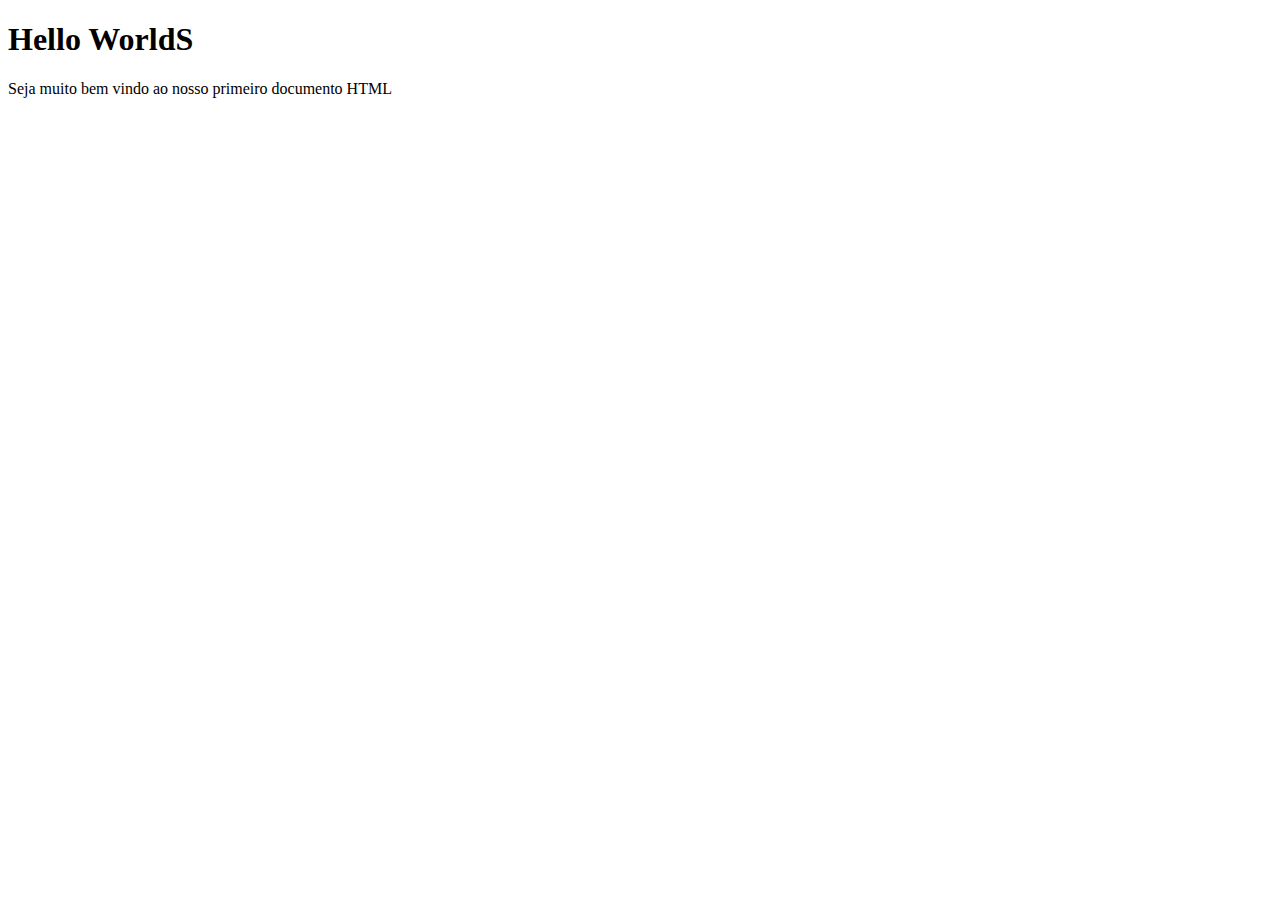
<file: HTML_CSS3/01 - HTML5&CSS3/index.html>
<!DOCTYPE html>
<html>

<head>
  <title>Titulo do meu site</title>
  <meta charset="UTF8">
</head>

<body>
  <h1>Hello WorldS</h1>
  <p>Seja muito bem vindo ao nosso primeiro documento HTML</p>
</body>

</html>
</file>
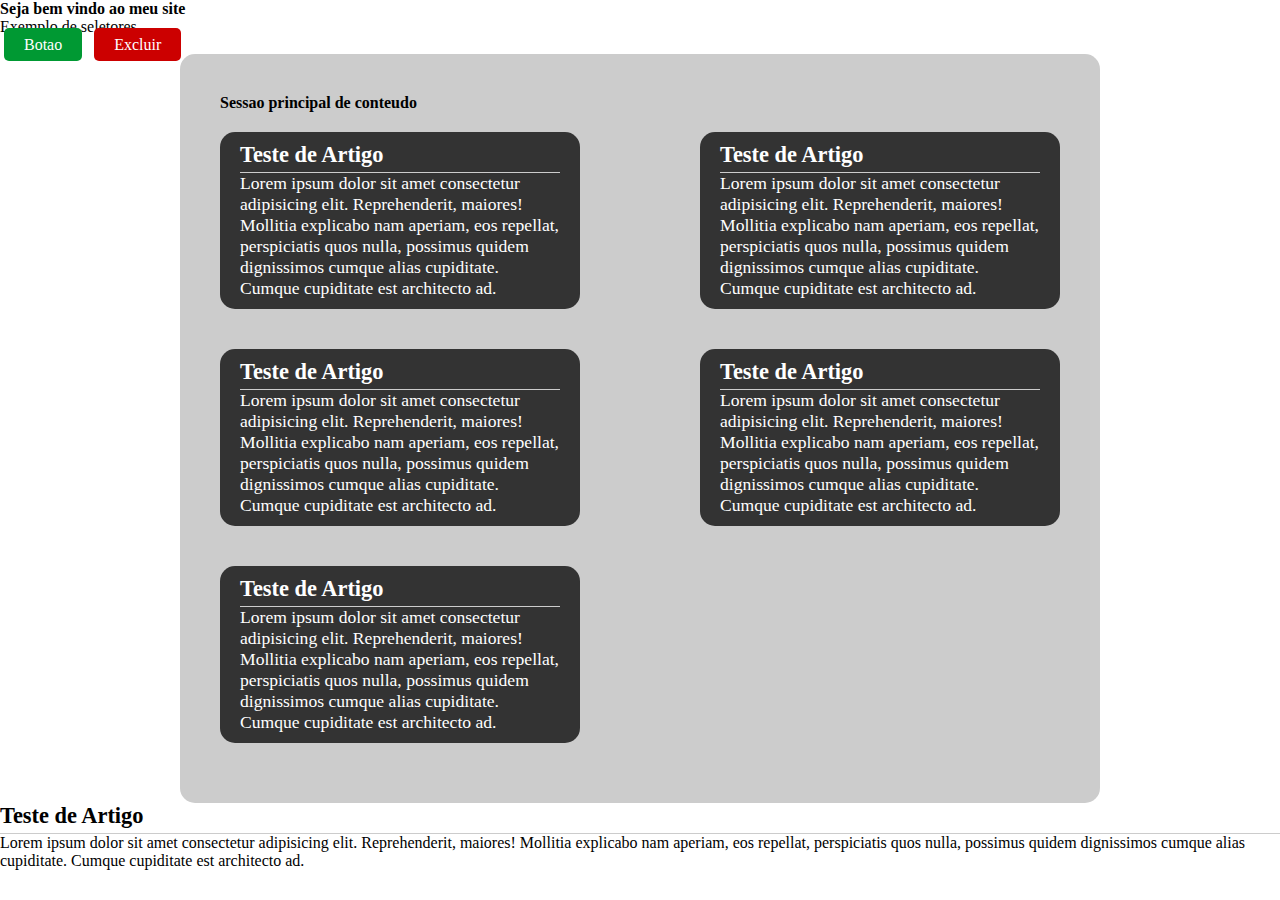
<file: HTML_CSS3/04 - iniciando com CSS3/index.html>
<!DOCTYPE html>
<html lang="en">

<head>
  <meta charset="UTF-8">
  <meta http-equiv="X-UA-Compatible" content="IE=edge">
  <meta name="viewport" content="width=device-width, initial-scale=1.0">
  <title>Document</title>
  <link rel="stylesheet" href="boot.css">
  <link rel="stylesheet" href="estilo.css">
</head>

<body>
  <header>
    <h1>Seja bem vindo ao meu site</h1>
    <p>Exemplo de seletores</p>
  </header>
  <main>

    <a href="#" class="btn btn_green">Botao</a>
    <a href="#" class="btn btn_red">Excluir</a>

    <section class="main_blog radius">
      <header>
        <h2>Sessao principal de conteudo</h2>
      </header>
      <article class="radius">
        <header>
          <h3 class="title_medium_red">Teste de Artigo</h3>
        </header>

        <p>Lorem ipsum dolor sit amet consectetur adipisicing elit. Reprehenderit, maiores! Mollitia explicabo nam
          aperiam, eos repellat, perspiciatis quos nulla, possimus quidem dignissimos cumque alias cupiditate. Cumque
          cupiditate est architecto ad.</p>
      </article>
      <article class="radius">
        <header>
          <h3 class="title_medium_red">Teste de Artigo</h3>
        </header>

        <p>Lorem ipsum dolor sit amet consectetur adipisicing elit. Reprehenderit, maiores! Mollitia explicabo nam
          aperiam, eos repellat, perspiciatis quos nulla, possimus quidem dignissimos cumque alias cupiditate. Cumque
          cupiditate est architecto ad.</p>
      </article>
      <article class="radius">
        <header>
          <h3 class="title_medium_red">Teste de Artigo</h3>
        </header>

        <p>Lorem ipsum dolor sit amet consectetur adipisicing elit. Reprehenderit, maiores! Mollitia explicabo nam
          aperiam, eos repellat, perspiciatis quos nulla, possimus quidem dignissimos cumque alias cupiditate. Cumque
          cupiditate est architecto ad.</p>
      </article>
      <article class="radius">
        <header>
          <h3 class="title_medium_red">Teste de Artigo</h3>
        </header>

        <p>Lorem ipsum dolor sit amet consectetur adipisicing elit. Reprehenderit, maiores! Mollitia explicabo nam
          aperiam, eos repellat, perspiciatis quos nulla, possimus quidem dignissimos cumque alias cupiditate. Cumque
          cupiditate est architecto ad.</p>
      </article>

      <article class="radius">
        <header>
          <h3 class="title_medium_red">Teste de Artigo</h3>
        </header>

        <p>Lorem ipsum dolor sit amet consectetur adipisicing elit. Reprehenderit, maiores! Mollitia explicabo nam
          aperiam, eos repellat, perspiciatis quos nulla, possimus quidem dignissimos cumque alias cupiditate. Cumque
          cupiditate est architecto ad.</p>
      </article>
    </section>

    <article>
      <header>
        <h3 class="title_medium_red">Teste de Artigo</h3>
      </header>

      <p>Lorem ipsum dolor sit amet consectetur adipisicing elit. Reprehenderit, maiores! Mollitia explicabo nam
        aperiam, eos repellat, perspiciatis quos nulla, possimus quidem dignissimos cumque alias cupiditate. Cumque
        cupiditate est architecto ad.</p>
    </article>
  </main>

</body>

</html>
</file>
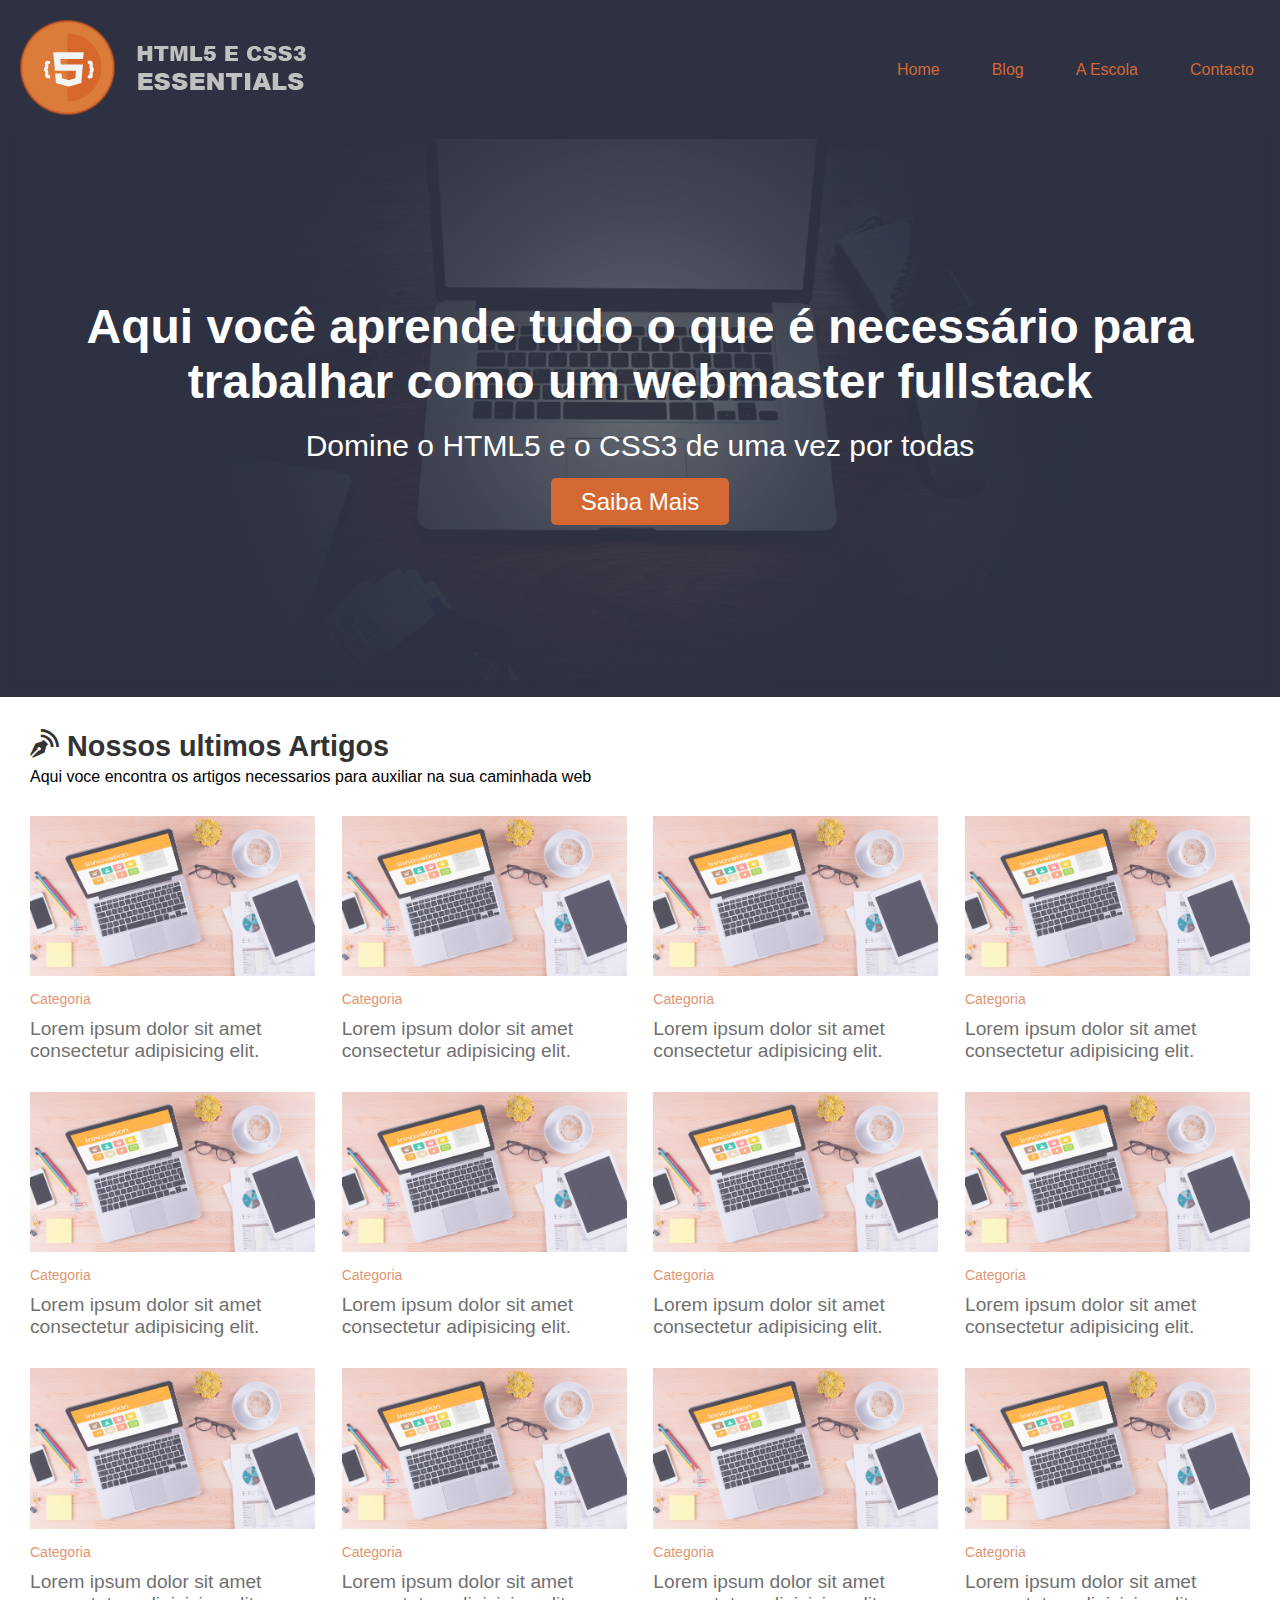
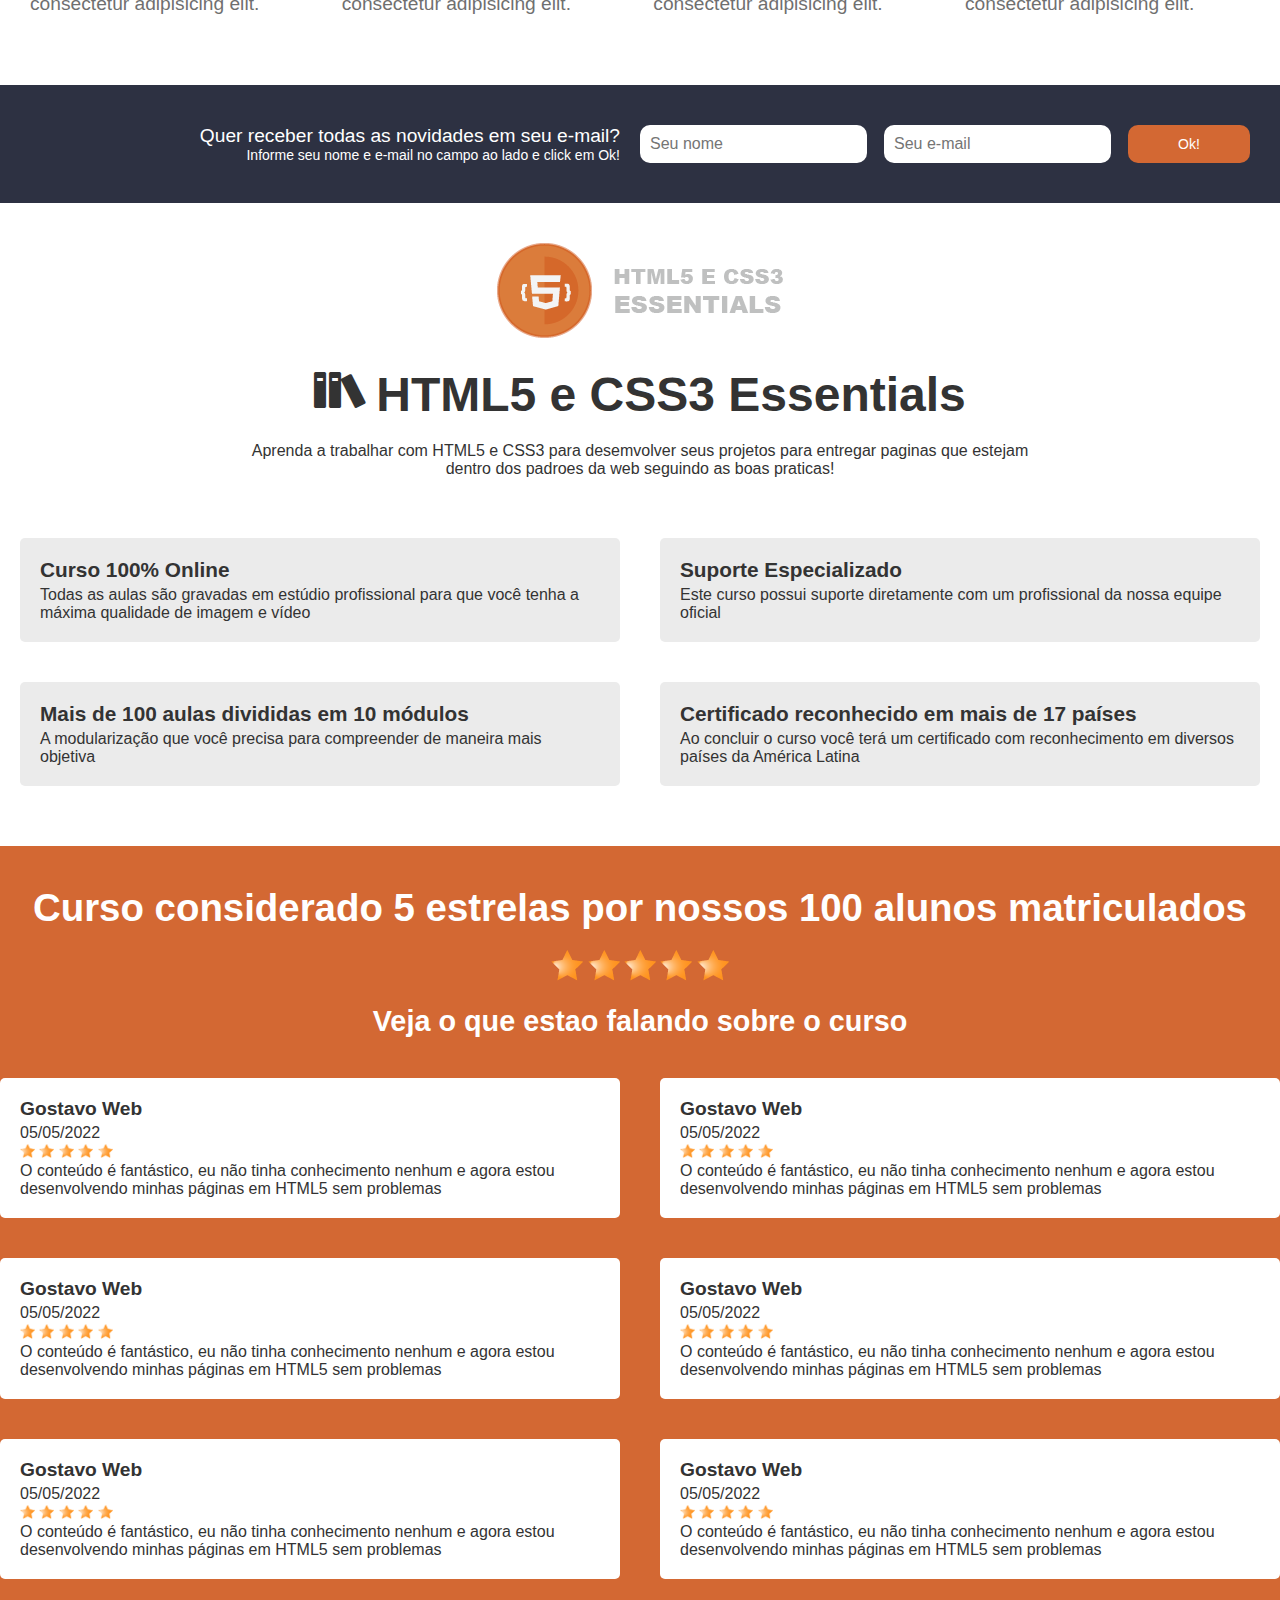
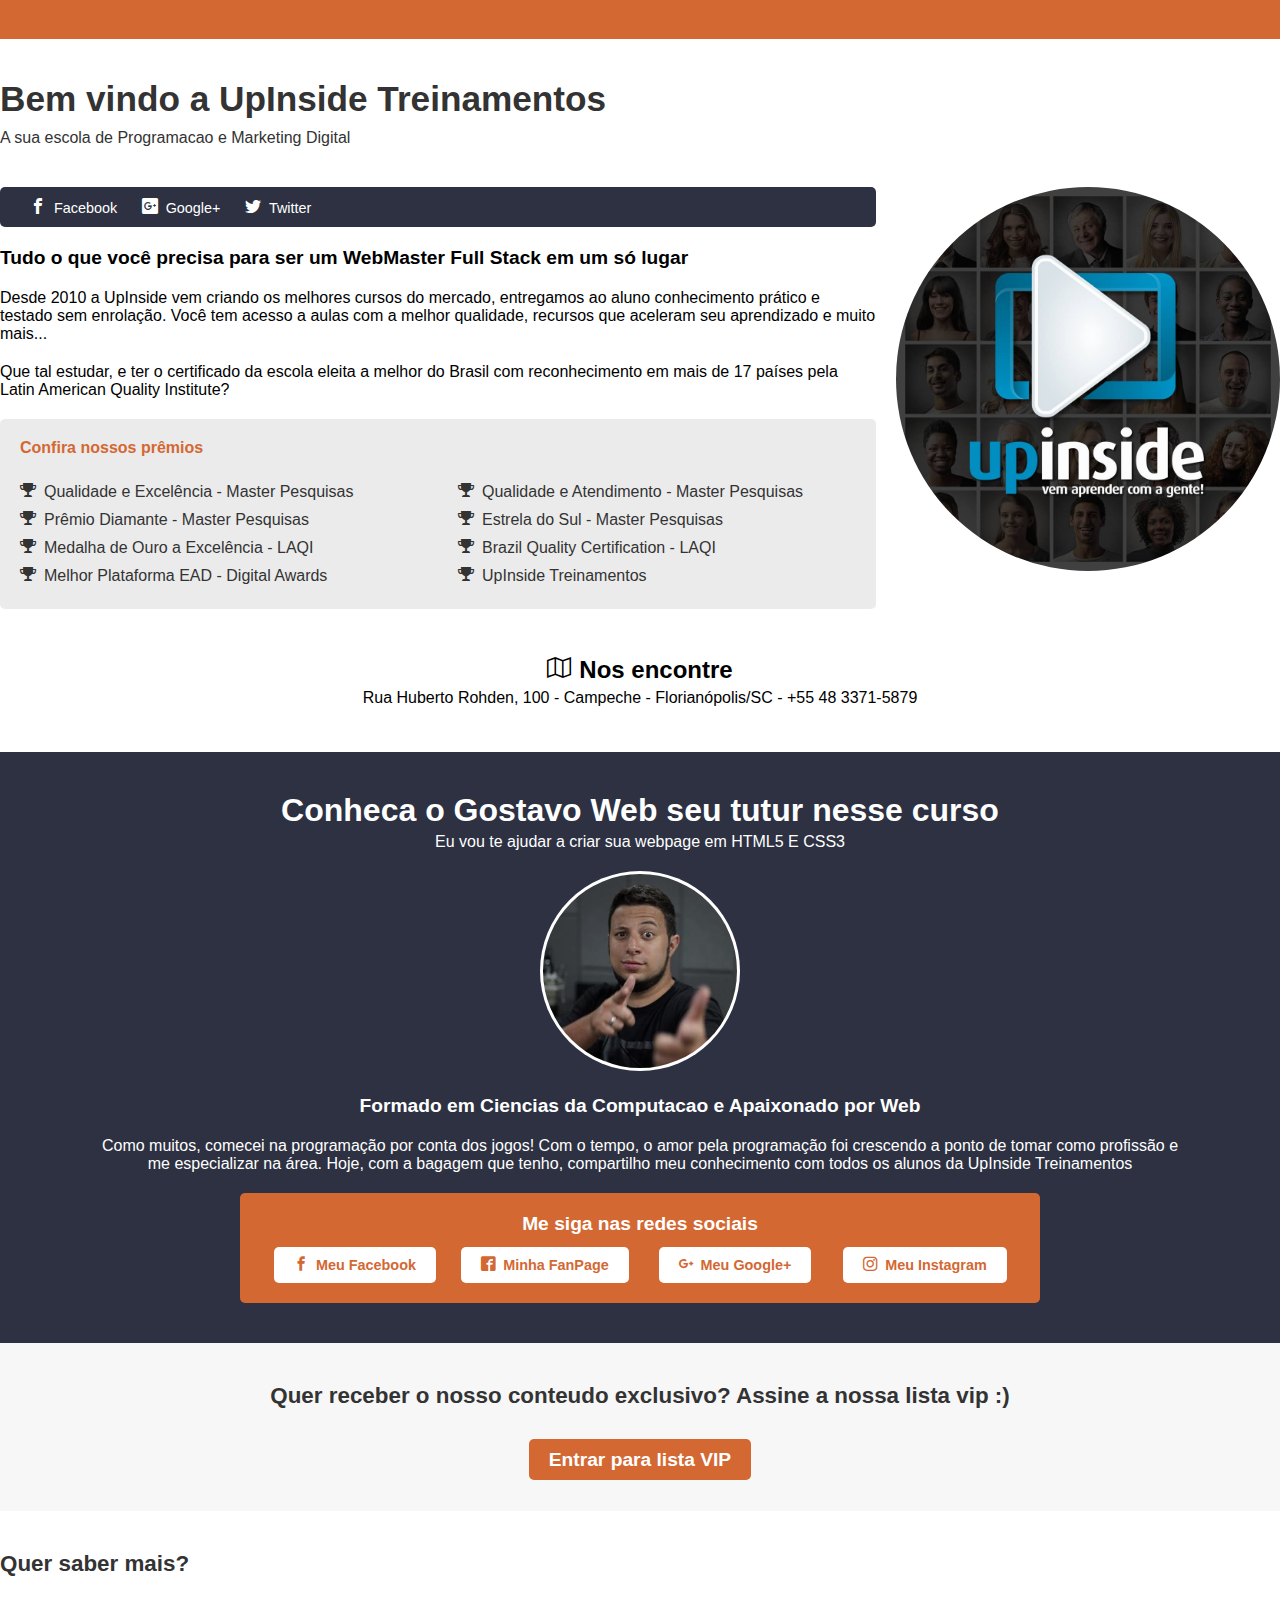
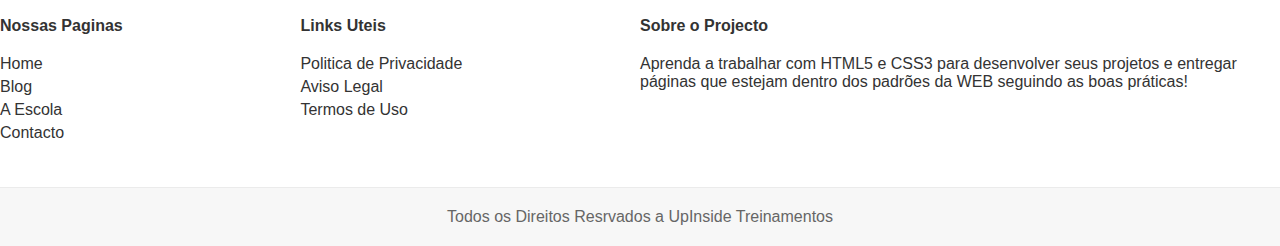
<file: HTML_CSS3/05 - Estilizando Projeto Prático/index.html>
<!DOCTYPE html>
<html lang="pt">

<head>
  <meta charset="UTF-8">
  <meta http-equiv="X-UA-Compatible" content="IE=edge">
  <meta name="viewport" content="width=device-width, initial-scale=1.0">
  <title>Document</title>
  <link rel="stylesheet" href="_cdn/fonticon.css">
  <link rel="stylesheet" href="_cdn/boot.css">
  <link rel="stylesheet" href="_cdn/style.css">
</head>

<body>

  <header class="main_header">
    <div class="main_header_content">
      <a href="#" class="logo">
        <img src="_img/logo.png" alt="Bem vindo ao projeto pratico HTML5 e CSS3 Essentials"
          title="Bem vindo ao projeto pratico HTML5 e CSS3 Essentials">
      </a>

      <nav class="main_header_content_menu">
        <ul>
          <li><a href="#">Home</a></li>
          <li><a href="#">Blog</a></li>
          <li><a href="#">A Escola</a></li>
          <li><a href="#">Contacto</a></li>
        </ul>
      </nav>
    </div>
  </header>

  <main>

    <div class="main_cta">
      <article class="main_cta_content">
        <div class="main_cta_content_spacer">
          <header>
            <h1>Aqui você aprende tudo o que é necessário para trabalhar como um webmaster fullstack</h1>
          </header>
          <p>Domine o HTML5 e o CSS3 de uma vez por todas</p>
          <p><a href="#" class="btn">Saiba Mais</a></p>
        </div>
      </article>
    </div>

    <section class="main_blog">
      <header class="main_blog_header">
        <h1 class="icon-blog">Nossos ultimos Artigos</h1>
        <p>Aqui voce encontra os artigos necessarios para auxiliar na sua caminhada web</p>
      </header>

      <article>
        <a href="#">
          <img src="_img/post.jpg" alt="Lorem ipsum" title="Lorem ipsum">
        </a>
        <p><a href="#" class="category">Categoria</a></p>
        <h2><a href="#" class="title">Lorem ipsum dolor sit amet consectetur adipisicing elit.</a></h2>
      </article>
      <article>
        <a href="#">
          <img src="_img/post.jpg" alt="Lorem ipsum" title="Lorem ipsum">
        </a>
        <p><a href="#" class="category">Categoria</a></p>
        <h2><a href="#" class="title">Lorem ipsum dolor sit amet consectetur adipisicing elit.</a></h2>
      </article>
      <article>
        <a href="#">
          <img src="_img/post.jpg" alt="Lorem ipsum" title="Lorem ipsum">
        </a>
        <p><a href="#" class="category">Categoria</a></p>
        <h2><a href="#" class="title">Lorem ipsum dolor sit amet consectetur adipisicing elit.</a></h2>
      </article>
      <article>
        <a href="#">
          <img src="_img/post.jpg" alt="Lorem ipsum" title="Lorem ipsum">
        </a>
        <p><a href="#" class="category">Categoria</a></p>
        <h2><a href="#" class="title">Lorem ipsum dolor sit amet consectetur adipisicing elit.</a></h2>
      </article>
      <article>
        <a href="#">
          <img src="_img/post.jpg" alt="Lorem ipsum" title="Lorem ipsum">
        </a>
        <p><a href="#" class="category">Categoria</a></p>
        <h2><a href="#" class="title">Lorem ipsum dolor sit amet consectetur adipisicing elit.</a></h2>
      </article>
      <article>
        <a href="#">
          <img src="_img/post.jpg" alt="Lorem ipsum" title="Lorem ipsum">
        </a>
        <p><a href="#" class="category">Categoria</a></p>
        <h2><a href="#" class="title">Lorem ipsum dolor sit amet consectetur adipisicing elit.</a></h2>
      </article>
      <article>
        <a href="#">
          <img src="_img/post.jpg" alt="Lorem ipsum" title="Lorem ipsum">
        </a>
        <p><a href="#" class="category">Categoria</a></p>
        <h2><a href="#" class="title">Lorem ipsum dolor sit amet consectetur adipisicing elit.</a></h2>
      </article>
      <article>
        <a href="#">
          <img src="_img/post.jpg" alt="Lorem ipsum" title="Lorem ipsum">
        </a>
        <p><a href="#" class="category">Categoria</a></p>
        <h2><a href="#" class="title">Lorem ipsum dolor sit amet consectetur adipisicing elit.</a></h2>
      </article>
      <article>
        <a href="#">
          <img src="_img/post.jpg" alt="Lorem ipsum" title="Lorem ipsum">
        </a>
        <p><a href="#" class="category">Categoria</a></p>
        <h2><a href="#" class="title">Lorem ipsum dolor sit amet consectetur adipisicing elit.</a></h2>
      </article>
      <article>
        <a href="#">
          <img src="_img/post.jpg" alt="Lorem ipsum" title="Lorem ipsum">
        </a>
        <p><a href="#" class="category">Categoria</a></p>
        <h2><a href="#" class="title">Lorem ipsum dolor sit amet consectetur adipisicing elit.</a></h2>
      </article>
      <article>
        <a href="#">
          <img src="_img/post.jpg" alt="Lorem ipsum" title="Lorem ipsum">
        </a>
        <p><a href="#" class="category">Categoria</a></p>
        <h2><a href="#" class="title">Lorem ipsum dolor sit amet consectetur adipisicing elit.</a></h2>
      </article>
      <article>
        <a href="#">
          <img src="_img/post.jpg" alt="Lorem ipsum" title="Lorem ipsum">
        </a>
        <p><a href="#" class="category">Categoria</a></p>
        <h2><a href="#" class="title">Lorem ipsum dolor sit amet consectetur adipisicing elit.</a></h2>
      </article>
    </section>
    <article class="main_optin">
      <div class="main_optin_content">
        <header>
          <h1>Quer receber todas as novidades em seu e-mail?</h1>
          <p>Informe seu nome e e-mail no campo ao lado e click em Ok!</p>
        </header>

        <form action="">
          <input type="text" placeholder="Seu nome">
          <input type="email" placeholder="Seu e-mail">
          <button type="submit">Ok!</button>
        </form>
      </div>
    </article>

    <section class="main_curse">
      <header class="main_curse_header">
        <img src="_img/logo.png" alt="curso" title="curso">
        <h1 class="icon-books">HTML5 e CSS3 Essentials</h1>
        <p>Aprenda a trabalhar com HTML5 e CSS3 para desemvolver seus projetos para entregar paginas que estejam dentro
          dos padroes da web seguindo as boas praticas!</p>
      </header>
      <div class="main_curse_content">
        <article>
          <header>
            <h2>Curso 100% Online</h2>
            <p>Todas as aulas são gravadas em estúdio profissional para que você tenha a máxima qualidade de imagem e
              vídeo</p>
          </header>
        </article>

        <article>
          <header>
            <h2>Suporte Especializado</h2>
            <p>Este curso possui suporte diretamente com um profissional da nossa equipe oficial</p>
          </header>
        </article>

        <article>
          <header>
            <h2>Mais de 100 aulas divididas em 10 módulos</h2>
            <p>A modularização que você precisa para compreender de maneira mais objetiva</p>
          </header>
        </article>

        <article>
          <header>
            <h2>Certificado reconhecido em mais de 17 países</h2>
            <p>Ao concluir o curso você terá um certificado com reconhecimento em diversos países da América Latina</p>
          </header>
        </article>
      </div>

      <div class="main_curse_fullwidth">
        <div class="main_curse_rating_content">
          <article class="main_curse_rating_title">
            <header>
              <h2>Curso considerado 5 estrelas por nossos 100 alunos matriculados</h2>
            </header>

            <img src="_img/star.png" alt="Review do curso HTML5 e CSS3 Essentials"
              title="Review do curso HTML5 e CSS3 Essentials">
            <img src="_img/star.png" alt="Review do curso HTML5 e CSS3 Essentials"
              title="Review do curso HTML5 e CSS3 Essentials">
            <img src="_img/star.png" alt="Review do curso HTML5 e CSS3 Essentials"
              title="Review do curso HTML5 e CSS3 Essentials">
            <img src="_img/star.png" alt="Review do curso HTML5 e CSS3 Essentials"
              title="Review do curso HTML5 e CSS3 Essentials">
            <img src="_img/star.png" alt="Review do curso HTML5 e CSS3 Essentials"
              title="Review do curso HTML5 e CSS3 Essentials">
          </article>

          <section class="main_curse_rating_content_comment">
            <header>
              <h2>Veja o que estao falando sobre o curso</h2>
            </header>

            <article>
              <header>
                <h3>Gostavo Web</h3>
                <p>05/05/2022</p>
                <img src="_img/star.png" alt="Review do curso HTML5 e CSS3 Essentials"
                  title="Review do curso HTML5 e CSS3 Essentials">
                <img src="_img/star.png" alt="Review do curso HTML5 e CSS3 Essentials"
                  title="Review do curso HTML5 e CSS3 Essentials">
                <img src="_img/star.png" alt="Review do curso HTML5 e CSS3 Essentials"
                  title="Review do curso HTML5 e CSS3 Essentials">
                <img src="_img/star.png" alt="Review do curso HTML5 e CSS3 Essentials"
                  title="Review do curso HTML5 e CSS3 Essentials">
                <img src="_img/star.png" alt="Review do curso HTML5 e CSS3 Essentials"
                  title="Review do curso HTML5 e CSS3 Essentials">
              </header>
              <p>
                O conteúdo é fantástico, eu não tinha conhecimento nenhum e agora estou desenvolvendo minhas páginas em
                HTML5 sem problemas
              </p>
            </article>
            <article>
              <header>
                <h3>Gostavo Web</h3>
                <p>05/05/2022</p>
                <img src="_img/star.png" alt="Review do curso HTML5 e CSS3 Essentials"
                  title="Review do curso HTML5 e CSS3 Essentials">
                <img src="_img/star.png" alt="Review do curso HTML5 e CSS3 Essentials"
                  title="Review do curso HTML5 e CSS3 Essentials">
                <img src="_img/star.png" alt="Review do curso HTML5 e CSS3 Essentials"
                  title="Review do curso HTML5 e CSS3 Essentials">
                <img src="_img/star.png" alt="Review do curso HTML5 e CSS3 Essentials"
                  title="Review do curso HTML5 e CSS3 Essentials">
                <img src="_img/star.png" alt="Review do curso HTML5 e CSS3 Essentials"
                  title="Review do curso HTML5 e CSS3 Essentials">
              </header>
              <p>
                O conteúdo é fantástico, eu não tinha conhecimento nenhum e agora estou desenvolvendo minhas páginas em
                HTML5 sem problemas
              </p>
            </article>
            <article>
              <header>
                <h3>Gostavo Web</h3>
                <p>05/05/2022</p>
                <img src="_img/star.png" alt="Review do curso HTML5 e CSS3 Essentials"
                  title="Review do curso HTML5 e CSS3 Essentials">
                <img src="_img/star.png" alt="Review do curso HTML5 e CSS3 Essentials"
                  title="Review do curso HTML5 e CSS3 Essentials">
                <img src="_img/star.png" alt="Review do curso HTML5 e CSS3 Essentials"
                  title="Review do curso HTML5 e CSS3 Essentials">
                <img src="_img/star.png" alt="Review do curso HTML5 e CSS3 Essentials"
                  title="Review do curso HTML5 e CSS3 Essentials">
                <img src="_img/star.png" alt="Review do curso HTML5 e CSS3 Essentials"
                  title="Review do curso HTML5 e CSS3 Essentials">
              </header>
              <p>
                O conteúdo é fantástico, eu não tinha conhecimento nenhum e agora estou desenvolvendo minhas páginas em
                HTML5 sem problemas
              </p>
            </article>
            <article>
              <header>
                <h3>Gostavo Web</h3>
                <p>05/05/2022</p>
                <img src="_img/star.png" alt="Review do curso HTML5 e CSS3 Essentials"
                  title="Review do curso HTML5 e CSS3 Essentials">
                <img src="_img/star.png" alt="Review do curso HTML5 e CSS3 Essentials"
                  title="Review do curso HTML5 e CSS3 Essentials">
                <img src="_img/star.png" alt="Review do curso HTML5 e CSS3 Essentials"
                  title="Review do curso HTML5 e CSS3 Essentials">
                <img src="_img/star.png" alt="Review do curso HTML5 e CSS3 Essentials"
                  title="Review do curso HTML5 e CSS3 Essentials">
                <img src="_img/star.png" alt="Review do curso HTML5 e CSS3 Essentials"
                  title="Review do curso HTML5 e CSS3 Essentials">
              </header>
              <p>
                O conteúdo é fantástico, eu não tinha conhecimento nenhum e agora estou desenvolvendo minhas páginas em
                HTML5 sem problemas
              </p>
            </article>
            <article>
              <header>
                <h3>Gostavo Web</h3>
                <p>05/05/2022</p>
                <img src="_img/star.png" alt="Review do curso HTML5 e CSS3 Essentials"
                  title="Review do curso HTML5 e CSS3 Essentials">
                <img src="_img/star.png" alt="Review do curso HTML5 e CSS3 Essentials"
                  title="Review do curso HTML5 e CSS3 Essentials">
                <img src="_img/star.png" alt="Review do curso HTML5 e CSS3 Essentials"
                  title="Review do curso HTML5 e CSS3 Essentials">
                <img src="_img/star.png" alt="Review do curso HTML5 e CSS3 Essentials"
                  title="Review do curso HTML5 e CSS3 Essentials">
                <img src="_img/star.png" alt="Review do curso HTML5 e CSS3 Essentials"
                  title="Review do curso HTML5 e CSS3 Essentials">
              </header>
              <p>
                O conteúdo é fantástico, eu não tinha conhecimento nenhum e agora estou desenvolvendo minhas páginas em
                HTML5 sem problemas
              </p>
            </article>
            <article>
              <header>
                <h3>Gostavo Web</h3>
                <p>05/05/2022</p>
                <img src="_img/star.png" alt="Review do curso HTML5 e CSS3 Essentials"
                  title="Review do curso HTML5 e CSS3 Essentials">
                <img src="_img/star.png" alt="Review do curso HTML5 e CSS3 Essentials"
                  title="Review do curso HTML5 e CSS3 Essentials">
                <img src="_img/star.png" alt="Review do curso HTML5 e CSS3 Essentials"
                  title="Review do curso HTML5 e CSS3 Essentials">
                <img src="_img/star.png" alt="Review do curso HTML5 e CSS3 Essentials"
                  title="Review do curso HTML5 e CSS3 Essentials">
                <img src="_img/star.png" alt="Review do curso HTML5 e CSS3 Essentials"
                  title="Review do curso HTML5 e CSS3 Essentials">
              </header>
              <p>
                O conteúdo é fantástico, eu não tinha conhecimento nenhum e agora estou desenvolvendo minhas páginas em
                HTML5 sem problemas
              </p>
            </article>
          </section>
        </div>
      </div>
    </section>

    <div class="main_school">
      <section class="main_school_content">
        <header class="main_school_header">
          <h1>Bem vindo a UpInside Treinamentos</h1>
          <p>A sua escola de Programacao e Marketing Digital</p>
        </header>

        <div class="main_school_content_left">
          <article class="main_school_content_left_content">

            <header>
              <p>
                <span class="icon-facebook"><a href="#">Facebook</a></span>
                <span class="icon-google-plus2"><a href="#">Google+</a></span>
                <span class="icon-twitter"><a href="#">Twitter</a></span>
              </p>
              <h2>Tudo o que você precisa para ser um WebMaster Full Stack em um
                só lugar</h2>
            </header>

            <p>Desde 2010 a UpInside vem criando os melhores cursos do mercado, entregamos ao aluno conhecimento
              prático
              e
              testado sem enrolação. Você tem acesso a aulas com a melhor qualidade, recursos que aceleram seu
              aprendizado
              e muito mais...</p>
            <p>Que tal estudar, e ter o certificado da escola eleita a melhor do Brasil com reconhecimento em mais de
              17
              países pela Latin American Quality Institute?</p>

          </article>

          <section class="main_school_list">
            <header>
              <h2>Confira nossos prêmios</h2>
            </header>

            <article>
              <header>
                <h3 class="icon-trophy">Qualidade e Excelência - Master Pesquisas</h3>
              </header>
            </article>

            <article>
              <header>
                <h3 class="icon-trophy">Qualidade e Atendimento - Master Pesquisas</h3>
              </header>
            </article>

            <article>
              <header>
                <h3 class="icon-trophy">Prêmio Diamante - Master Pesquisas</h3>
              </header>
            </article>

            <article>
              <header>
                <h3 class="icon-trophy">Estrela do Sul - Master Pesquisas</h3>
              </header>
            </article>

            <article>
              <header>
                <h3 class="icon-trophy">Medalha de Ouro a Excelência - LAQI</h3>
              </header>
            </article>

            <article>
              <header>
                <h3 class="icon-trophy">Brazil Quality Certification - LAQI</h3>
              </header>
            </article>

            <article>
              <header>
                <h3 class="icon-trophy">Melhor Plataforma EAD - Digital Awards</h3>
              </header>
            </article>

            <article>
              <header>
                <h3 class="icon-trophy">UpInside Treinamentos</h3>
              </header>
            </article>
          </section>
        </div>

        <div class="main_school_content_right">
          <img src="_img/upinside.jpg" alt="UpInside Treinamentos" title="UpInside Treinamentos">
        </div>

        <article class="main_school_address">
          <header>
            <h2 class="icon-map2">Nos encontre</h2>
          </header>

          <p>Rua Huberto Rohden, 100 - Campeche - Florianópolis/SC - +55 48 3371-5879</p>
        </article>
      </section>
    </div>

    <section class="main_tutor">
      <div class="main_tutor_content">
        <header>
          <h1>Conheca o Gostavo Web seu tutur nesse curso</h1>
          <p>Eu vou te ajudar a criar sua webpage em HTML5 E CSS3</p>
        </header>

        <div class="main_tutor_content_img">
          <img src="_img/gustavoweb.jpg" alt="Imagem do Gustavo Web" title="Imagem do Gustavo Web">
        </div>

        <article class="main_tutor_content_history">
          <header>
            <h2>Formado em Ciencias da Computacao e Apaixonado por Web</h2>
          </header>

          <p>Como muitos, comecei na programação por conta dos jogos! Com o tempo, o amor pela programação foi crescendo
            a
            ponto de tomar como profissão e me especializar na área. Hoje, com a bagagem que tenho, compartilho meu
            conhecimento com todos os alunos da UpInside Treinamentos</p>
        </article>

        <section class="main_tutor_social_network">
          <header>
            <h2>Me siga nas redes sociais</h2>
          </header>

          <article>
            <header>
              <h3><a href="#" class="icon-facebook">Meu Facebook</a></h3>
            </header>
          </article>
          <article>
            <header>
              <h3><a href="#" class="icon-facebook2">Minha FanPage</a></h3>
            </header>
          </article>
          <article>
            <header>
              <h3><a href="#" class="icon-google-plus">Meu Google+</a></h3>
            </header>
          </article>
          <article>
            <header>
              <h3><a href="#" class="icon-instagram">Meu Instagram</a></h3>
            </header>
          </article>
        </section>
      </div>
    </section>
  </main>

  <section class="main_optin_footer">
    <div class="main_optin_footer_content">
      <header>
        <h1>Quer receber o nosso conteudo exclusivo? Assine a nossa lista vip :)</h1>
      </header>

      <article>
        <header>
          <h2><a href="#" class="btn">Entrar para lista VIP</a></h2>
        </header>
      </article>
    </div>
  </section>

  <section class="main_footer">
    <header>
      <h1>Quer saber mais?</h1>
    </header>

    <article class="main_footer_our_pages">
      <header>
        <h2>Nossas Paginas</h2>
      </header>
      <ul>
        <li><a href="#">Home</a></li>
        <li><a href="#">Blog</a></li>
        <li><a href="#">A Escola</a></li>
        <li><a href="#">Contacto</a></li>
      </ul>
    </article>

    <article class="main_footer_links">
      <header>
        <h2>Links Uteis</h2>
      </header>
      <ul>
        <li><a href="#">Politica de Privacidade</a></li>
        <li><a href="#">Aviso Legal</a></li>
        <li><a href="#">Termos de Uso</a></li>
      </ul>
    </article>

    <article class="main_footer_about">
      <header>
        <h2>Sobre o Projecto</h2>
      </header>

      <p>Aprenda a trabalhar com HTML5 e CSS3 para desenvolver seus projetos e entregar páginas que estejam dentro dos
        padrões da WEB seguindo as boas práticas!</p>
    </article>
  </section>

  <footer class="main_footer_rights">
    <p>Todos os Direitos Resrvados a UpInside Treinamentos</p>
  </footer>
</body>

</html>
</file>
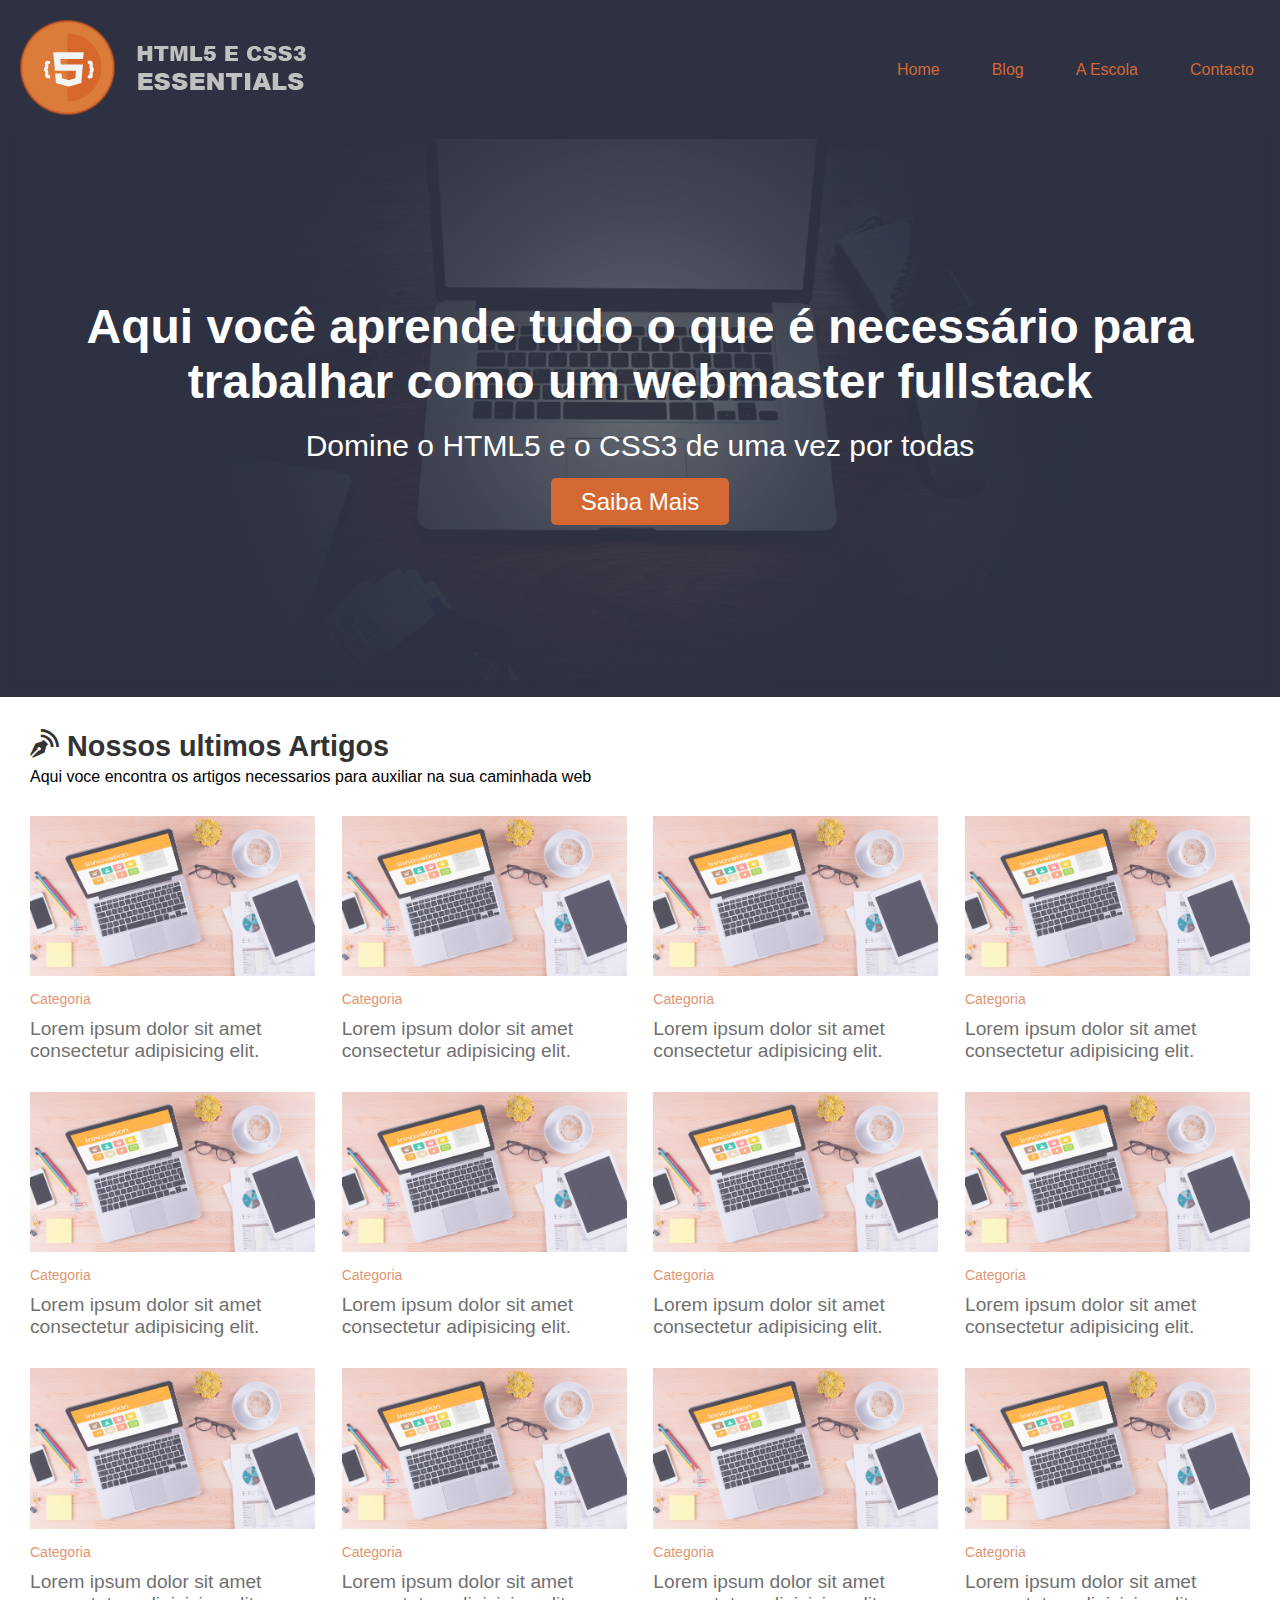
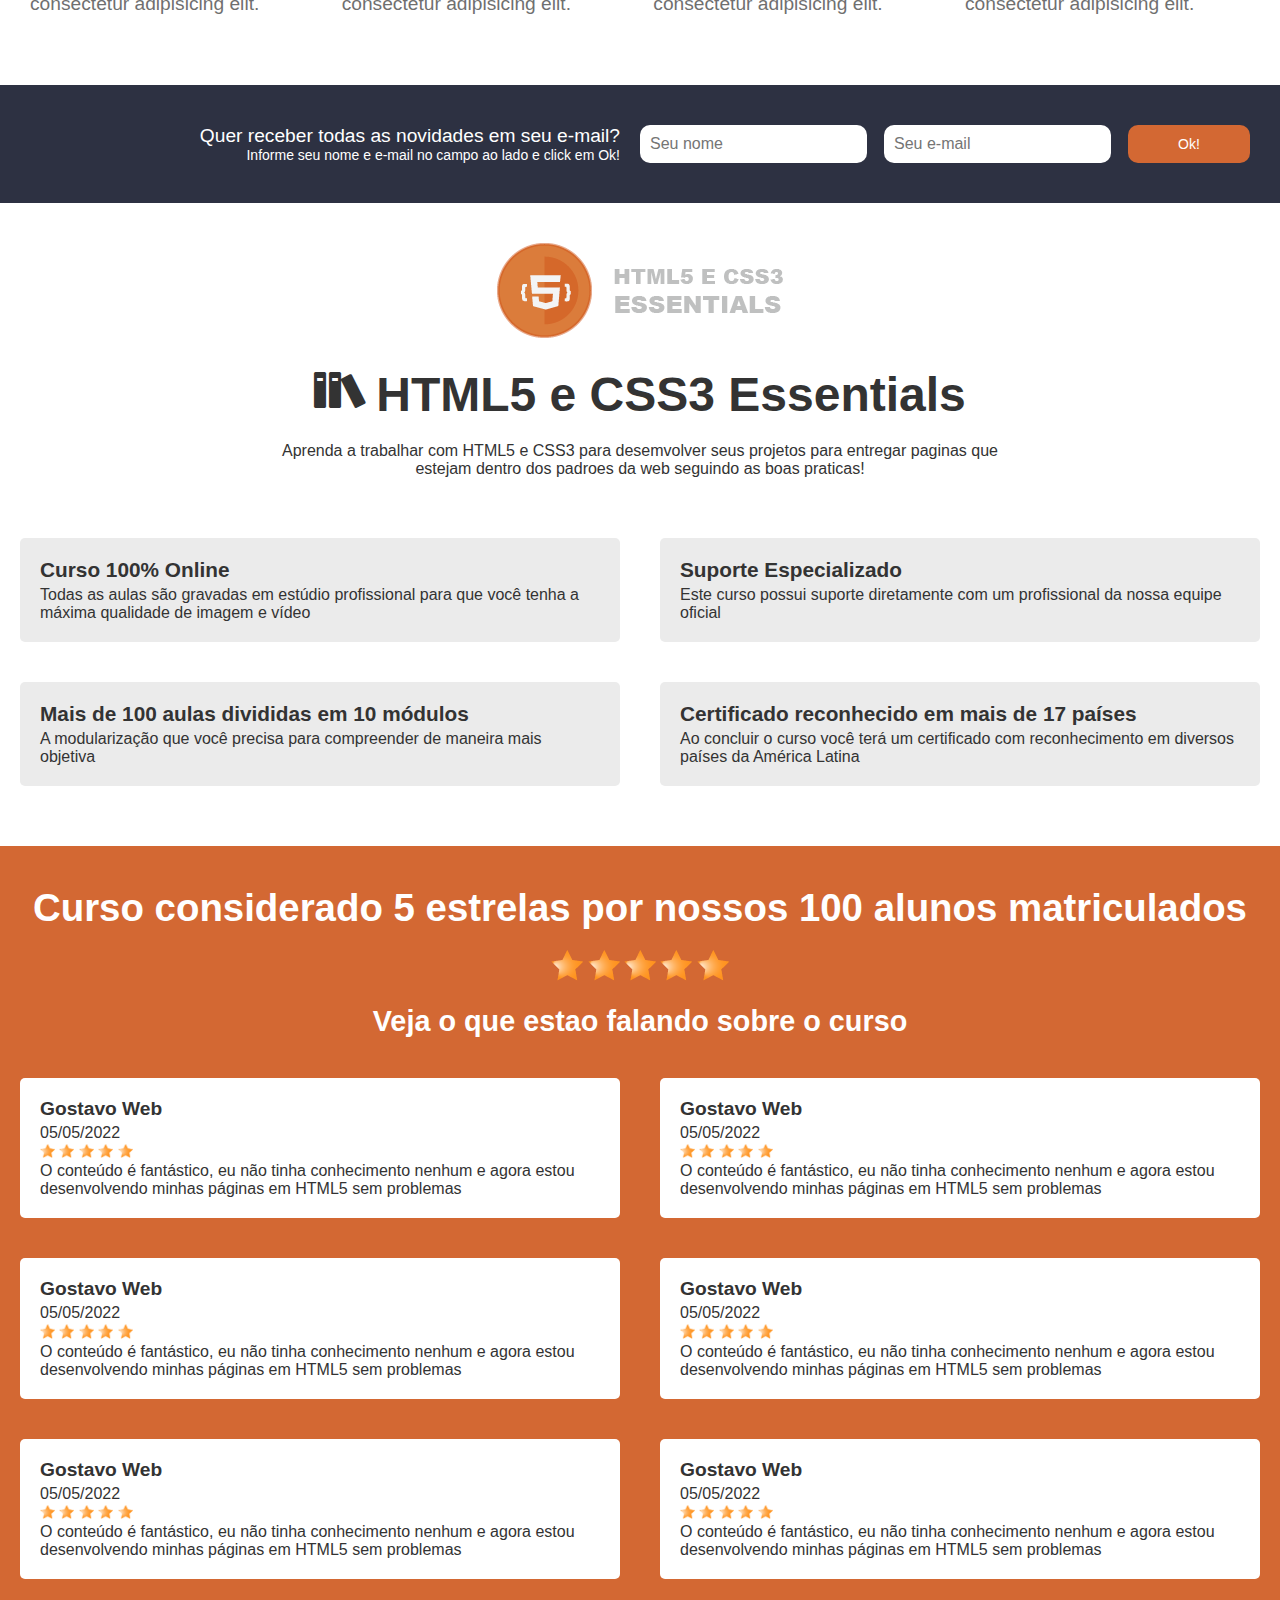
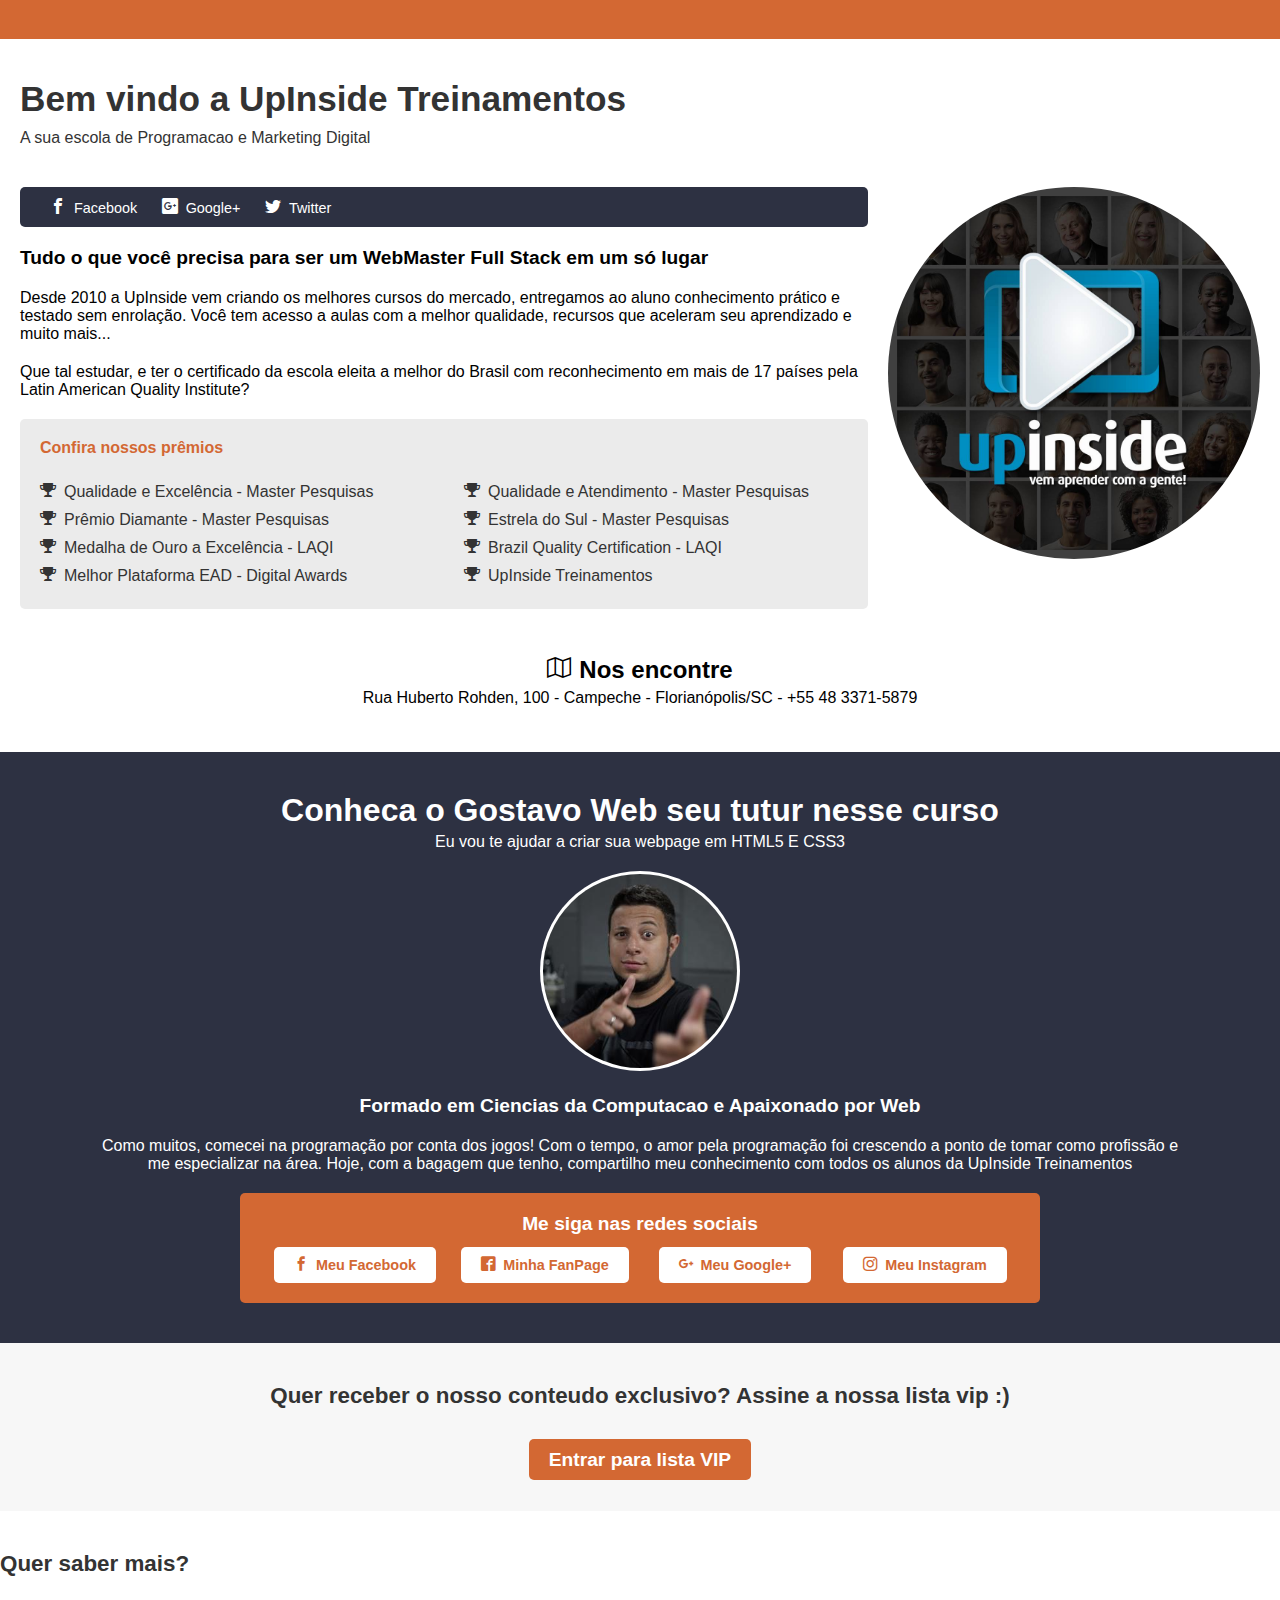
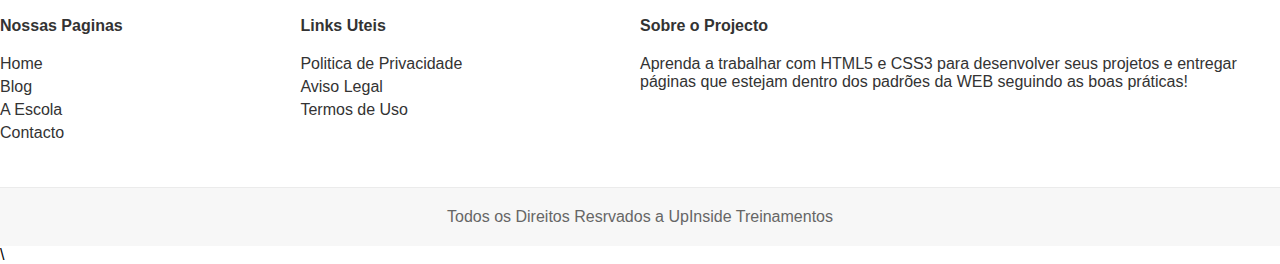
<file: HTML_CSS3/07-responsivando-layout/index.html>
<!DOCTYPE html>
<html lang="pt">

<head>
  <meta charset="UTF-8">
  <meta http-equiv="X-UA-Compatible" content="IE=edge">
  <meta name="viewport" content="width=device-width, initial-scale=1.0">
  <title>Document</title>
  <link rel="stylesheet" href="_cdn/fonticon.css">
  <link rel="stylesheet" href="_cdn/boot.css">
  <link rel="stylesheet" href="_cdn/style.css">
</head>

<body>

  <header class="main_header">
    <div class="main_header_content">
      <a href="#" class="logo">
        <img src="_img/logo.png" alt="Bem vindo ao projeto pratico HTML5 e CSS3 Essentials"
          title="Bem vindo ao projeto pratico HTML5 e CSS3 Essentials">
      </a>

      <nav class="main_header_content_menu">
        <ul>
          <li><a href="#">Home</a></li>
          <li><a href="#">Blog</a></li>
          <li><a href="#">A Escola</a></li>
          <li><a href="#">Contacto</a></li>
        </ul>
      </nav>

      <nav class="main_header_content_menu_mobile">
        <ul>
          <li><span class="main_header_content_menu_mobile_obj icon-menu icon-notext"></span>
            <ul class="main_header_content_menu_mobile_sub ds_none">
              <li><a href="#">Home</a></li>
              <li><a href="#">Blog</a></li>
              <li><a href="#">A Escola</a></li>
              <li><a href="#">Contacto</a></li>
            </ul>
          </li>
        </ul>
      </nav>
    </div>
  </header>

  <main>

    <div class="main_cta">
      <article class="main_cta_content">
        <div class="main_cta_content_spacer">
          <header>
            <h1>Aqui você aprende tudo o que é necessário para trabalhar como um webmaster fullstack</h1>
          </header>
          <p>Domine o HTML5 e o CSS3 de uma vez por todas</p>
          <p><a href="#" class="btn">Saiba Mais</a></p>
        </div>
      </article>
    </div>

    <section class="main_blog">
      <header class="main_blog_header">
        <h1 class="icon-blog">Nossos ultimos Artigos</h1>
        <p>Aqui voce encontra os artigos necessarios para auxiliar na sua caminhada web</p>
      </header>

      <article>
        <a href="#">
          <img src="_img/post.jpg" alt="Lorem ipsum" title="Lorem ipsum">
        </a>
        <p><a href="#" class="category">Categoria</a></p>
        <h2><a href="#" class="title">Lorem ipsum dolor sit amet consectetur adipisicing elit.</a></h2>
      </article>
      <article>
        <a href="#">
          <img src="_img/post.jpg" alt="Lorem ipsum" title="Lorem ipsum">
        </a>
        <p><a href="#" class="category">Categoria</a></p>
        <h2><a href="#" class="title">Lorem ipsum dolor sit amet consectetur adipisicing elit.</a></h2>
      </article>
      <article>
        <a href="#">
          <img src="_img/post.jpg" alt="Lorem ipsum" title="Lorem ipsum">
        </a>
        <p><a href="#" class="category">Categoria</a></p>
        <h2><a href="#" class="title">Lorem ipsum dolor sit amet consectetur adipisicing elit.</a></h2>
      </article>
      <article>
        <a href="#">
          <img src="_img/post.jpg" alt="Lorem ipsum" title="Lorem ipsum">
        </a>
        <p><a href="#" class="category">Categoria</a></p>
        <h2><a href="#" class="title">Lorem ipsum dolor sit amet consectetur adipisicing elit.</a></h2>
      </article>
      <article>
        <a href="#">
          <img src="_img/post.jpg" alt="Lorem ipsum" title="Lorem ipsum">
        </a>
        <p><a href="#" class="category">Categoria</a></p>
        <h2><a href="#" class="title">Lorem ipsum dolor sit amet consectetur adipisicing elit.</a></h2>
      </article>
      <article>
        <a href="#">
          <img src="_img/post.jpg" alt="Lorem ipsum" title="Lorem ipsum">
        </a>
        <p><a href="#" class="category">Categoria</a></p>
        <h2><a href="#" class="title">Lorem ipsum dolor sit amet consectetur adipisicing elit.</a></h2>
      </article>
      <article>
        <a href="#">
          <img src="_img/post.jpg" alt="Lorem ipsum" title="Lorem ipsum">
        </a>
        <p><a href="#" class="category">Categoria</a></p>
        <h2><a href="#" class="title">Lorem ipsum dolor sit amet consectetur adipisicing elit.</a></h2>
      </article>
      <article>
        <a href="#">
          <img src="_img/post.jpg" alt="Lorem ipsum" title="Lorem ipsum">
        </a>
        <p><a href="#" class="category">Categoria</a></p>
        <h2><a href="#" class="title">Lorem ipsum dolor sit amet consectetur adipisicing elit.</a></h2>
      </article>
      <article>
        <a href="#">
          <img src="_img/post.jpg" alt="Lorem ipsum" title="Lorem ipsum">
        </a>
        <p><a href="#" class="category">Categoria</a></p>
        <h2><a href="#" class="title">Lorem ipsum dolor sit amet consectetur adipisicing elit.</a></h2>
      </article>
      <article>
        <a href="#">
          <img src="_img/post.jpg" alt="Lorem ipsum" title="Lorem ipsum">
        </a>
        <p><a href="#" class="category">Categoria</a></p>
        <h2><a href="#" class="title">Lorem ipsum dolor sit amet consectetur adipisicing elit.</a></h2>
      </article>
      <article>
        <a href="#">
          <img src="_img/post.jpg" alt="Lorem ipsum" title="Lorem ipsum">
        </a>
        <p><a href="#" class="category">Categoria</a></p>
        <h2><a href="#" class="title">Lorem ipsum dolor sit amet consectetur adipisicing elit.</a></h2>
      </article>
      <article>
        <a href="#">
          <img src="_img/post.jpg" alt="Lorem ipsum" title="Lorem ipsum">
        </a>
        <p><a href="#" class="category">Categoria</a></p>
        <h2><a href="#" class="title">Lorem ipsum dolor sit amet consectetur adipisicing elit.</a></h2>
      </article>
    </section>
    <article class="main_optin">
      <div class="main_optin_content">
        <header>
          <h1>Quer receber todas as novidades em seu e-mail?</h1>
          <p>Informe seu nome e e-mail no campo ao lado e click em Ok!</p>
        </header>

        <form action="">
          <input type="text" placeholder="Seu nome">
          <input type="email" placeholder="Seu e-mail">
          <button type="submit">Ok!</button>
        </form>
      </div>
    </article>

    <section class="main_curse">
      <header class="main_curse_header">
        <img src="_img/logo.png" alt="curso" title="curso">
        <h1 class="icon-books">HTML5 e CSS3 Essentials</h1>
        <p>Aprenda a trabalhar com HTML5 e CSS3 para desemvolver seus projetos para entregar paginas que estejam dentro
          dos padroes da web seguindo as boas praticas!</p>
      </header>
      <div class="main_curse_content">
        <article>
          <header>
            <h2>Curso 100% Online</h2>
            <p>Todas as aulas são gravadas em estúdio profissional para que você tenha a máxima qualidade de imagem e
              vídeo</p>
          </header>
        </article>

        <article>
          <header>
            <h2>Suporte Especializado</h2>
            <p>Este curso possui suporte diretamente com um profissional da nossa equipe oficial</p>
          </header>
        </article>

        <article>
          <header>
            <h2>Mais de 100 aulas divididas em 10 módulos</h2>
            <p>A modularização que você precisa para compreender de maneira mais objetiva</p>
          </header>
        </article>

        <article>
          <header>
            <h2>Certificado reconhecido em mais de 17 países</h2>
            <p>Ao concluir o curso você terá um certificado com reconhecimento em diversos países da América Latina</p>
          </header>
        </article>
      </div>

      <div class="main_curse_fullwidth">
        <div class="main_curse_rating_content">
          <article class="main_curse_rating_title">
            <header>
              <h2>Curso considerado 5 estrelas por nossos 100 alunos matriculados</h2>
            </header>

            <img src="_img/star.png" alt="Review do curso HTML5 e CSS3 Essentials"
              title="Review do curso HTML5 e CSS3 Essentials">
            <img src="_img/star.png" alt="Review do curso HTML5 e CSS3 Essentials"
              title="Review do curso HTML5 e CSS3 Essentials">
            <img src="_img/star.png" alt="Review do curso HTML5 e CSS3 Essentials"
              title="Review do curso HTML5 e CSS3 Essentials">
            <img src="_img/star.png" alt="Review do curso HTML5 e CSS3 Essentials"
              title="Review do curso HTML5 e CSS3 Essentials">
            <img src="_img/star.png" alt="Review do curso HTML5 e CSS3 Essentials"
              title="Review do curso HTML5 e CSS3 Essentials">
          </article>

          <section class="main_curse_rating_content_comment">
            <header>
              <h2>Veja o que estao falando sobre o curso</h2>
            </header>

            <article>
              <header>
                <h3>Gostavo Web</h3>
                <p>05/05/2022</p>
                <img src="_img/star.png" alt="Review do curso HTML5 e CSS3 Essentials"
                  title="Review do curso HTML5 e CSS3 Essentials">
                <img src="_img/star.png" alt="Review do curso HTML5 e CSS3 Essentials"
                  title="Review do curso HTML5 e CSS3 Essentials">
                <img src="_img/star.png" alt="Review do curso HTML5 e CSS3 Essentials"
                  title="Review do curso HTML5 e CSS3 Essentials">
                <img src="_img/star.png" alt="Review do curso HTML5 e CSS3 Essentials"
                  title="Review do curso HTML5 e CSS3 Essentials">
                <img src="_img/star.png" alt="Review do curso HTML5 e CSS3 Essentials"
                  title="Review do curso HTML5 e CSS3 Essentials">
              </header>
              <p>
                O conteúdo é fantástico, eu não tinha conhecimento nenhum e agora estou desenvolvendo minhas páginas em
                HTML5 sem problemas
              </p>
            </article>
            <article>
              <header>
                <h3>Gostavo Web</h3>
                <p>05/05/2022</p>
                <img src="_img/star.png" alt="Review do curso HTML5 e CSS3 Essentials"
                  title="Review do curso HTML5 e CSS3 Essentials">
                <img src="_img/star.png" alt="Review do curso HTML5 e CSS3 Essentials"
                  title="Review do curso HTML5 e CSS3 Essentials">
                <img src="_img/star.png" alt="Review do curso HTML5 e CSS3 Essentials"
                  title="Review do curso HTML5 e CSS3 Essentials">
                <img src="_img/star.png" alt="Review do curso HTML5 e CSS3 Essentials"
                  title="Review do curso HTML5 e CSS3 Essentials">
                <img src="_img/star.png" alt="Review do curso HTML5 e CSS3 Essentials"
                  title="Review do curso HTML5 e CSS3 Essentials">
              </header>
              <p>
                O conteúdo é fantástico, eu não tinha conhecimento nenhum e agora estou desenvolvendo minhas páginas em
                HTML5 sem problemas
              </p>
            </article>
            <article>
              <header>
                <h3>Gostavo Web</h3>
                <p>05/05/2022</p>
                <img src="_img/star.png" alt="Review do curso HTML5 e CSS3 Essentials"
                  title="Review do curso HTML5 e CSS3 Essentials">
                <img src="_img/star.png" alt="Review do curso HTML5 e CSS3 Essentials"
                  title="Review do curso HTML5 e CSS3 Essentials">
                <img src="_img/star.png" alt="Review do curso HTML5 e CSS3 Essentials"
                  title="Review do curso HTML5 e CSS3 Essentials">
                <img src="_img/star.png" alt="Review do curso HTML5 e CSS3 Essentials"
                  title="Review do curso HTML5 e CSS3 Essentials">
                <img src="_img/star.png" alt="Review do curso HTML5 e CSS3 Essentials"
                  title="Review do curso HTML5 e CSS3 Essentials">
              </header>
              <p>
                O conteúdo é fantástico, eu não tinha conhecimento nenhum e agora estou desenvolvendo minhas páginas em
                HTML5 sem problemas
              </p>
            </article>
            <article>
              <header>
                <h3>Gostavo Web</h3>
                <p>05/05/2022</p>
                <img src="_img/star.png" alt="Review do curso HTML5 e CSS3 Essentials"
                  title="Review do curso HTML5 e CSS3 Essentials">
                <img src="_img/star.png" alt="Review do curso HTML5 e CSS3 Essentials"
                  title="Review do curso HTML5 e CSS3 Essentials">
                <img src="_img/star.png" alt="Review do curso HTML5 e CSS3 Essentials"
                  title="Review do curso HTML5 e CSS3 Essentials">
                <img src="_img/star.png" alt="Review do curso HTML5 e CSS3 Essentials"
                  title="Review do curso HTML5 e CSS3 Essentials">
                <img src="_img/star.png" alt="Review do curso HTML5 e CSS3 Essentials"
                  title="Review do curso HTML5 e CSS3 Essentials">
              </header>
              <p>
                O conteúdo é fantástico, eu não tinha conhecimento nenhum e agora estou desenvolvendo minhas páginas em
                HTML5 sem problemas
              </p>
            </article>
            <article>
              <header>
                <h3>Gostavo Web</h3>
                <p>05/05/2022</p>
                <img src="_img/star.png" alt="Review do curso HTML5 e CSS3 Essentials"
                  title="Review do curso HTML5 e CSS3 Essentials">
                <img src="_img/star.png" alt="Review do curso HTML5 e CSS3 Essentials"
                  title="Review do curso HTML5 e CSS3 Essentials">
                <img src="_img/star.png" alt="Review do curso HTML5 e CSS3 Essentials"
                  title="Review do curso HTML5 e CSS3 Essentials">
                <img src="_img/star.png" alt="Review do curso HTML5 e CSS3 Essentials"
                  title="Review do curso HTML5 e CSS3 Essentials">
                <img src="_img/star.png" alt="Review do curso HTML5 e CSS3 Essentials"
                  title="Review do curso HTML5 e CSS3 Essentials">
              </header>
              <p>
                O conteúdo é fantástico, eu não tinha conhecimento nenhum e agora estou desenvolvendo minhas páginas em
                HTML5 sem problemas
              </p>
            </article>
            <article>
              <header>
                <h3>Gostavo Web</h3>
                <p>05/05/2022</p>
                <img src="_img/star.png" alt="Review do curso HTML5 e CSS3 Essentials"
                  title="Review do curso HTML5 e CSS3 Essentials">
                <img src="_img/star.png" alt="Review do curso HTML5 e CSS3 Essentials"
                  title="Review do curso HTML5 e CSS3 Essentials">
                <img src="_img/star.png" alt="Review do curso HTML5 e CSS3 Essentials"
                  title="Review do curso HTML5 e CSS3 Essentials">
                <img src="_img/star.png" alt="Review do curso HTML5 e CSS3 Essentials"
                  title="Review do curso HTML5 e CSS3 Essentials">
                <img src="_img/star.png" alt="Review do curso HTML5 e CSS3 Essentials"
                  title="Review do curso HTML5 e CSS3 Essentials">
              </header>
              <p>
                O conteúdo é fantástico, eu não tinha conhecimento nenhum e agora estou desenvolvendo minhas páginas em
                HTML5 sem problemas
              </p>
            </article>
          </section>
        </div>
      </div>
    </section>

    <div class="main_school">
      <section class="main_school_content">
        <header class="main_school_header">
          <h1>Bem vindo a UpInside Treinamentos</h1>
          <p>A sua escola de Programacao e Marketing Digital</p>
        </header>

        <div class="main_school_content_left">
          <article class="main_school_content_left_content">

            <header>
              <p>
                <span class="icon-facebook"><a href="#">Facebook</a></span>
                <span class="icon-google-plus2"><a href="#">Google+</a></span>
                <span class="icon-twitter"><a href="#">Twitter</a></span>
              </p>
              <h2>Tudo o que você precisa para ser um WebMaster Full Stack em um
                só lugar</h2>
            </header>

            <p>Desde 2010 a UpInside vem criando os melhores cursos do mercado, entregamos ao aluno conhecimento
              prático
              e
              testado sem enrolação. Você tem acesso a aulas com a melhor qualidade, recursos que aceleram seu
              aprendizado
              e muito mais...</p>
            <p>Que tal estudar, e ter o certificado da escola eleita a melhor do Brasil com reconhecimento em mais de
              17
              países pela Latin American Quality Institute?</p>

          </article>

          <section class="main_school_list">
            <header>
              <h2>Confira nossos prêmios</h2>
            </header>

            <article>
              <header>
                <h3 class="icon-trophy">Qualidade e Excelência - Master Pesquisas</h3>
              </header>
            </article>

            <article>
              <header>
                <h3 class="icon-trophy">Qualidade e Atendimento - Master Pesquisas</h3>
              </header>
            </article>

            <article>
              <header>
                <h3 class="icon-trophy">Prêmio Diamante - Master Pesquisas</h3>
              </header>
            </article>

            <article>
              <header>
                <h3 class="icon-trophy">Estrela do Sul - Master Pesquisas</h3>
              </header>
            </article>

            <article>
              <header>
                <h3 class="icon-trophy">Medalha de Ouro a Excelência - LAQI</h3>
              </header>
            </article>

            <article>
              <header>
                <h3 class="icon-trophy">Brazil Quality Certification - LAQI</h3>
              </header>
            </article>

            <article>
              <header>
                <h3 class="icon-trophy">Melhor Plataforma EAD - Digital Awards</h3>
              </header>
            </article>

            <article>
              <header>
                <h3 class="icon-trophy">UpInside Treinamentos</h3>
              </header>
            </article>
          </section>
        </div>

        <div class="main_school_content_right">
          <img src="_img/upinside.jpg" alt="UpInside Treinamentos" title="UpInside Treinamentos">
        </div>

        <article class="main_school_address">
          <header>
            <h2 class="icon-map2">Nos encontre</h2>
          </header>

          <p>Rua Huberto Rohden, 100 - Campeche - Florianópolis/SC - +55 48 3371-5879</p>
        </article>
      </section>
    </div>

    <section class="main_tutor">
      <div class="main_tutor_content">
        <header>
          <h1>Conheca o Gostavo Web seu tutur nesse curso</h1>
          <p>Eu vou te ajudar a criar sua webpage em HTML5 E CSS3</p>
        </header>

        <div class="main_tutor_content_img">
          <img src="_img/gustavoweb.jpg" alt="Imagem do Gustavo Web" title="Imagem do Gustavo Web">
        </div>

        <article class="main_tutor_content_history">
          <header>
            <h2>Formado em Ciencias da Computacao e Apaixonado por Web</h2>
          </header>

          <p>Como muitos, comecei na programação por conta dos jogos! Com o tempo, o amor pela programação foi crescendo
            a
            ponto de tomar como profissão e me especializar na área. Hoje, com a bagagem que tenho, compartilho meu
            conhecimento com todos os alunos da UpInside Treinamentos</p>
        </article>

        <section class="main_tutor_social_network">
          <header>
            <h2>Me siga nas redes sociais</h2>
          </header>

          <article>
            <header>
              <h3><a href="#" class="icon-facebook">Meu Facebook</a></h3>
            </header>
          </article>
          <article>
            <header>
              <h3><a href="#" class="icon-facebook2">Minha FanPage</a></h3>
            </header>
          </article>
          <article>
            <header>
              <h3><a href="#" class="icon-google-plus">Meu Google+</a></h3>
            </header>
          </article>
          <article>
            <header>
              <h3><a href="#" class="icon-instagram">Meu Instagram</a></h3>
            </header>
          </article>
        </section>
      </div>
    </section>
  </main>

  <section class="main_optin_footer">
    <div class="main_optin_footer_content">
      <header>
        <h1>Quer receber o nosso conteudo exclusivo? Assine a nossa lista vip :)</h1>
      </header>

      <article>
        <header>
          <h2><a href="#" class="btn">Entrar para lista VIP</a></h2>
        </header>
      </article>
    </div>
  </section>

  <section class="main_footer">
    <header>
      <h1>Quer saber mais?</h1>
    </header>

    <article class="main_footer_our_pages">
      <header>
        <h2>Nossas Paginas</h2>
      </header>
      <ul>
        <li><a href="#">Home</a></li>
        <li><a href="#">Blog</a></li>
        <li><a href="#">A Escola</a></li>
        <li><a href="#">Contacto</a></li>
      </ul>
    </article>

    <article class="main_footer_links">
      <header>
        <h2>Links Uteis</h2>
      </header>
      <ul>
        <li><a href="#">Politica de Privacidade</a></li>
        <li><a href="#">Aviso Legal</a></li>
        <li><a href="#">Termos de Uso</a></li>
      </ul>
    </article>

    <article class="main_footer_about">
      <header>
        <h2>Sobre o Projecto</h2>
      </header>

      <p>Aprenda a trabalhar com HTML5 e CSS3 para desenvolver seus projetos e entregar páginas que estejam dentro dos
        padrões da WEB seguindo as boas práticas!</p>
    </article>
  </section>

  <footer class="main_footer_rights">
    <p>Todos os Direitos Resrvados a UpInside Treinamentos</p>
  </footer>

  <script src="_cdn/jquery-3.6.0.min.js" type="text/javaScript"></script>\
  <script src="_cdn/main.js" type="text/javaScript"></script>

</body>

</html>
</file>
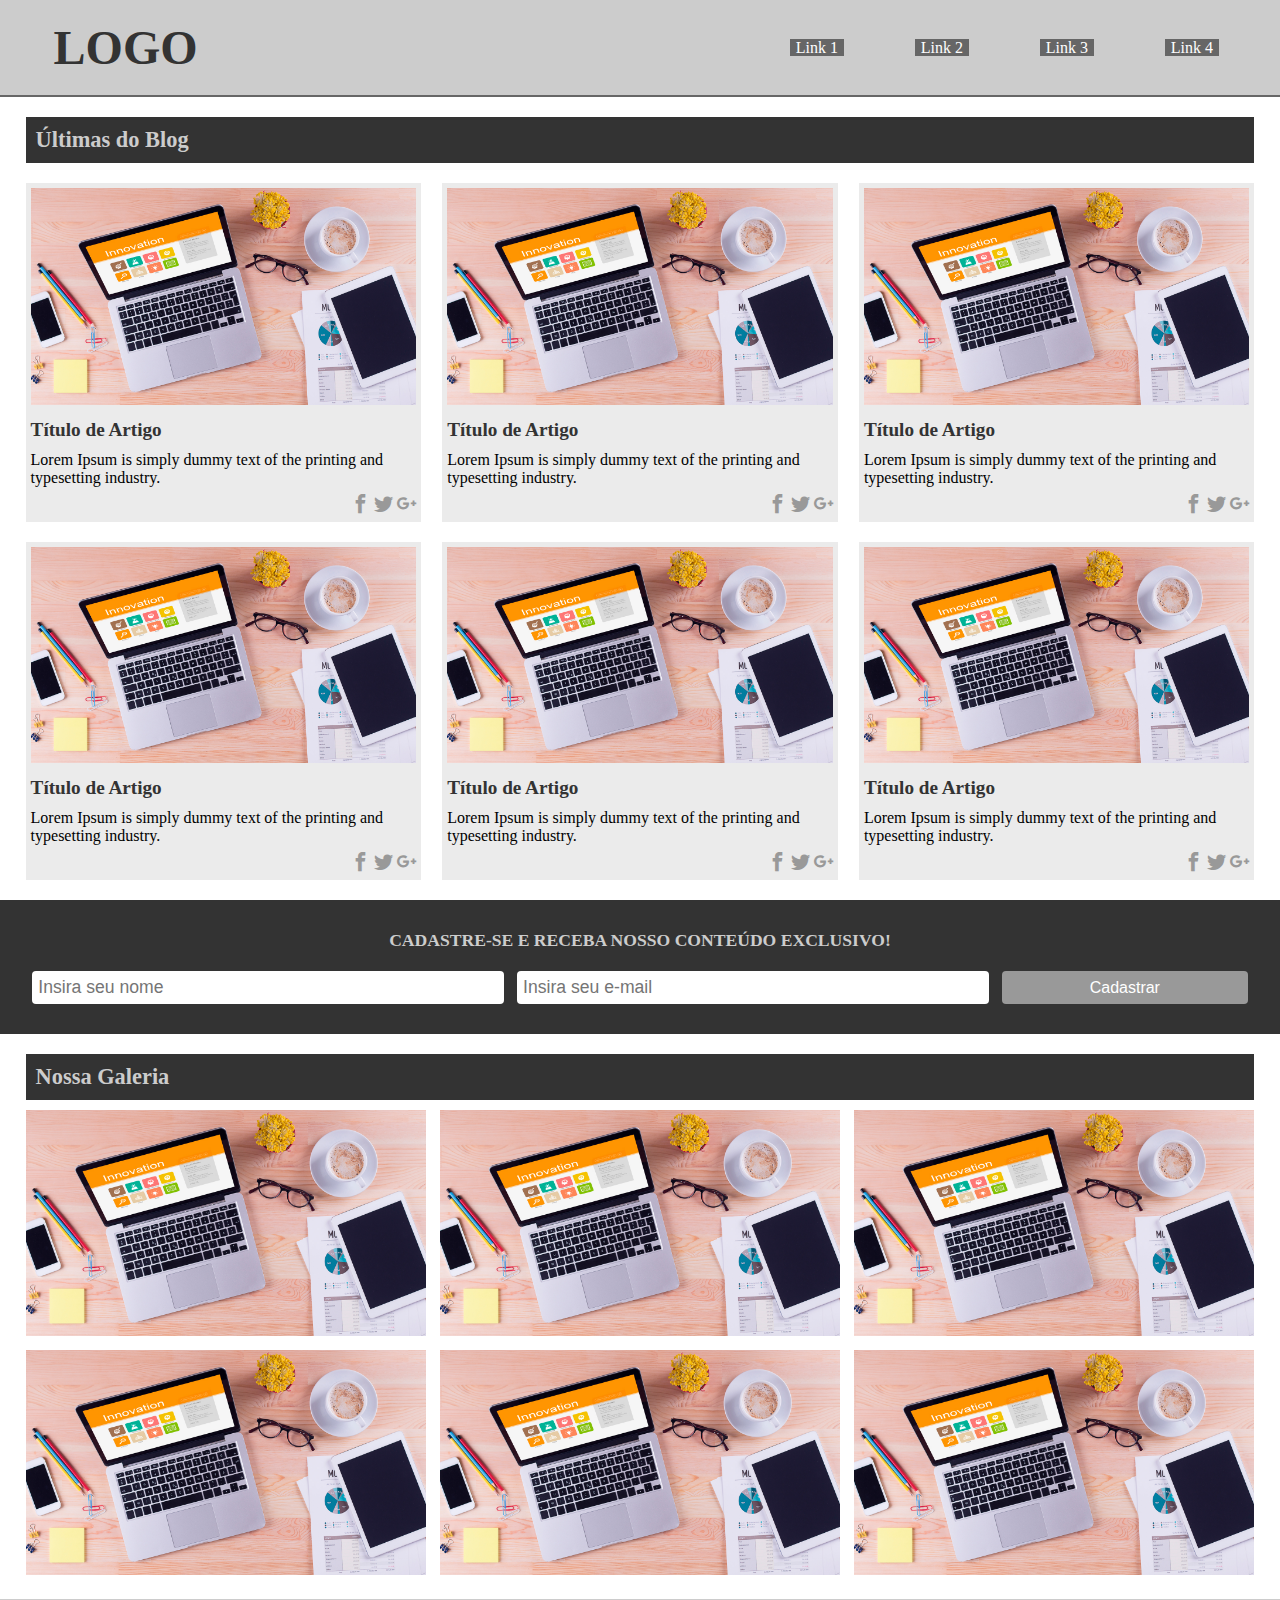
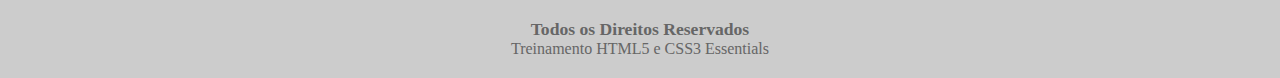
<file: HTML_CSS3/06-iniciando-design-responsivo/mobile_first/index.html>
<!DOCTYPE html>
<html lang="pt-br">

<head>
    <title>TODO supply a title</title>
    <meta charset="UTF-8">
    <meta name="viewport" content="width=device-width, initial-scale=1.0">

    <link href="_cdn/fonticon.css" rel="stylesheet" type="text/css" />
    <link href="_cdn/reset.css" rel="stylesheet" type="text/css" />
    <link href="style.css" rel="stylesheet" type="text/css" />
</head>

<body>

    <header class="main_header">
        <div class="main_header_content">
            <h1 class="main_header_content_logo">Logo</h1>

            <nav class="main_header_content_menu">
                <ul>
                    <li><a href="">Link 1</a></li>
                    <li><a href="">Link 2</a></li>
                    <li><a href="">Link 3</a></li>
                    <li><a href="">Link 4</a></li>
                </ul>
            </nav>
        </div>
    </header>

    <main>

        <section class="main_blog">
            <div class="main_blog_content">
                <header class="main_blog_content_header">
                    <h1>Últimas do Blog</h1>
                </header>

                <article class="main_blog_content_article">
                    <img src="post.jpg">
                    <h2>Título de Artigo</h2>
                    <p>Lorem Ipsum is simply dummy text of the printing and typesetting industry.</p>

                    <div class="main_blog_content_article_actions">
                        <a href="#" class="icon-facebook icon-notext"></a> <a href="#"
                            class="icon-twitter icon-notext"></a> <a href="#" class="icon-google-plus icon-notext"></a>
                    </div>
                </article>

                <article class="main_blog_content_article">
                    <img src="post.jpg">
                    <h2>Título de Artigo</h2>
                    <p>Lorem Ipsum is simply dummy text of the printing and typesetting industry.</p>

                    <div class="main_blog_content_article_actions">
                        <a href="#" class="icon-facebook icon-notext"></a> <a href="#"
                            class="icon-twitter icon-notext"></a> <a href="#" class="icon-google-plus icon-notext"></a>
                    </div>
                </article>

                <article class="main_blog_content_article">
                    <img src="post.jpg">
                    <h2>Título de Artigo</h2>
                    <p>Lorem Ipsum is simply dummy text of the printing and typesetting industry.</p>

                    <div class="main_blog_content_article_actions">
                        <a href="#" class="icon-facebook icon-notext"></a> <a href="#"
                            class="icon-twitter icon-notext"></a> <a href="#" class="icon-google-plus icon-notext"></a>
                    </div>
                </article>

                <article class="main_blog_content_article">
                    <img src="post.jpg">
                    <h2>Título de Artigo</h2>
                    <p>Lorem Ipsum is simply dummy text of the printing and typesetting industry.</p>

                    <div class="main_blog_content_article_actions">
                        <a href="#" class="icon-facebook icon-notext"></a> <a href="#"
                            class="icon-twitter icon-notext"></a> <a href="#" class="icon-google-plus icon-notext"></a>
                    </div>
                </article>

                <article class="main_blog_content_article">
                    <img src="post.jpg">
                    <h2>Título de Artigo</h2>
                    <p>Lorem Ipsum is simply dummy text of the printing and typesetting industry.</p>

                    <div class="main_blog_content_article_actions">
                        <a href="#" class="icon-facebook icon-notext"></a> <a href="#"
                            class="icon-twitter icon-notext"></a> <a href="#" class="icon-google-plus icon-notext"></a>
                    </div>
                </article>

                <article class="main_blog_content_article">
                    <img src="post.jpg">
                    <h2>Título de Artigo</h2>
                    <p>Lorem Ipsum is simply dummy text of the printing and typesetting industry.</p>

                    <div class="main_blog_content_article_actions">
                        <a href="#" class="icon-facebook icon-notext"></a> <a href="#"
                            class="icon-twitter icon-notext"></a> <a href="#" class="icon-google-plus icon-notext"></a>
                    </div>
                </article>
            </div>
        </section>

        <article class="main_optin">
            <div class="main_optin_content">
                <header>
                    <h1>Cadastre-se e receba nosso conteúdo exclusivo!</h1>
                </header>

                <form>
                    <input type="text" placeholder="Insira seu nome">
                    <input type="email" placeholder="Insira seu e-mail">
                    <button>Cadastrar</button>
                </form>
            </div>
        </article>

        <section class="main_gallery">
            <div class="main_gallery_content">
                <header>
                    <h1>Nossa Galeria</h1>
                </header>

                <article>
                    <img src="post.jpg">
                </article>

                <article>
                    <img src="post.jpg">
                </article>

                <article>
                    <img src="post.jpg">
                </article>

                <article>
                    <img src="post.jpg">
                </article>

                <article>
                    <img src="post.jpg">
                </article>

                <article>
                    <img src="post.jpg">
                </article>
            </div>
        </section>
    </main>

    <article class="main_footer">
        <div class="main_footer_content">
            <header>
                <h1>Todos os Direitos Reservados</h1>
            </header>
            <p>Treinamento HTML5 e CSS3 Essentials</p>
        </div>
    </article>
</body>

</html>
</file>
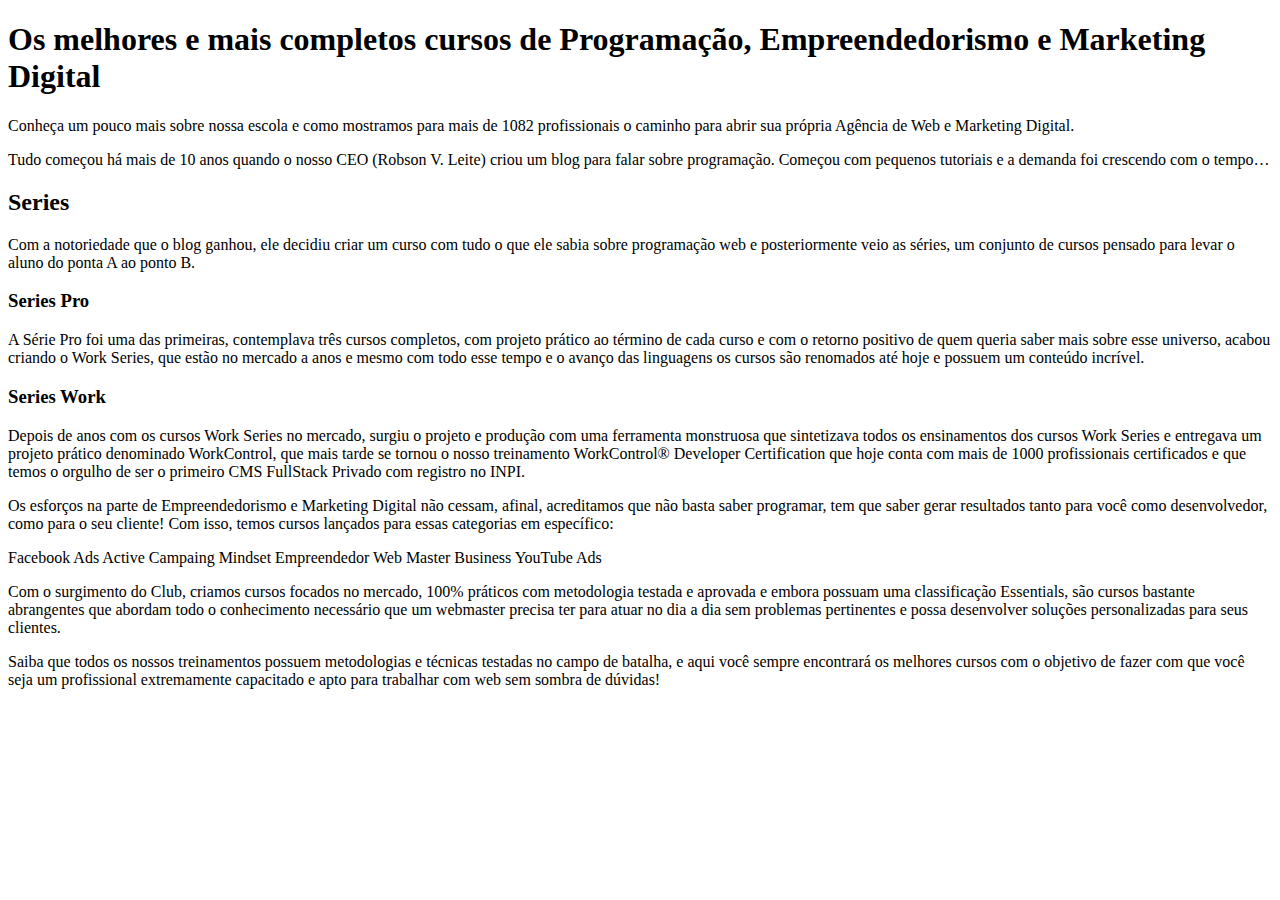
<file: HTML_CSS3/02 - iniciando com html/02-servindo-tags-para-conteudo.html>
<!DOCTYPE html>
<html lang="pt">

<head>
  <meta charset="UTF-8">
  <meta http-equiv="X-UA-Compatible" content="IE=edge">
  <meta name="viewport" content="width=device-width, initial-scale=1.0">
  <title>02.02-Servindo-tags-para-conteudo</title>
</head>

<body>
  <h1>Os melhores e mais completos cursos de Programação, Empreendedorismo e Marketing Digital</h1>
  <p>
    Conheça um pouco mais sobre nossa escola e como mostramos para mais de 1082 profissionais o caminho para abrir sua
    própria Agência de Web e Marketing Digital.
  </p>
  <p>
    Tudo começou há mais de 10 anos quando o nosso CEO (Robson V. Leite) criou um blog para falar sobre programação.
    Começou com pequenos tutoriais e a demanda foi crescendo com o tempo…
  </p>
  <h2>Series</h2>
  <p>Com a notoriedade que o blog ganhou, ele decidiu criar um curso com tudo o que ele sabia sobre programação web e
    posteriormente veio as séries, um conjunto de cursos pensado para levar o aluno
    do ponta A ao ponto B.
  </p>
  <h3>Series Pro</h3>
  <p>
    A Série Pro foi uma das primeiras, contemplava três cursos completos, com projeto prático ao
    término de cada curso e com o retorno positivo de quem queria saber mais
    sobre esse universo, acabou criando o Work Series, que estão no mercado a anos e mesmo com todo esse tempo e o
    avanço das linguagens os cursos são renomados até hoje e possuem um conteúdo incrível.
  </p>
  <h3>Series Work</h3>
  <p> Depois de anos com os cursos Work Series no mercado, surgiu o projeto e produção com uma ferramenta monstruosa que
    sintetizava todos os ensinamentos dos cursos Work Series e entregava um projeto prático denominado WorkControl, que
    mais tarde se tornou o nosso treinamento WorkControl® Developer Certification que hoje conta com mais de 1000
    profissionais certificados e que temos o orgulho de ser o primeiro CMS FullStack Privado com registro no INPI.
  </p>
  <p> Os esforços na parte de Empreendedorismo e Marketing Digital não cessam, afinal, acreditamos que não basta saber
    programar, tem que saber gerar resultados tanto para você como desenvolvedor, como para o seu cliente! Com isso,
    temos
    cursos lançados para essas categorias em específico:
  </p>
  Facebook Ads
  Active Campaing
  Mindset Empreendedor
  Web Master Business
  YouTube Ads
  <p> Com o surgimento do Club, criamos cursos focados no mercado, 100% práticos com metodologia testada e aprovada e
    embora
    possuam uma classificação Essentials, são cursos bastante abrangentes que abordam todo o conhecimento necessário que
    um webmaster precisa ter para atuar no dia a dia sem problemas pertinentes e possa desenvolver soluções
    personalizadas
    para seus clientes.
  </p>
  <p> Saiba que todos os nossos treinamentos possuem metodologias e técnicas testadas no campo de batalha, e aqui você
    sempre encontrará os melhores cursos com o objetivo de fazer com que você seja um profissional extremamente
    capacitado
    e apto para trabalhar com web sem sombra de dúvidas!
  </p>

</body>

</html>
</file>
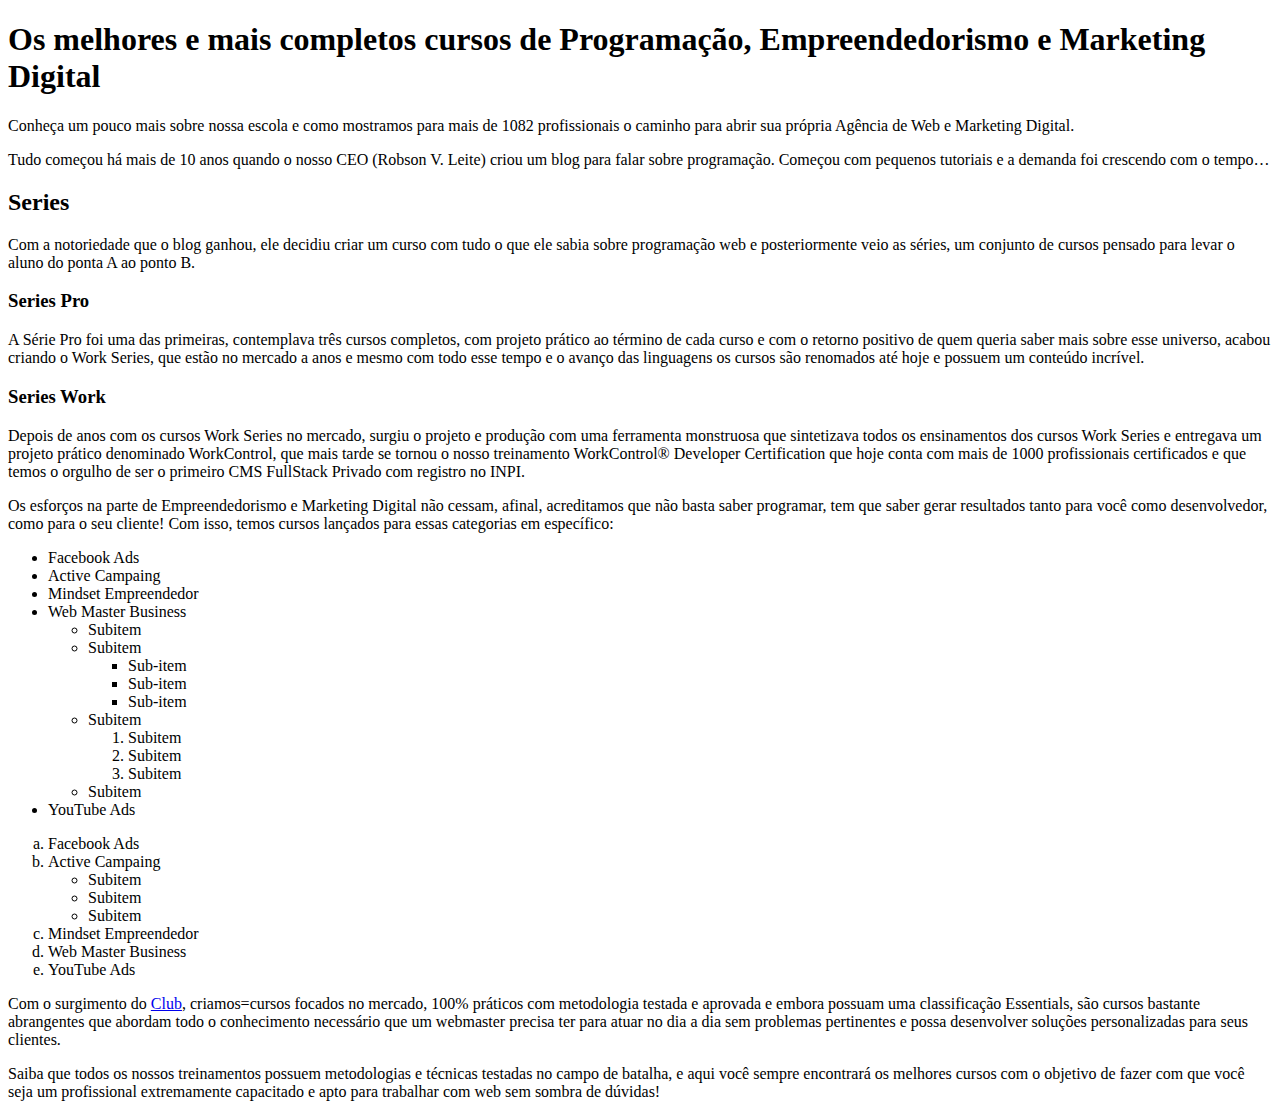
<file: HTML_CSS3/02 - iniciando com html/03-servindo-tags-para-conteudo pt2.html>
<!DOCTYPE html>
<html lang="pt">

<head>
  <meta charset="UTF-8">
  <meta http-equiv="X-UA-Compatible" content="IE=edge">
  <meta name="viewport" content="width=device-width, initial-scale=1.0">
  <title>02.03-Servindo-tags-para-conteudo-pt2</title>
</head>

<body>
  <h1>Os melhores e mais completos cursos de Programação, Empreendedorismo e Marketing Digital</h1>
  <p>
    Conheça um pouco mais sobre nossa escola e como mostramos para mais de 1082 profissionais o caminho para abrir sua
    própria Agência de Web e Marketing Digital.
  </p>
  <p>
    Tudo começou há mais de 10 anos quando o nosso CEO (Robson V. Leite) criou um blog para falar sobre programação.
    Começou com pequenos tutoriais e a demanda foi crescendo com o tempo…
  </p>
  <h2>Series</h2>
  <p>Com a notoriedade que o blog ganhou, ele decidiu criar um curso com tudo o que ele sabia sobre programação web e
    posteriormente veio as séries, um conjunto de cursos pensado para levar o aluno
    do ponta A ao ponto B.
  </p>
  <h3>Series Pro</h3>
  <p>
    A Série Pro foi uma das primeiras, contemplava três cursos completos, com projeto prático ao
    término de cada curso e com o retorno positivo de quem queria saber mais
    sobre esse universo, acabou criando o Work Series, que estão no mercado a anos e mesmo com todo esse tempo e o
    avanço das linguagens os cursos são renomados até hoje e possuem um conteúdo incrível.
  </p>
  <h3>Series Work</h3>
  <p> Depois de anos com os cursos Work Series no mercado, surgiu o projeto e produção com uma ferramenta monstruosa que
    sintetizava todos os ensinamentos dos cursos Work Series e entregava um projeto prático denominado WorkControl, que
    mais tarde se tornou o nosso treinamento WorkControl® Developer Certification que hoje conta com mais de 1000
    profissionais certificados e que temos o orgulho de ser o primeiro CMS FullStack Privado com registro no INPI.
  </p>
  <p> Os esforços na parte de Empreendedorismo e Marketing Digital não cessam, afinal, acreditamos que não basta saber
    programar, tem que saber gerar resultados tanto para você como desenvolvedor, como para o seu cliente! Com isso,
    temos
    cursos lançados para essas categorias em específico:
  </p>

  <ul>
    <li>Facebook Ads</li>
    <li>Active Campaing</li>
    <li>Mindset Empreendedor</li>
    <li>Web Master Business
      <ul>
        <li>Subitem</li>
        <li>Subitem
          <ul>
            <li>Sub-item</li>
            <li>Sub-item</li>
            <li>Sub-item</li>
          </ul>
        </li>
        <li>Subitem
          <ol>
            <li>Subitem</li>
            <li>Subitem</li>
            <li>Subitem</li>
          </ol>
        </li>
        <li>Subitem</li>
      </ul>
    </li>
    <li>YouTube Ads</li>
  </ul>

  <!--  Start = "", reverse="", type = "" 1, A, a, I, i-->
  <ol type="a">
    <li>Facebook Ads</li>
    <li>Active Campaing
      <ul>
        <li>Subitem</li>
        <li>Subitem</li>
        <li>Subitem</li>
      </ul>
    </li>
    <li>Mindset Empreendedor</li>
    <li>Web Master Business</li>
    <li>YouTube Ads</li>
  </ol>

  <p> Com o surgimento do <a href="https://upisidetreinamentos.com.br" target="_blank" title="UpIside Treinamentos"
      alt="UpIside Treinamentos">Club</a>, criamos=cursos focados no mercado, 100% práticos com
    metodologia testada
    e aprovada e
    embora
    possuam uma classificação Essentials, são cursos bastante abrangentes que abordam todo o conhecimento necessário que
    um webmaster precisa ter para atuar no dia a dia sem problemas pertinentes e possa desenvolver soluções
    personalizadas
    para seus clientes.
  </p>
  <p> Saiba que todos os nossos treinamentos possuem metodologias e técnicas testadas no campo de batalha, e aqui você
    sempre encontrará os melhores cursos com o objetivo de fazer com que você seja um profissional extremamente
    capacitado
    e apto para trabalhar com web sem sombra de dúvidas!
  </p>

</body>

</html>
</file>
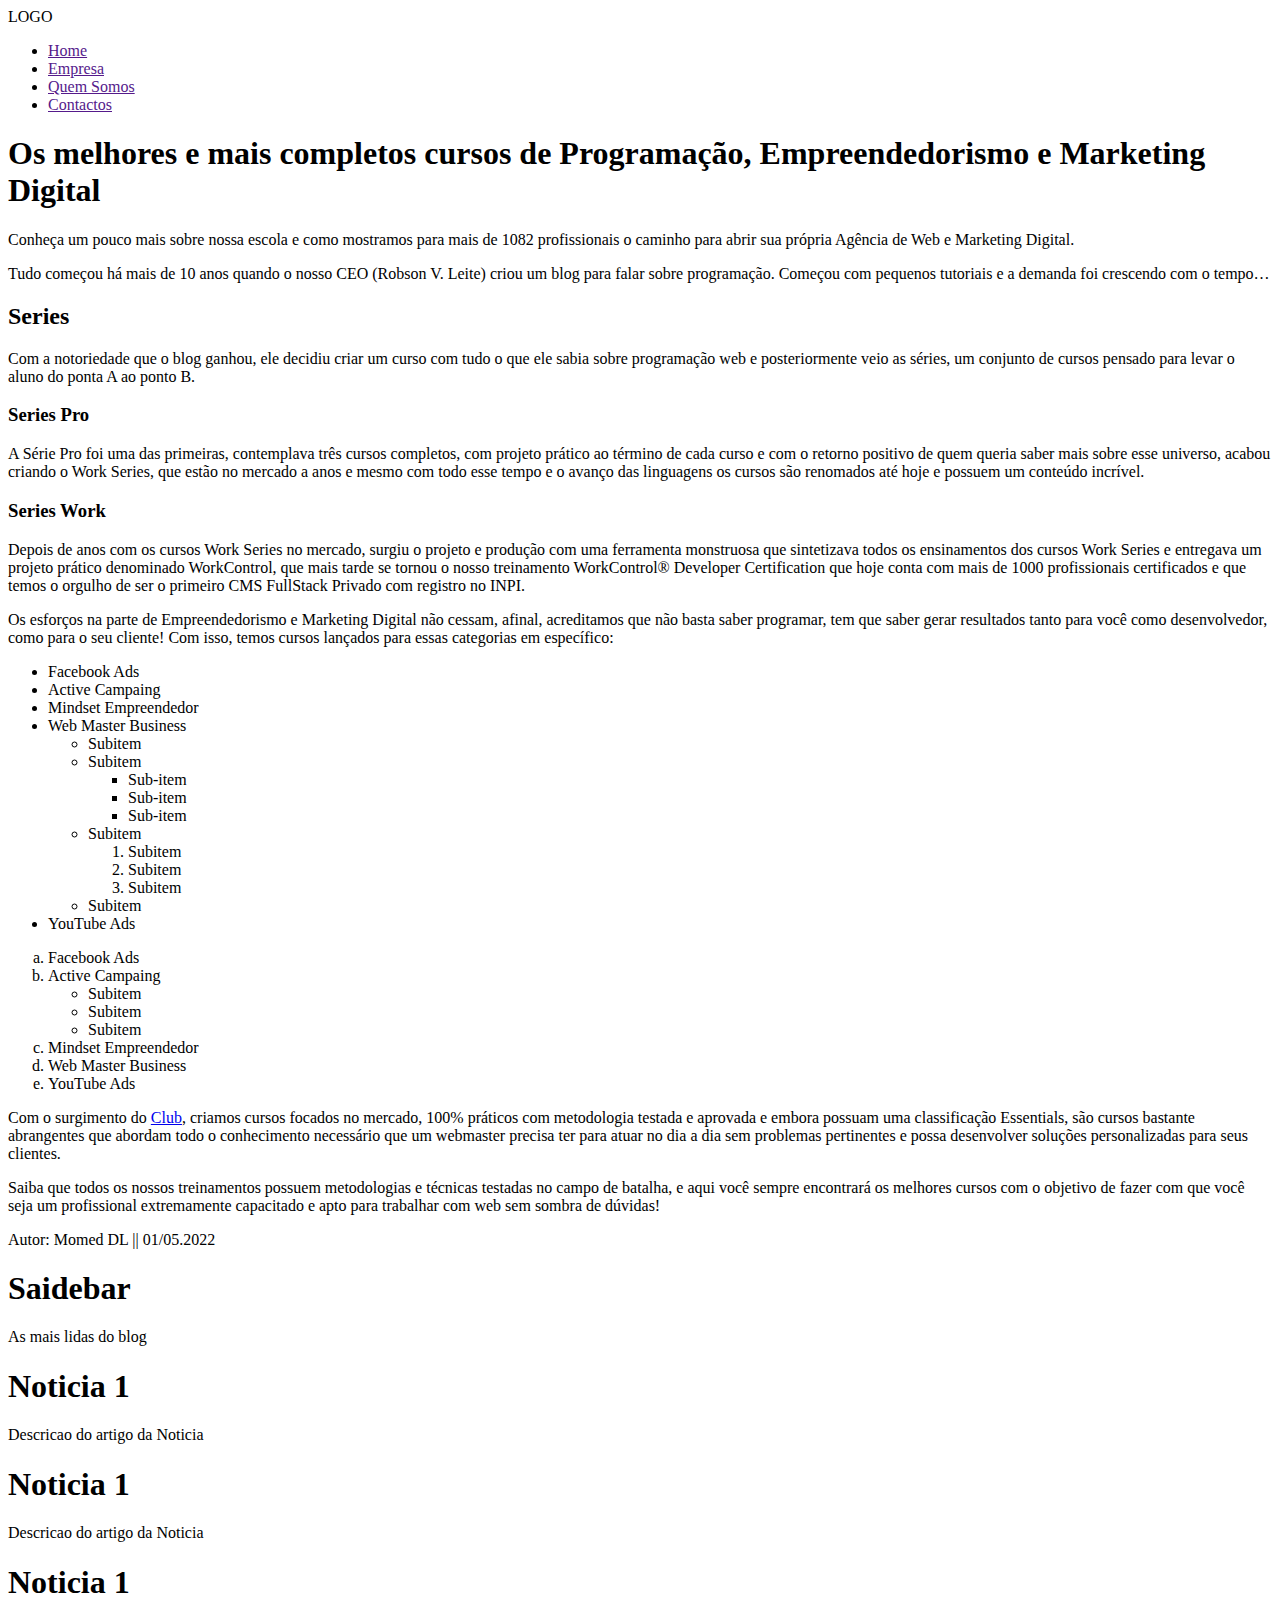
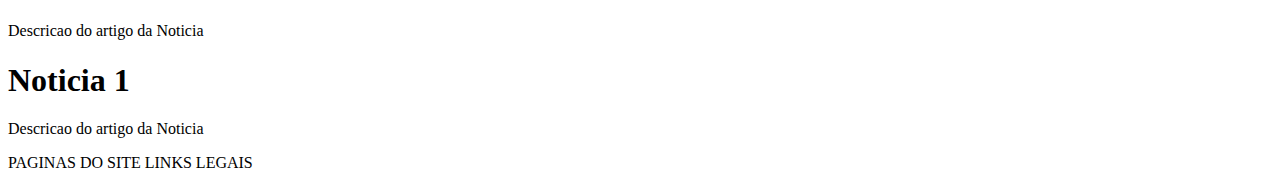
<file: HTML_CSS3/02 - iniciando com html/04-servindo-tags-para-conteudo-semanticas.html>
<!DOCTYPE html>
<html lang="pt">

<head>
  <meta charset="UTF-8">
  <meta http-equiv="X-UA-Compatible" content="IE=edge">
  <meta name="viewport" content="width=device-width, initial-scale=1.0">
  <title>02.04-Servindo-tags-para-conteudo-semantica</title>
</head>

<body>

  <header>
    LOGO
    <nav>
      <ul>
        <li><a href="">Home</a></li>
        <li><a href="">Empresa</a></li>
        <li><a href="">Quem Somos</a></li>
        <li><a href="">Contactos</a></li>
      </ul>
    </nav>
  </header>

  <main>

    <article>
      <header>
        <h1>Os melhores e mais completos cursos de Programação, Empreendedorismo e Marketing Digital</h1>
        <p>
          Conheça um pouco mais sobre nossa escola e como mostramos para mais de 1082 profissionais o caminho para abrir
          sua
          própria Agência de Web e Marketing Digital.
        </p>
      </header>

      <div>
        <p>
          Tudo começou há mais de 10 anos quando o nosso CEO (Robson V. Leite) criou um blog para falar sobre
          programação.
          Começou com pequenos tutoriais e a demanda foi crescendo com o tempo…
        </p>
        <h2>Series</h2>
        <p>Com a notoriedade que o blog ganhou, ele decidiu criar um curso com tudo o que ele sabia sobre programação
          web e posteriormente veio as séries, um conjunto de cursos pensado para levar o aluno
          do ponta A ao ponto B.
        </p>
        <h3>Series Pro</h3>
        <p>
          A Série Pro foi uma das primeiras, contemplava três cursos completos, com projeto prático ao
          término de cada curso e com o retorno positivo de quem queria saber mais
          sobre esse universo, acabou criando o Work Series, que estão no mercado a anos e mesmo com todo esse tempo e o
          avanço das linguagens os cursos são renomados até hoje e possuem um conteúdo incrível.
        </p>
        <h3>Series Work</h3>
        <p> Depois de anos com os cursos Work Series no mercado, surgiu o projeto e produção com uma ferramenta
          monstruosa
          que
          sintetizava todos os ensinamentos dos cursos Work Series e entregava um projeto prático denominado
          WorkControl,
          que
          mais tarde se tornou o nosso treinamento WorkControl® Developer Certification que hoje conta com mais de 1000
          profissionais certificados e que temos o orgulho de ser o primeiro CMS FullStack Privado com registro no INPI.
        </p>
        <p> Os esforços na parte de Empreendedorismo e Marketing Digital não cessam, afinal, acreditamos que não basta
          saber
          programar, tem que saber gerar resultados tanto para você como desenvolvedor, como para o seu cliente! Com
          isso,
          temos
          cursos lançados para essas categorias em específico:
        </p>

        <ul>
          <li>Facebook Ads</li>
          <li>Active Campaing</li>
          <li>Mindset Empreendedor</li>
          <li>Web Master Business
            <ul>
              <li>Subitem</li>
              <li>Subitem
                <ul>
                  <li>Sub-item</li>
                  <li>Sub-item</li>
                  <li>Sub-item</li>
                </ul>
              </li>
              <li>Subitem
                <ol>
                  <li>Subitem</li>
                  <li>Subitem</li>
                  <li>Subitem</li>
                </ol>
              </li>
              <li>Subitem</li>
            </ul>
          </li>
          <li>YouTube Ads</li>
        </ul>

        <!--  Start = "", reverse="", type = "" 1, A, a, I, i-->
        <ol type="a">
          <li>Facebook Ads</li>
          <li>Active Campaing
            <ul>
              <li>Subitem</li>
              <li>Subitem</li>
              <li>Subitem</li>
            </ul>
          </li>
          <li>Mindset Empreendedor</li>
          <li>Web Master Business</li>
          <li>YouTube Ads</li>
        </ol>

        <p> Com o surgimento do <a href="https://upisidetreinamentos.com.br" target="_blank"
            title="UpIside Treinamentos" alt="UpIside Treinamentos">Club</a>, criamos cursos focados no mercado, 100%
          práticos com metodologia testada e aprovada e embora
          possuam uma classificação Essentials, são cursos bastante abrangentes que abordam todo o conhecimento
          necessário que um webmaster precisa ter para atuar no dia a dia sem problemas pertinentes e possa desenvolver
          soluções personalizadas para seus clientes.
        </p>
        <p> Saiba que todos os nossos treinamentos possuem metodologias e técnicas testadas no campo de batalha, e aqui
          você sempre encontrará os melhores cursos com o objetivo de fazer com que você seja um profissional
          extremamente
          capacitado e apto para trabalhar com web sem sombra de dúvidas!
        </p>
      </div>

      <footer>
        <p>Autor: Momed DL || 01/05.2022</p>
      </footer>

    </article>

    <aside>
      <header>
        <h1>Saidebar</h1>
      </header>


    </aside>


    <section>
      <header>As mais lidas do blog</header>

      <article>
        <h1>Noticia 1 </h1>
        <p>Descricao do artigo da Noticia</p>
      </article>
      <article>
        <h1>Noticia 1 </h1>
        <p>Descricao do artigo da Noticia</p>
      </article>
      <article>
        <h1>Noticia 1 </h1>
        <p>Descricao do artigo da Noticia</p>
      </article>
      <article>
        <h1>Noticia 1 </h1>
        <p>Descricao do artigo da Noticia</p>
      </article>
    </section>
  </main>

  <footer>
    PAGINAS DO SITE
    LINKS LEGAIS
  </footer>

</body>

</html>
</file>
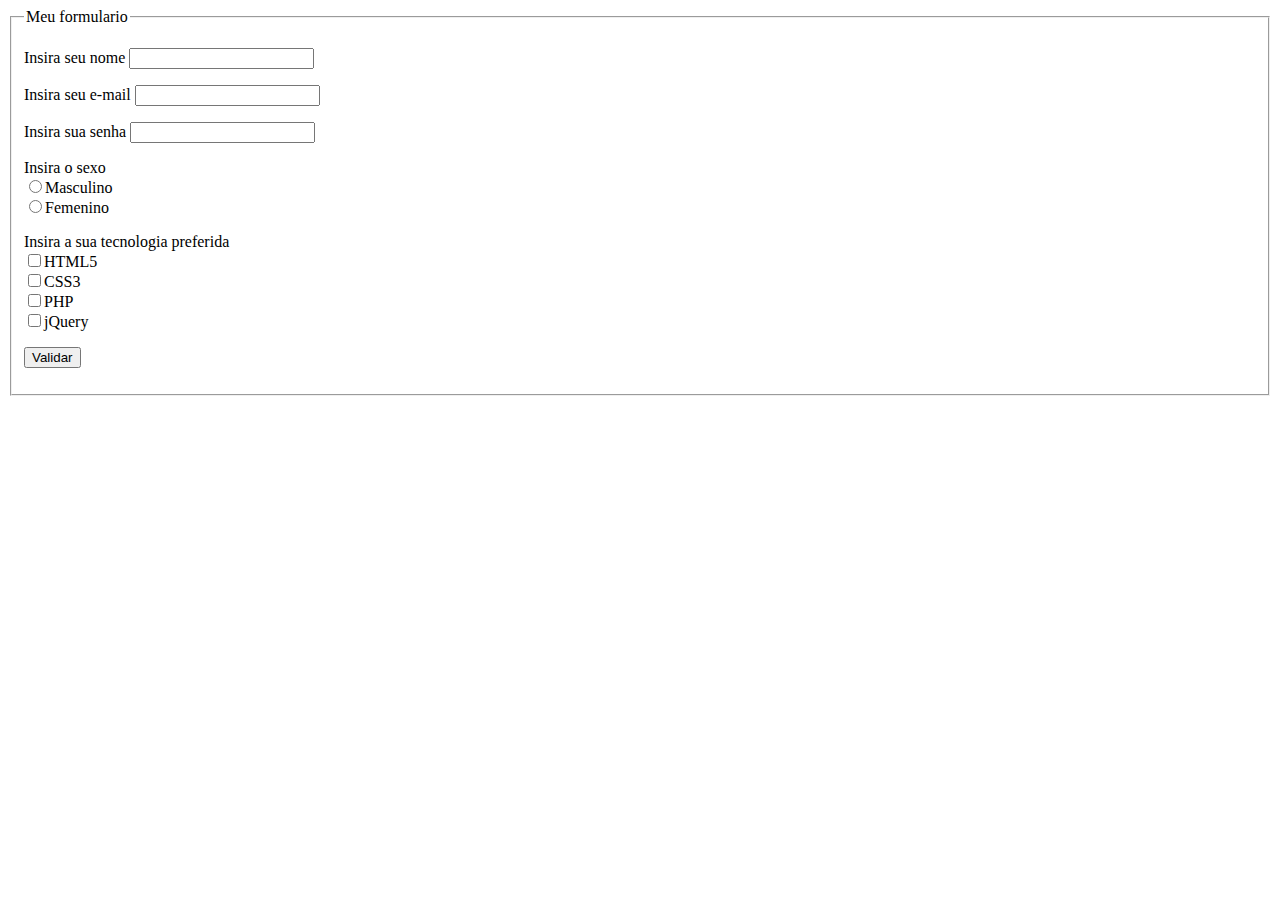
<file: HTML_CSS3/02 - iniciando com html/06-servindo-formulario.html>
<!DOCTYPE html>
<html lang="en">

<head>
  <meta charset="UTF-8">
  <meta http-equiv="X-UA-Compatible" content="IE=edge">
  <meta name="viewport" content="width=device-width, initial-scale=1.0">
  <title>02-06 sevindo tag para formulario</title>
</head>

<body>

  <main>
    <form action="">
      <fieldset>
        <legend>Meu formulario</legend>
        <p>
          Insira seu nome <input type="text">
        </p>
        <p>
          Insira seu e-mail <input type="email">
        </p>
        <p>
          Insira sua senha <input type="password">
        </p>
        <p>
          Insira o sexo </br>
          <input type="radio" name="sexo">Masculino</br>
          <input type="radio" name="sexo">Femenino
        </p>
        <p>
          Insira a sua tecnologia preferida</br>
          <input type="checkbox">HTML5</br>
          <input type="checkbox">CSS3</br>
          <input type="checkbox">PHP</br>
          <input type="checkbox">jQuery</br>
        </p>
        <p>
          <input type="submit" value="Validar">
        </p>
      </fieldset>
    </form>
  </main>

</body>

</html>
</file>
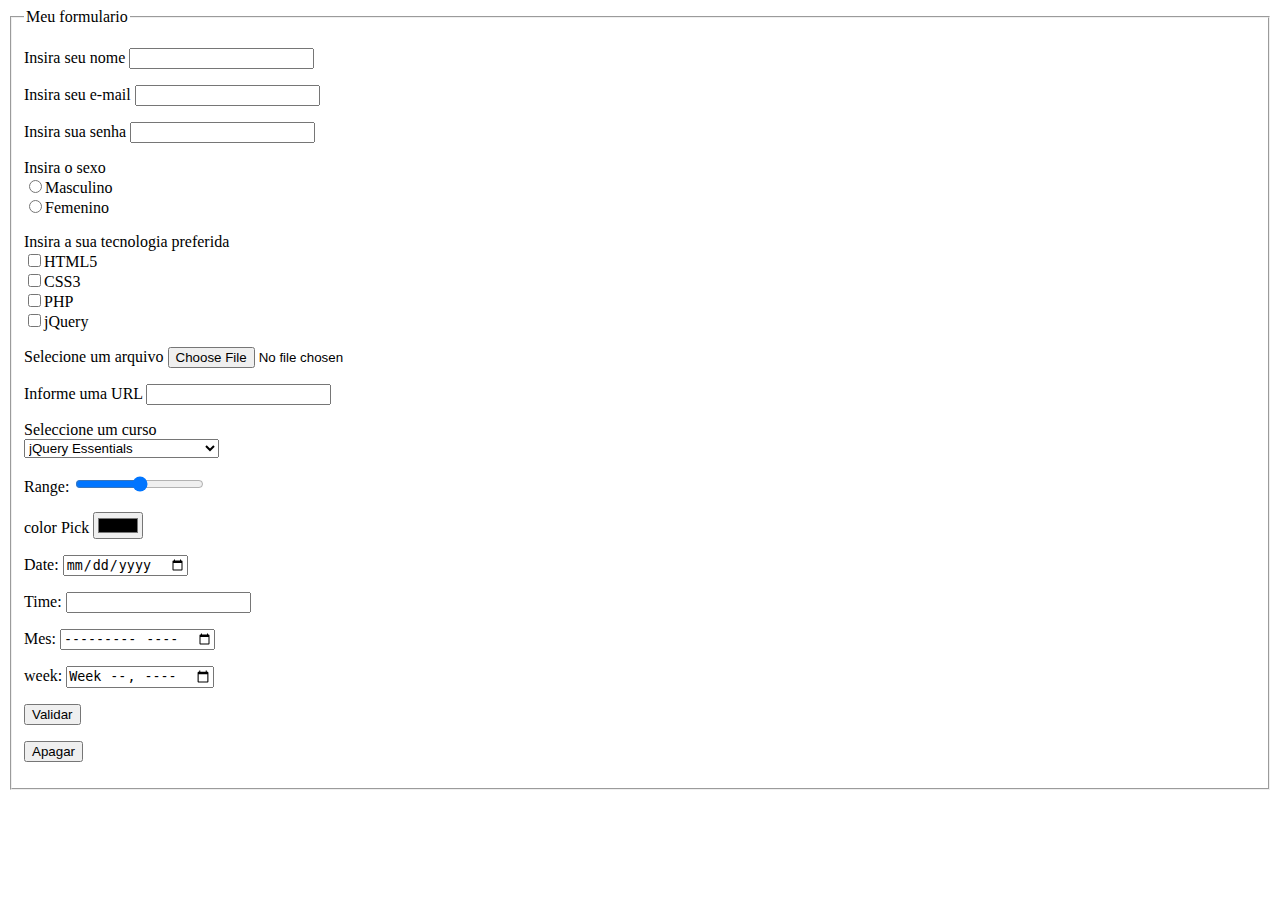
<file: HTML_CSS3/02 - iniciando com html/07-servindo-formulario-pt2.html>
<!DOCTYPE html>
<html lang="en">

<head>
  <meta charset="UTF-8">
  <meta http-equiv="X-UA-Compatible" content="IE=edge">
  <meta name="viewport" content="width=device-width, initial-scale=1.0">
  <title>02-07 sevindo tag para formulario pt2</title>
</head>

<body>

  <main>
    <form action="">
      <fieldset>
        <legend>Meu formulario</legend>
        <p>
          Insira seu nome <input type="text">
        </p>
        <p>
          Insira seu e-mail <input type="email">
        </p>
        <p>
          Insira sua senha <input type="password">
        </p>
        <p>
          Insira o sexo </br>
          <input type="radio" name="sexo">Masculino</br>
          <input type="radio" name="sexo">Femenino
        </p>
        <p>
          Insira a sua tecnologia preferida</br>
          <input type="checkbox">HTML5</br>
          <input type="checkbox">CSS3</br>
          <input type="checkbox">PHP</br>
          <input type="checkbox">jQuery</br>
        </p>
        <p>
          Selecione um arquivo <input type="file">
        </p>
        <p>
          Informe uma URL <input type="url">
        </p>
        <p>
          Seleccione um curso </br>
          <select>
            <optgroup label="Cuerso de Desenvolvimento">
              <option>jQuery Essentials</option>
              <option>jQuery Essentials</option>
            </optgroup>
            <optgroup label="Curso de Programacao">
              <option>HTML5 e CSS3 Essentials</option>
            </optgroup>
          </select>
        </p>
        <p>
          Range: <input type="range">
        </p>
        <p>
          color Pick <input type="color">
        </p>
        <p>
          Date: <input type="date">
        </p>
        <p>
          Time: <input type="datetime">
        </p>
        <p>
          Mes: <input type="month">
        </p>
        <p>
          week: <input type="week">
        </p>
        <p>
          <input type="submit" value="Validar">
        </p>
        <p>
          <input type="reset" value="Apagar">
        </p>
      </fieldset>
    </form>
  </main>

</body>

</html>
</file>
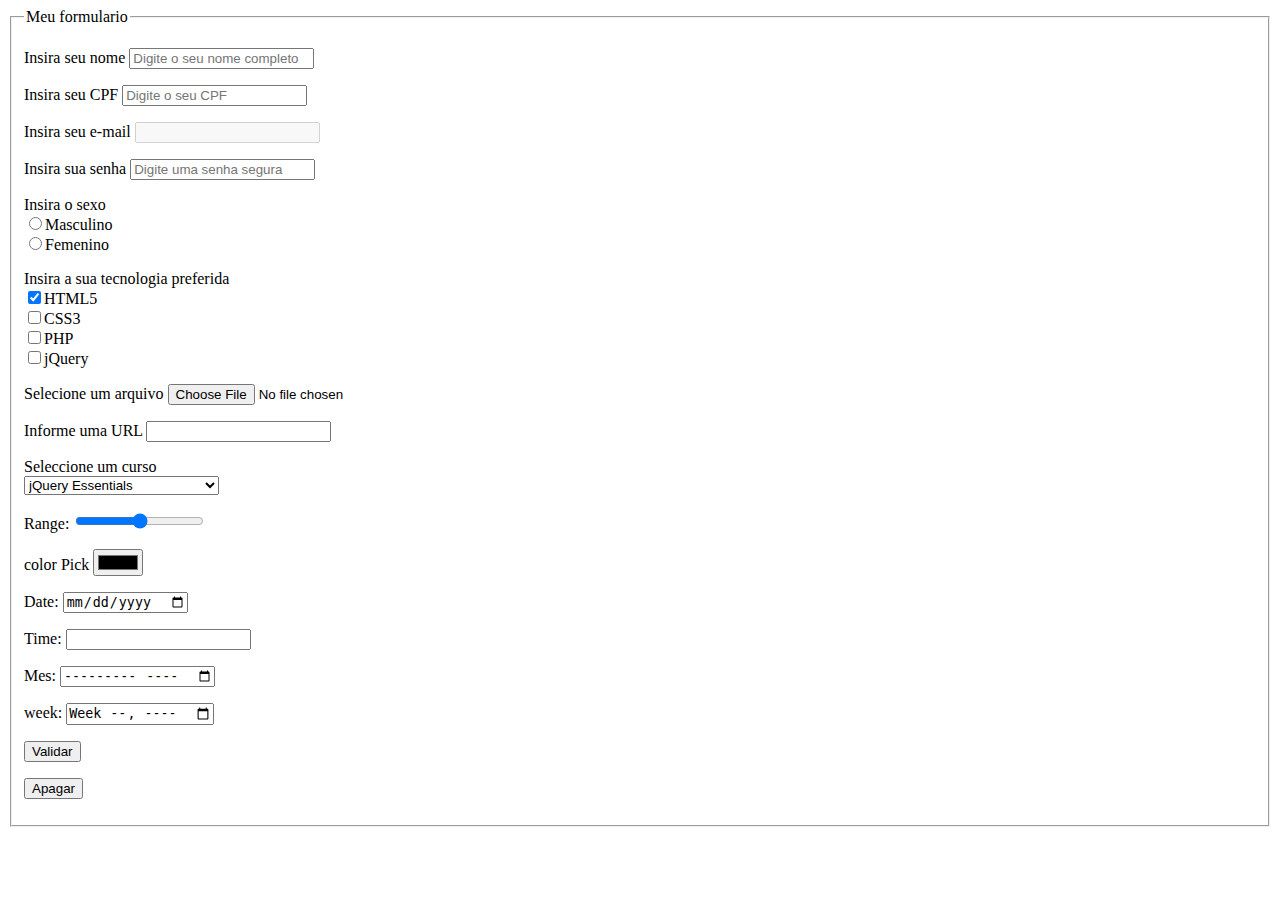
<file: HTML_CSS3/02 - iniciando com html/08-servindo-formulario-propriedades.html>
<!DOCTYPE html>
<html lang="en">

<head>
  <meta charset="UTF-8">
  <meta http-equiv="X-UA-Compatible" content="IE=edge">
  <meta name="viewport" content="width=device-width, initial-scale=1.0">
  <title>02-08 sevindo tag para formulario [propriedades]</title>
</head>

<body>

  <main>
    <form action="">
      <fieldset>
        <legend>Meu formulario</legend>
        <p>
          Insira seu nome <input type="text" required placeholder="Digite o seu nome completo" readonly="">
        </p>
        <p>
          Insira seu CPF <input type="text" required placeholder="Digite o seu CPF" pattern="\d{3}\.\d{3}\.\d{3}-\d{2}">
        </p>
        <p>
          Insira seu e-mail <input type="email" required="" disabled="">
        </p>
        <p>
          Insira sua senha <input type="password" required="required" placeholder="Digite uma senha segura">
        </p>
        <p>
          Insira o sexo </br>
          <input type="radio" name="sexo">Masculino</br>
          <input type="radio" name="sexo">Femenino
        </p>
        <p>
          Insira a sua tecnologia preferida</br>
          <input type="checkbox" checked="">HTML5</br>
          <input type="checkbox">CSS3</br>
          <input type="checkbox">PHP</br>
          <input type="checkbox">jQuery</br>
        </p>
        <p>
          Selecione um arquivo <input type="file">
        </p>
        <p>
          Informe uma URL <input type="url">
        </p>
        <p>
          Seleccione um curso </br>
          <select>
            <optgroup label="Cuerso de Desenvolvimento">
              <option>jQuery Essentials</option>
              <option>jQuery Essentials</option>
            </optgroup>
            <optgroup label="Curso de Programacao">
              <option>HTML5 e CSS3 Essentials</option>
            </optgroup>
          </select>
        </p>
        <p>
          Range: <input type="range">
        </p>
        <p>
          color Pick <input type="color">
        </p>
        <p>
          Date: <input type="date">
        </p>
        <p>
          Time: <input type="datetime">
        </p>
        <p>
          Mes: <input type="month">
        </p>
        <p>
          week: <input type="week">
        </p>
        <p>
          <input type="submit" value="Validar">
        </p>
        <p>
          <input type="reset" value="Apagar">
        </p>
      </fieldset>
    </form>
  </main>

</body>

</html>
</file>
<file: HTML_CSS3/04 - iniciando com CSS3/boot.css>
*,
*:after,
*:before {
  padding: 0;
  margin: 0;
  text-decoration: none;
  font-size: 1em;
  box-sizing: border-box;
}

.radius {
  border-radius: 15px;
  -moz-border-radius: 15px;
  -webkit-border-radius: 15px;
}

.btn {
  padding: 8px 20px;
  font-weight: normal;
  margin: 0 4px;
  border-radius: 5px;
  -moz-border-radius: 5px;
  -webkit-border-radius: 5px;
  text-decoration: none;
}

.btn:hover {
  cursor: pointer;
}

.btn_green {
  background-color: #009933;
  color: #fff;
}

.btn_green:hover {
  background-color: #00cc66;
}

.btn_red {
  background-color: #cc0000;
  color: #fff;
}

.btn_red:hover {
  background-color: #ff3333;
}
</file>
<file: HTML_CSS3/04 - iniciando com CSS3/estilo.css>
/* identificador seletor {
  proriedade: valor
} 
identificador
. = classe
# = id

seletor

p h1 etc, ou nomw sa classe

propriedades 
color, text-align, border etc

valor
gree, blue, etc
left, right, center, etc

*/
.main_blog {
  max-width: calc(1000px - 80px);
  width: calc(96% - 80px);
  margin: 0 auto;
  padding: 40px;
  background-color: #ccc;
  display: flex;
  flex-wrap: wrap;
  justify-content: space-between;
}

.main_blog header {
  flex-basis: 100%;
}

.main_blog article {
  flex-basis: calc(50% - 40px - 20px);
  padding: 10px 20px;
  color: #fff;
  background-color: #333;
  margin: 20px 0;
}

.main_blog article p {
  font-size: 1.1em;
}

.title_medium_red {
  color: ccc;
  font-size: 1.4em;
  font-weight: bold;
  border-bottom: 1px solid #ccc;
  padding-bottom: 4px;
}

@media (max-width: 640px) {
  .main_blog article {
    flex-basis: calc(100% - 40px);
  }
}
</file>
<file: HTML_CSS3/05 - Estilizando Projeto Prático/_cdn/fonticon.css>
@font-face {
    font-family: 'icomoon';
    src:    url('fonts/icomoon.eot?y0waze');
    src:    url('fonts/icomoon.eot?y0waze#iefix') format('embedded-opentype'),
        url('fonts/icomoon.ttf?y0waze') format('truetype'),
        url('fonts/icomoon.woff?y0waze') format('woff'),
        url('fonts/icomoon.svg?y0waze#icomoon') format('svg');
    font-weight: normal;
    font-style: normal;
}

[class^="icon-"]:before, [class*=" icon-"]:before {
    font-family: 'icomoon';
    speak: none;
    font-style: normal;
    font-weight: normal;
    font-variant: normal;
    text-transform: none;
    line-height: 1.2;
    font-size: 1em;
    margin-right: 8px;


    /* Render Font */
    -webkit-font-smoothing: antialiased;
    -moz-osx-font-smoothing: grayscale;
}

.icon-notext,
.icon-notext:before{
    margin: 0 !important;
    text-align: center;
}

.icon-home:before {
    content: "\e900";
}
.icon-home2:before {
    content: "\e901";
}
.icon-home3:before {
    content: "\e902";
}
.icon-office:before {
    content: "\e903";
}
.icon-newspaper:before {
    content: "\e904";
}
.icon-pencil:before {
    content: "\e905";
}
.icon-pencil2:before {
    content: "\e906";
}
.icon-quill:before {
    content: "\e907";
}
.icon-pen:before {
    content: "\e908";
}
.icon-blog:before {
    content: "\e909";
}
.icon-eyedropper:before {
    content: "\e90a";
}
.icon-droplet:before {
    content: "\e90b";
}
.icon-paint-format:before {
    content: "\e90c";
}
.icon-image:before {
    content: "\e90d";
}
.icon-images:before {
    content: "\e90e";
}
.icon-camera:before {
    content: "\e90f";
}
.icon-headphones:before {
    content: "\e910";
}
.icon-music:before {
    content: "\e911";
}
.icon-play:before {
    content: "\e912";
}
.icon-film:before {
    content: "\e913";
}
.icon-video-camera:before {
    content: "\e914";
}
.icon-dice:before {
    content: "\e915";
}
.icon-pacman:before {
    content: "\e916";
}
.icon-spades:before {
    content: "\e917";
}
.icon-clubs:before {
    content: "\e918";
}
.icon-diamonds:before {
    content: "\e919";
}
.icon-bullhorn:before {
    content: "\e91a";
}
.icon-connection:before {
    content: "\e91b";
}
.icon-podcast:before {
    content: "\e91c";
}
.icon-feed:before {
    content: "\e91d";
}
.icon-mic:before {
    content: "\e91e";
}
.icon-book:before {
    content: "\e91f";
}
.icon-books:before {
    content: "\e920";
}
.icon-library:before {
    content: "\e921";
}
.icon-file-text:before {
    content: "\e922";
}
.icon-profile:before {
    content: "\e923";
}
.icon-file-empty:before {
    content: "\e924";
}
.icon-files-empty:before {
    content: "\e925";
}
.icon-file-text2:before {
    content: "\e926";
}
.icon-file-picture:before {
    content: "\e927";
}
.icon-file-music:before {
    content: "\e928";
}
.icon-file-play:before {
    content: "\e929";
}
.icon-file-video:before {
    content: "\e92a";
}
.icon-file-zip:before {
    content: "\e92b";
}
.icon-copy:before {
    content: "\e92c";
}
.icon-paste:before {
    content: "\e92d";
}
.icon-stack:before {
    content: "\e92e";
}
.icon-folder:before {
    content: "\e92f";
}
.icon-folder-open:before {
    content: "\e930";
}
.icon-folder-plus:before {
    content: "\e931";
}
.icon-folder-minus:before {
    content: "\e932";
}
.icon-folder-download:before {
    content: "\e933";
}
.icon-folder-upload:before {
    content: "\e934";
}
.icon-price-tag:before {
    content: "\e935";
}
.icon-price-tags:before {
    content: "\e936";
}
.icon-barcode:before {
    content: "\e937";
}
.icon-qrcode:before {
    content: "\e938";
}
.icon-ticket:before {
    content: "\e939";
}
.icon-cart:before {
    content: "\e93a";
}
.icon-coin-dollar:before {
    content: "\e93b";
}
.icon-coin-euro:before {
    content: "\e93c";
}
.icon-coin-pound:before {
    content: "\e93d";
}
.icon-coin-yen:before {
    content: "\e93e";
}
.icon-credit-card:before {
    content: "\e93f";
}
.icon-calculator:before {
    content: "\e940";
}
.icon-lifebuoy:before {
    content: "\e941";
}
.icon-phone:before {
    content: "\e942";
}
.icon-phone-hang-up:before {
    content: "\e943";
}
.icon-address-book:before {
    content: "\e944";
}
.icon-envelop:before {
    content: "\e945";
}
.icon-pushpin:before {
    content: "\e946";
}
.icon-location:before {
    content: "\e947";
}
.icon-location2:before {
    content: "\e948";
}
.icon-compass:before {
    content: "\e949";
}
.icon-compass2:before {
    content: "\e94a";
}
.icon-map:before {
    content: "\e94b";
}
.icon-map2:before {
    content: "\e94c";
}
.icon-history:before {
    content: "\e94d";
}
.icon-clock:before {
    content: "\e94e";
}
.icon-clock2:before {
    content: "\e94f";
}
.icon-alarm:before {
    content: "\e950";
}
.icon-bell:before {
    content: "\e951";
}
.icon-stopwatch:before {
    content: "\e952";
}
.icon-calendar:before {
    content: "\e953";
}
.icon-printer:before {
    content: "\e954";
}
.icon-keyboard:before {
    content: "\e955";
}
.icon-display:before {
    content: "\e956";
}
.icon-laptop:before {
    content: "\e957";
}
.icon-mobile:before {
    content: "\e958";
}
.icon-mobile2:before {
    content: "\e959";
}
.icon-tablet:before {
    content: "\e95a";
}
.icon-tv:before {
    content: "\e95b";
}
.icon-drawer:before {
    content: "\e95c";
}
.icon-drawer2:before {
    content: "\e95d";
}
.icon-box-add:before {
    content: "\e95e";
}
.icon-box-remove:before {
    content: "\e95f";
}
.icon-download:before {
    content: "\e960";
}
.icon-upload:before {
    content: "\e961";
}
.icon-floppy-disk:before {
    content: "\e962";
}
.icon-drive:before {
    content: "\e963";
}
.icon-database:before {
    content: "\e964";
}
.icon-undo:before {
    content: "\e965";
}
.icon-redo:before {
    content: "\e966";
}
.icon-undo2:before {
    content: "\e967";
}
.icon-redo2:before {
    content: "\e968";
}
.icon-forward:before {
    content: "\e969";
}
.icon-reply:before {
    content: "\e96a";
}
.icon-bubble:before {
    content: "\e96b";
}
.icon-bubbles:before {
    content: "\e96c";
}
.icon-bubbles2:before {
    content: "\e96d";
}
.icon-bubble2:before {
    content: "\e96e";
}
.icon-bubbles3:before {
    content: "\e96f";
}
.icon-bubbles4:before {
    content: "\e970";
}
.icon-user:before {
    content: "\e971";
}
.icon-users:before {
    content: "\e972";
}
.icon-user-plus:before {
    content: "\e973";
}
.icon-user-minus:before {
    content: "\e974";
}
.icon-user-check:before {
    content: "\e975";
}
.icon-user-tie:before {
    content: "\e976";
}
.icon-quotes-left:before {
    content: "\e977";
}
.icon-quotes-right:before {
    content: "\e978";
}
.icon-hour-glass:before {
    content: "\e979";
}
.icon-spinner:before {
    content: "\e97a";
}
.icon-spinner2:before {
    content: "\e97b";
}
.icon-spinner3:before {
    content: "\e97c";
}
.icon-spinner4:before {
    content: "\e97d";
}
.icon-spinner5:before {
    content: "\e97e";
}
.icon-spinner6:before {
    content: "\e97f";
}
.icon-spinner7:before {
    content: "\e980";
}
.icon-spinner8:before {
    content: "\e981";
}
.icon-spinner9:before {
    content: "\e982";
}
.icon-spinner10:before {
    content: "\e983";
}
.icon-spinner11:before {
    content: "\e984";
}
.icon-binoculars:before {
    content: "\e985";
}
.icon-search:before {
    content: "\e986";
}
.icon-zoom-in:before {
    content: "\e987";
}
.icon-zoom-out:before {
    content: "\e988";
}
.icon-enlarge:before {
    content: "\e989";
}
.icon-shrink:before {
    content: "\e98a";
}
.icon-enlarge2:before {
    content: "\e98b";
}
.icon-shrink2:before {
    content: "\e98c";
}
.icon-key:before {
    content: "\e98d";
}
.icon-key2:before {
    content: "\e98e";
}
.icon-lock:before {
    content: "\e98f";
}
.icon-unlocked:before {
    content: "\e990";
}
.icon-wrench:before {
    content: "\e991";
}
.icon-equalizer:before {
    content: "\e992";
}
.icon-equalizer2:before {
    content: "\e993";
}
.icon-cog:before {
    content: "\e994";
}
.icon-cogs:before {
    content: "\e995";
}
.icon-hammer:before {
    content: "\e996";
}
.icon-magic-wand:before {
    content: "\e997";
}
.icon-aid-kit:before {
    content: "\e998";
}
.icon-bug:before {
    content: "\e999";
}
.icon-pie-chart:before {
    content: "\e99a";
}
.icon-stats-dots:before {
    content: "\e99b";
}
.icon-stats-bars:before {
    content: "\e99c";
}
.icon-stats-bars2:before {
    content: "\e99d";
}
.icon-trophy:before {
    content: "\e99e";
}
.icon-gift:before {
    content: "\e99f";
}
.icon-glass:before {
    content: "\e9a0";
}
.icon-glass2:before {
    content: "\e9a1";
}
.icon-mug:before {
    content: "\e9a2";
}
.icon-spoon-knife:before {
    content: "\e9a3";
}
.icon-leaf:before {
    content: "\e9a4";
}
.icon-rocket:before {
    content: "\e9a5";
}
.icon-meter:before {
    content: "\e9a6";
}
.icon-meter2:before {
    content: "\e9a7";
}
.icon-hammer2:before {
    content: "\e9a8";
}
.icon-fire:before {
    content: "\e9a9";
}
.icon-lab:before {
    content: "\e9aa";
}
.icon-magnet:before {
    content: "\e9ab";
}
.icon-bin:before {
    content: "\e9ac";
}
.icon-bin2:before {
    content: "\e9ad";
}
.icon-briefcase:before {
    content: "\e9ae";
}
.icon-airplane:before {
    content: "\e9af";
}
.icon-truck:before {
    content: "\e9b0";
}
.icon-road:before {
    content: "\e9b1";
}
.icon-accessibility:before {
    content: "\e9b2";
}
.icon-target:before {
    content: "\e9b3";
}
.icon-shield:before {
    content: "\e9b4";
}
.icon-power:before {
    content: "\e9b5";
}
.icon-switch:before {
    content: "\e9b6";
}
.icon-power-cord:before {
    content: "\e9b7";
}
.icon-clipboard:before {
    content: "\e9b8";
}
.icon-list-numbered:before {
    content: "\e9b9";
}
.icon-list:before {
    content: "\e9ba";
}
.icon-list2:before {
    content: "\e9bb";
}
.icon-tree:before {
    content: "\e9bc";
}
.icon-menu:before {
    content: "\e9bd";
}
.icon-menu2:before {
    content: "\e9be";
}
.icon-menu3:before {
    content: "\e9bf";
}
.icon-menu4:before {
    content: "\e9c0";
}
.icon-cloud:before {
    content: "\e9c1";
}
.icon-cloud-download:before {
    content: "\e9c2";
}
.icon-cloud-upload:before {
    content: "\e9c3";
}
.icon-cloud-check:before {
    content: "\e9c4";
}
.icon-download2:before {
    content: "\e9c5";
}
.icon-upload2:before {
    content: "\e9c6";
}
.icon-download3:before {
    content: "\e9c7";
}
.icon-upload3:before {
    content: "\e9c8";
}
.icon-sphere:before {
    content: "\e9c9";
}
.icon-earth:before {
    content: "\e9ca";
}
.icon-link:before {
    content: "\e9cb";
}
.icon-flag:before {
    content: "\e9cc";
}
.icon-attachment:before {
    content: "\e9cd";
}
.icon-eye:before {
    content: "\e9ce";
}
.icon-eye-plus:before {
    content: "\e9cf";
}
.icon-eye-minus:before {
    content: "\e9d0";
}
.icon-eye-blocked:before {
    content: "\e9d1";
}
.icon-bookmark:before {
    content: "\e9d2";
}
.icon-bookmarks:before {
    content: "\e9d3";
}
.icon-sun:before {
    content: "\e9d4";
}
.icon-contrast:before {
    content: "\e9d5";
}
.icon-brightness-contrast:before {
    content: "\e9d6";
}
.icon-star-empty:before {
    content: "\e9d7";
}
.icon-star-half:before {
    content: "\e9d8";
}
.icon-star-full:before {
    content: "\e9d9";
}
.icon-heart:before {
    content: "\e9da";
}
.icon-heart-broken:before {
    content: "\e9db";
}
.icon-man:before {
    content: "\e9dc";
}
.icon-woman:before {
    content: "\e9dd";
}
.icon-man-woman:before {
    content: "\e9de";
}
.icon-happy:before {
    content: "\e9df";
}
.icon-happy2:before {
    content: "\e9e0";
}
.icon-smile:before {
    content: "\e9e1";
}
.icon-smile2:before {
    content: "\e9e2";
}
.icon-tongue:before {
    content: "\e9e3";
}
.icon-tongue2:before {
    content: "\e9e4";
}
.icon-sad:before {
    content: "\e9e5";
}
.icon-sad2:before {
    content: "\e9e6";
}
.icon-wink:before {
    content: "\e9e7";
}
.icon-wink2:before {
    content: "\e9e8";
}
.icon-grin:before {
    content: "\e9e9";
}
.icon-grin2:before {
    content: "\e9ea";
}
.icon-cool:before {
    content: "\e9eb";
}
.icon-cool2:before {
    content: "\e9ec";
}
.icon-angry:before {
    content: "\e9ed";
}
.icon-angry2:before {
    content: "\e9ee";
}
.icon-evil:before {
    content: "\e9ef";
}
.icon-evil2:before {
    content: "\e9f0";
}
.icon-shocked:before {
    content: "\e9f1";
}
.icon-shocked2:before {
    content: "\e9f2";
}
.icon-baffled:before {
    content: "\e9f3";
}
.icon-baffled2:before {
    content: "\e9f4";
}
.icon-confused:before {
    content: "\e9f5";
}
.icon-confused2:before {
    content: "\e9f6";
}
.icon-neutral:before {
    content: "\e9f7";
}
.icon-neutral2:before {
    content: "\e9f8";
}
.icon-hipster:before {
    content: "\e9f9";
}
.icon-hipster2:before {
    content: "\e9fa";
}
.icon-wondering:before {
    content: "\e9fb";
}
.icon-wondering2:before {
    content: "\e9fc";
}
.icon-sleepy:before {
    content: "\e9fd";
}
.icon-sleepy2:before {
    content: "\e9fe";
}
.icon-frustrated:before {
    content: "\e9ff";
}
.icon-frustrated2:before {
    content: "\ea00";
}
.icon-crying:before {
    content: "\ea01";
}
.icon-crying2:before {
    content: "\ea02";
}
.icon-point-up:before {
    content: "\ea03";
}
.icon-point-right:before {
    content: "\ea04";
}
.icon-point-down:before {
    content: "\ea05";
}
.icon-point-left:before {
    content: "\ea06";
}
.icon-warning:before {
    content: "\ea07";
}
.icon-notification:before {
    content: "\ea08";
}
.icon-question:before {
    content: "\ea09";
}
.icon-plus:before {
    content: "\ea0a";
}
.icon-minus:before {
    content: "\ea0b";
}
.icon-info:before {
    content: "\ea0c";
}
.icon-cancel-circle:before {
    content: "\ea0d";
}
.icon-blocked:before {
    content: "\ea0e";
}
.icon-cross:before {
    content: "\ea0f";
}
.icon-checkmark:before {
    content: "\ea10";
}
.icon-checkmark2:before {
    content: "\ea11";
}
.icon-spell-check:before {
    content: "\ea12";
}
.icon-enter:before {
    content: "\ea13";
}
.icon-exit:before {
    content: "\ea14";
}
.icon-play2:before {
    content: "\ea15";
}
.icon-pause:before {
    content: "\ea16";
}
.icon-stop:before {
    content: "\ea17";
}
.icon-previous:before {
    content: "\ea18";
}
.icon-next:before {
    content: "\ea19";
}
.icon-backward:before {
    content: "\ea1a";
}
.icon-forward2:before {
    content: "\ea1b";
}
.icon-play3:before {
    content: "\ea1c";
}
.icon-pause2:before {
    content: "\ea1d";
}
.icon-stop2:before {
    content: "\ea1e";
}
.icon-backward2:before {
    content: "\ea1f";
}
.icon-forward3:before {
    content: "\ea20";
}
.icon-first:before {
    content: "\ea21";
}
.icon-last:before {
    content: "\ea22";
}
.icon-previous2:before {
    content: "\ea23";
}
.icon-next2:before {
    content: "\ea24";
}
.icon-eject:before {
    content: "\ea25";
}
.icon-volume-high:before {
    content: "\ea26";
}
.icon-volume-medium:before {
    content: "\ea27";
}
.icon-volume-low:before {
    content: "\ea28";
}
.icon-volume-mute:before {
    content: "\ea29";
}
.icon-volume-mute2:before {
    content: "\ea2a";
}
.icon-volume-increase:before {
    content: "\ea2b";
}
.icon-volume-decrease:before {
    content: "\ea2c";
}
.icon-loop:before {
    content: "\ea2d";
}
.icon-loop2:before {
    content: "\ea2e";
}
.icon-infinite:before {
    content: "\ea2f";
}
.icon-shuffle:before {
    content: "\ea30";
}
.icon-arrow-up-left:before {
    content: "\ea31";
}
.icon-arrow-up:before {
    content: "\ea32";
}
.icon-arrow-up-right:before {
    content: "\ea33";
}
.icon-arrow-right:before {
    content: "\ea34";
}
.icon-arrow-down-right:before {
    content: "\ea35";
}
.icon-arrow-down:before {
    content: "\ea36";
}
.icon-arrow-down-left:before {
    content: "\ea37";
}
.icon-arrow-left:before {
    content: "\ea38";
}
.icon-arrow-up-left2:before {
    content: "\ea39";
}
.icon-arrow-up2:before {
    content: "\ea3a";
}
.icon-arrow-up-right2:before {
    content: "\ea3b";
}
.icon-arrow-right2:before {
    content: "\ea3c";
}
.icon-arrow-down-right2:before {
    content: "\ea3d";
}
.icon-arrow-down2:before {
    content: "\ea3e";
}
.icon-arrow-down-left2:before {
    content: "\ea3f";
}
.icon-arrow-left2:before {
    content: "\ea40";
}
.icon-circle-up:before {
    content: "\ea41";
}
.icon-circle-right:before {
    content: "\ea42";
}
.icon-circle-down:before {
    content: "\ea43";
}
.icon-circle-left:before {
    content: "\ea44";
}
.icon-tab:before {
    content: "\ea45";
}
.icon-move-up:before {
    content: "\ea46";
}
.icon-move-down:before {
    content: "\ea47";
}
.icon-sort-alpha-asc:before {
    content: "\ea48";
}
.icon-sort-alpha-desc:before {
    content: "\ea49";
}
.icon-sort-numeric-asc:before {
    content: "\ea4a";
}
.icon-sort-numberic-desc:before {
    content: "\ea4b";
}
.icon-sort-amount-asc:before {
    content: "\ea4c";
}
.icon-sort-amount-desc:before {
    content: "\ea4d";
}
.icon-command:before {
    content: "\ea4e";
}
.icon-shift:before {
    content: "\ea4f";
}
.icon-ctrl:before {
    content: "\ea50";
}
.icon-opt:before {
    content: "\ea51";
}
.icon-checkbox-checked:before {
    content: "\ea52";
}
.icon-checkbox-unchecked:before {
    content: "\ea53";
}
.icon-radio-checked:before {
    content: "\ea54";
}
.icon-radio-checked2:before {
    content: "\ea55";
}
.icon-radio-unchecked:before {
    content: "\ea56";
}
.icon-crop:before {
    content: "\ea57";
}
.icon-make-group:before {
    content: "\ea58";
}
.icon-ungroup:before {
    content: "\ea59";
}
.icon-scissors:before {
    content: "\ea5a";
}
.icon-filter:before {
    content: "\ea5b";
}
.icon-font:before {
    content: "\ea5c";
}
.icon-ligature:before {
    content: "\ea5d";
}
.icon-ligature2:before {
    content: "\ea5e";
}
.icon-text-height:before {
    content: "\ea5f";
}
.icon-text-width:before {
    content: "\ea60";
}
.icon-font-size:before {
    content: "\ea61";
}
.icon-bold:before {
    content: "\ea62";
}
.icon-underline:before {
    content: "\ea63";
}
.icon-italic:before {
    content: "\ea64";
}
.icon-strikethrough:before {
    content: "\ea65";
}
.icon-omega:before {
    content: "\ea66";
}
.icon-sigma:before {
    content: "\ea67";
}
.icon-page-break:before {
    content: "\ea68";
}
.icon-superscript:before {
    content: "\ea69";
}
.icon-subscript:before {
    content: "\ea6a";
}
.icon-superscript2:before {
    content: "\ea6b";
}
.icon-subscript2:before {
    content: "\ea6c";
}
.icon-text-color:before {
    content: "\ea6d";
}
.icon-pagebreak:before {
    content: "\ea6e";
}
.icon-clear-formatting:before {
    content: "\ea6f";
}
.icon-table:before {
    content: "\ea70";
}
.icon-table2:before {
    content: "\ea71";
}
.icon-insert-template:before {
    content: "\ea72";
}
.icon-pilcrow:before {
    content: "\ea73";
}
.icon-ltr:before {
    content: "\ea74";
}
.icon-rtl:before {
    content: "\ea75";
}
.icon-section:before {
    content: "\ea76";
}
.icon-paragraph-left:before {
    content: "\ea77";
}
.icon-paragraph-center:before {
    content: "\ea78";
}
.icon-paragraph-right:before {
    content: "\ea79";
}
.icon-paragraph-justify:before {
    content: "\ea7a";
}
.icon-indent-increase:before {
    content: "\ea7b";
}
.icon-indent-decrease:before {
    content: "\ea7c";
}
.icon-share:before {
    content: "\ea7d";
}
.icon-new-tab:before {
    content: "\ea7e";
}
.icon-embed:before {
    content: "\ea7f";
}
.icon-embed2:before {
    content: "\ea80";
}
.icon-terminal:before {
    content: "\ea81";
}
.icon-share2:before {
    content: "\ea82";
}
.icon-mail:before {
    content: "\ea83";
}
.icon-mail2:before {
    content: "\ea84";
}
.icon-mail3:before {
    content: "\ea85";
}
.icon-mail4:before {
    content: "\ea86";
}
.icon-amazon:before {
    content: "\ea87";
}
.icon-google:before {
    content: "\ea88";
}
.icon-google2:before {
    content: "\ea89";
}
.icon-google3:before {
    content: "\ea8a";
}
.icon-google-plus:before {
    content: "\ea8b";
}
.icon-google-plus2:before {
    content: "\ea8c";
}
.icon-google-plus3:before {
    content: "\ea8d";
}
.icon-hangouts:before {
    content: "\ea8e";
}
.icon-google-drive:before {
    content: "\ea8f";
}
.icon-facebook:before {
    content: "\ea90";
}
.icon-facebook2:before {
    content: "\ea91";
}
.icon-instagram:before {
    content: "\ea92";
}
.icon-whatsapp:before {
    content: "\ea93";
}
.icon-spotify:before {
    content: "\ea94";
}
.icon-telegram:before {
    content: "\ea95";
}
.icon-twitter:before {
    content: "\ea96";
}
.icon-vine:before {
    content: "\ea97";
}
.icon-vk:before {
    content: "\ea98";
}
.icon-renren:before {
    content: "\ea99";
}
.icon-sina-weibo:before {
    content: "\ea9a";
}
.icon-rss:before {
    content: "\ea9b";
}
.icon-rss2:before {
    content: "\ea9c";
}
.icon-youtube:before {
    content: "\ea9d";
}
.icon-youtube2:before {
    content: "\ea9e";
}
.icon-twitch:before {
    content: "\ea9f";
}
.icon-vimeo:before {
    content: "\eaa0";
}
.icon-vimeo2:before {
    content: "\eaa1";
}
.icon-lanyrd:before {
    content: "\eaa2";
}
.icon-flickr:before {
    content: "\eaa3";
}
.icon-flickr2:before {
    content: "\eaa4";
}
.icon-flickr3:before {
    content: "\eaa5";
}
.icon-flickr4:before {
    content: "\eaa6";
}
.icon-dribbble:before {
    content: "\eaa7";
}
.icon-behance:before {
    content: "\eaa8";
}
.icon-behance2:before {
    content: "\eaa9";
}
.icon-deviantart:before {
    content: "\eaaa";
}
.icon-500px:before {
    content: "\eaab";
}
.icon-steam:before {
    content: "\eaac";
}
.icon-steam2:before {
    content: "\eaad";
}
.icon-dropbox:before {
    content: "\eaae";
}
.icon-onedrive:before {
    content: "\eaaf";
}
.icon-github:before {
    content: "\eab0";
}
.icon-npm:before {
    content: "\eab1";
}
.icon-basecamp:before {
    content: "\eab2";
}
.icon-trello:before {
    content: "\eab3";
}
.icon-wordpress:before {
    content: "\eab4";
}
.icon-joomla:before {
    content: "\eab5";
}
.icon-ello:before {
    content: "\eab6";
}
.icon-blogger:before {
    content: "\eab7";
}
.icon-blogger2:before {
    content: "\eab8";
}
.icon-tumblr:before {
    content: "\eab9";
}
.icon-tumblr2:before {
    content: "\eaba";
}
.icon-yahoo:before {
    content: "\eabb";
}
.icon-yahoo2:before {
    content: "\eabc";
}
.icon-tux:before {
    content: "\eabd";
}
.icon-appleinc:before {
    content: "\eabe";
}
.icon-finder:before {
    content: "\eabf";
}
.icon-android:before {
    content: "\eac0";
}
.icon-windows:before {
    content: "\eac1";
}
.icon-windows8:before {
    content: "\eac2";
}
.icon-soundcloud:before {
    content: "\eac3";
}
.icon-soundcloud2:before {
    content: "\eac4";
}
.icon-skype:before {
    content: "\eac5";
}
.icon-reddit:before {
    content: "\eac6";
}
.icon-hackernews:before {
    content: "\eac7";
}
.icon-wikipedia:before {
    content: "\eac8";
}
.icon-linkedin:before {
    content: "\eac9";
}
.icon-linkedin2:before {
    content: "\eaca";
}
.icon-lastfm:before {
    content: "\eacb";
}
.icon-lastfm2:before {
    content: "\eacc";
}
.icon-delicious:before {
    content: "\eacd";
}
.icon-stumbleupon:before {
    content: "\eace";
}
.icon-stumbleupon2:before {
    content: "\eacf";
}
.icon-stackoverflow:before {
    content: "\ead0";
}
.icon-pinterest:before {
    content: "\ead1";
}
.icon-pinterest2:before {
    content: "\ead2";
}
.icon-xing:before {
    content: "\ead3";
}
.icon-xing2:before {
    content: "\ead4";
}
.icon-flattr:before {
    content: "\ead5";
}
.icon-foursquare:before {
    content: "\ead6";
}
.icon-yelp:before {
    content: "\ead7";
}
.icon-paypal:before {
    content: "\ead8";
}
.icon-chrome:before {
    content: "\ead9";
}
.icon-firefox:before {
    content: "\eada";
}
.icon-IE:before {
    content: "\eadb";
}
.icon-edge:before {
    content: "\eadc";
}
.icon-safari:before {
    content: "\eadd";
}
.icon-opera:before {
    content: "\eade";
}
.icon-file-pdf:before {
    content: "\eadf";
}
.icon-file-openoffice:before {
    content: "\eae0";
}
.icon-file-word:before {
    content: "\eae1";
}
.icon-file-excel:before {
    content: "\eae2";
}
.icon-libreoffice:before {
    content: "\eae3";
}
.icon-html-five:before {
    content: "\eae4";
}
.icon-html-five2:before {
    content: "\eae5";
}
.icon-css3:before {
    content: "\eae6";
}
.icon-git:before {
    content: "\eae7";
}
.icon-codepen:before {
    content: "\eae8";
}
.icon-svg:before {
    content: "\eae9";
}
.icon-IcoMoon:before {
    content: "\eaea";
}
</file>
<file: HTML_CSS3/05 - Estilizando Projeto Prático/_cdn/boot.css>
* {
  padding: 0;
  margin: 0;
  box-sizing: border-box;
  text-decoration: none;
  font-size: 1em;
  font-family: sans-serif;
}
</file>
<file: HTML_CSS3/05 - Estilizando Projeto Prático/_cdn/style.css>
/* Estilizacao do cabecalho */
.main_header {
  width: 100%;
  background-color: #2d3142;
}

.main_header .main_header_content {
  max-width: 1300px;
  margin: 0 auto;
  display: flex;
}

.main_header .main_header_content .logo {
  flex-basis: 330px;
  padding: 20px;
  width: 290px;
}

.main_header .main_header_content .main_header_content_menu {
  flex-basis: calc(100% - 330px);
  display: flex;
  justify-content: flex-end;
}

.main_header_content_menu ul {
  display: flex;
  align-items: stretch;
}

.main_header_content_menu ul li {
  list-style: none;
  display: flex;
  align-items: center;
}

.main_header_content_menu ul li a {
  padding: 0 26px;
  display: flex;
  align-items: center;
  height: 100%;
  color: #d36833;
}

.main_header_content_menu ul li a:hover {
  color: #fff;
  background-color: #d36833;
}

/* Estilizacao da primeira dobra!! */

.main_cta {
  width: 100%;
  background-image: url(../_img/bg_main_home.png);
  background-color: #2d3142;
  background-repeat: no-repeat;
  background-position: center center;
  background-size: cover;
}

.main_cta .main_cta_content {
  max-width: 1300px;
  margin: 0 auto;
}

.main_cta .main_cta_content h1 {
  font-size: 3em;
  color: #fff;
  font-weight: 700;
  text-align: center;
}

.main_cta .main_cta_content p {
  font-size: 1.875em;
  color: #fff;
  font-weight: 300;
  text-align: center;
  margin: 20px 0;
}

.main_cta .main_cta_content .btn {
  background-color: #d36833;
  color: #fff;
  font-size: 0.8em;
  padding: 10px 30px;
  border-radius: 5px;
  -moz-border-radius: 5px;
  -webkit-border-radius: 5px;
}

.main_cta .main_cta_content .btn:hover {
  background-color: #b35120;
}

.main_cta .main_cta_content .main_cta_content_spacer {
  margin: 0 auto;
  max-width: 1300px;
  padding: 160px 40px;
}

/* estilizacao da seccao de artigos */

.main_blog {
  max-width: calc(1300px - 40px);
  padding: 0 20px;
  margin: 0 auto;
  display: flex;
  justify-content: space-between;
  flex-wrap: wrap;
}

.main_blog .main_blog_header {
  flex-basis: 100%;
  margin: 30px 0;
}

.main_blog .main_blog_header h1 {
  color: #333;
  margin-bottom: 5px;
  font-size: 1.8em;
}

.main_blog article {
  flex-basis: calc(25% - 20px);
  margin-bottom: 30px;
  opacity: 0.70;
}

.main_blog article:hover {
  opacity: 1;
}

.main_blog article img {
  max-width: 100%;
}

.main_blog article p {
  margin: 10px 0;
}

.main_blog article .category {
  font-size: 0.875em;
  color: #d36833;
}

.main_blog article h2 {
  font-weight: 300;
  font-size: 1.2em;
}

.main_blog article h2 .title {
  color: #333;
}

/* estilizacao de optin */

.main_optin {
  width: 100%;
  background-color: #2d3142;
  margin: 40px 0;
}

.main_optin_content {
  max-width: calc(1300px - 40px);
  padding: 40px 20px;
  margin: 0 auto;
  display: flex;
}

.main_optin_content header,
.main_optin_content form {
  flex-basis: 50%;
}

.main_optin_content header h1,
.main_optin_content header p {
  color: #fff;
  margin-right: 20px;
  text-align: right;
}

.main_optin_content header h1 {
  font-size: 1.2em;
  font-weight: 400;
}

.main_optin_content header p {
  font-weight: 300;
  font-size: 00.875em;
}

.main_optin_content form {
  display: flex;
  justify-content: space-between;
}

.main_optin_content form input[type=text],
.main_optin_content form input[type=email] {
  flex-basis: 37%;
  border-radius: 10px;
  -moz-border-radius: 10px;
  -webkit-border-radius: 10px;
  border: none;
  padding: 0 10px;
}

.main_optin_content form button {
  flex-basis: 20%;
  color: #fff;
  background-color: #d36833;
  border-radius: 10px;
  -moz-border-radius: 10px;
  -webkit-border-radius: 10px;
  border: none;
  font-size: 0.875em;
}

.main_optin_content form button:hover {
  background-color: #b35120;

}

/* Estilzacao da dobra curso */

.main_curse {
  width: 100%;
}

.main_curse .main_curse_header {
  max-width: 780px;
  margin: 0 auto;
  text-align: center;
  color: #333;
  margin-bottom: 40px;
}

.main_curse .main_curse_header img {
  margin-bottom: 20px;
}

.main_curse .main_curse_header h1 {
  font-size: 3em;
  margin-bottom: 20px;
}

.main_curse_content {
  max-width: 1300px;
  margin: 0 auto;
  display: flex;
  flex-wrap: wrap;
  justify-content: space-around;
  margin-bottom: 40px;
}

.main_curse_content article {
  flex-basis: calc(50% - 40px);
  margin: 20px 0;
  padding: 20px;
  background-color: #ebebeb;
  border-radius: 5px;
  -moz-border-radius: 5px;
  -webkit-border-radius: 5px;
}

.main_curse_content article h2 {
  font-size: 1.3em;
  color: #333;
  margin-bottom: 4px;
}

.main_curse_content article p {
  font-size: 0.em;
  color: #333;
}

/* Estilizacao da dobra reviews */

.main_curse_fullwidth {
  width: 100%;
  background-color: #d36833;
  padding: 40px 0;
}

.main_curse_rating_content {
  max-width: 1300px;
  margin: 0 auto;
}

.main_curse_rating_title {
  color: #fff;
  text-align: center;
}

.main_curse_rating_title h2 {
  font-size: 2.4em;
  margin-bottom: 20px;
}

.main_curse_rating_content_comment {
  display: flex;
  flex-wrap: wrap;
  justify-content: space-between;
}

.main_curse_rating_content_comment>header {
  flex-basis: 100%;
  color: #fff;
  text-align: center;
  margin: 20px 0;
  font-size: 1.8em;
}

.main_curse_rating_content_comment>article {
  flex-basis: calc(50% - 20px);
  margin: 20px 0;
  padding: 20px;
  background-color: #fff;
  color: #333;
  border-radius: 5px;
  -moz-border-radius: 5px;
  -webkit-border-radius: 5px;
}

.main_curse_rating_content_comment>article h3 {
  font-size: 1.2em;
  margin-bottom: 4px;
}

.main_curse_rating_content_comment>article img {
  width: 15px;
  margin-top: 5px;
  margin-top: 2px;
}

/* Estilizando a dobra escola */

.main_school {
  width: 100%;
}

.main_school_content {
  max-width: 1300px;
  margin: 0 auto;
  display: flex;
  flex-wrap: wrap;
  justify-content: space-between;
}

.main_school_header {
  flex-basis: 100%;
  padding: 40px 0;
  color: #333;
}

.main_school_header h1 {
  font-size: 2.2em;
  margin-bottom: 10px;
}

.main_school_content_left {
  max-width: calc(70% - 20px);
}

.main_school_content_left_content>header>p {
  padding: 10px;
  background-color: #2d3142;
  border-radius: 5px;
  -moz-border-radius: 5px;
  -webkit-border-radius: 5px;
  color: #fff;
  margin-bottom: 20px;
}

.main_school_content_left_content>header>p span {
  margin-left: 20px;
}

.main_school_content_left_content>header>p a {
  color: #fff;
  font-size: 0.9em;
}

.main_school_content_left_content>header>p a:hover {
  text-decoration: underline;
}

.main_school_content_left_content>header>h2 {
  font-size: 1.2em;
  margin-bottom: 20px;
}

.main_school_content_left_content>p {
  margin-bottom: 20px;
}

.main_school_list {
  width: 100%;
  background-color: #ebebeb;
  border-radius: 5px;
  -moz-border-radius: 5px;
  -webkit-border-radius: 5px;
  padding: 20px;
  display: flex;
  flex-wrap: wrap;
  justify-content: space-between;
}

.main_school_list>header {
  flex-basis: 100%;
  color: #d36833;
  margin-bottom: 20px;
}

.main_school_list>article {
  flex-basis: calc(50% - 20px);
  margin: 4px 0;
}

.main_school_list>article h3 {
  font-weight: 300;
  color: #333;
}

.main_school_content_right {
  flex-basis: 30%;
}

.main_school_content_right img {
  width: 100%;
  border-radius: 50%;
  -moz-border-radius: 50%;
  -webkit-border-radius: 50%;
}

.main_school_address {
  flex-basis: 100%;
  padding: 45px 0;
  text-align: center;
}

.main_school_address h2 {
  font-size: 1.5em;
  margin-bottom: 5px;
}

/* Estilizando a dobra tutor */

.main_tutor {
  width: 100%;
  background-color: #2d3142;
}

.main_tutor_content {
  max-width: calc(1300px - 80px);
  padding: 40px;
  margin: 0 auto;
  text-align: center;
  color: #fff;
}

.main_tutor_content>header h1 {
  font-size: 2em;
  margin-bottom: 4px;
}

.main_tutor_content_img {
  margin: 20px auto;
}

.main_tutor_content_img img {
  max-width: 200px;
  border-radius: 50%;
  -moz-border-radius: 50%;
  -webkit-border-radius: 50%;
  padding: 3px;
  background-color: #fff;
}

.main_tutor_content_history h2 {
  font-size: 1.2em;
  margin-bottom: 20px;
}

.main_tutor_content_history p {
  margin-bottom: 20px;
  padding: 0 20px;
}

.main_tutor_social_network {
  max-width: 800px;
  margin: 0 auto;
  padding: 20px;
  background-color: #d36833;
  border-radius: 5px;
  -moz-border-radius: 5px;
  -webkit-border-radius: 5px;
  display: flex;
  flex-wrap: wrap;
  justify-content: space-around;
}

.main_tutor_social_network>header {
  flex-basis: 100%;
  font-size: 1.2em;
  margin-bottom: 20px;
}

.main_tutor_social_network>article {
  flex-basis: 24%;
}

.main_tutor_social_network>article h3 {
  font-size: 0.9em;
  margin-bottom: 10px;

}

.main_tutor_social_network>article h3 a {
  background-color: #fff;
  color: #d36833;
  border-radius: 5px;
  padding: 10px 20px;
  -moz-border-radius: 5px;
  -webkit-border-radius: 5px;
}

.main_tutor_social_network>article h3 a:hover {
  background-color: #b35120;
  color: #fff;

}

/* estilizando a dobra do rodape */

.main_optin_footer {
  width: 100%;
  background-color: #f7f7f7;
}

.main_optin_footer_content {
  max-width: 1300px;
  padding: 40px 0;
  margin: 0 auto;
  text-align: center;
  color: #333;
}

.main_optin_footer_content h1 {
  font-size: 1.4em;
  margin-bottom: 40px;
}

.main_optin_footer_content .btn {
  background-color: #d36833;
  color: #fff;
  font-size: 1.2em;
  padding: 10px 20px;
  border-radius: 5px;
  -moz-border-radius: 5px;
  -webkit-border-radius: 5px;
}

.main_optin_footer_content .btn:hover {
  background-color: #b35120;
}

/* Estilizando o rodape */

.main_footer {
  max-width: 1300px;
  margin: 0 auto;
  color: #333;
  padding: 40px 0;
  display: flex;
  flex-wrap: wrap;
  justify-content: space-between;
}

.main_footer>header {
  flex-basis: 100%;
}

.main_footer>header h1 {
  font-size: 1.4em;
  margin-bottom: 40px;
}

.main_footer_our_pages .main_footer_links {
  flex-basis: 25%;
}

.main_footer_about {
  flex-basis: 50%;
}

.main_footer>article h2 {
  margin-bottom: 20px;
}

.main_footer>article ul li {
  list-style: none;
  margin: 5px 0;
}

.main_footer>article ul li a {
  color: #333;
}

.main_footer>article ul li a:hover {
  text-decoration: underline;
}

.main_footer_rights {
  width: 100%;
  text-align: center;
  padding: 20px 0;
  background-color: #f7f7f7;
  border-top: 1px solid #ebebeb;
  color: #666666;
  font-weight: 300;
}
</file>
<file: HTML_CSS3/07-responsivando-layout/_cdn/fonticon.css>
@font-face {
    font-family: 'icomoon';
    src:    url('fonts/icomoon.eot?y0waze');
    src:    url('fonts/icomoon.eot?y0waze#iefix') format('embedded-opentype'),
        url('fonts/icomoon.ttf?y0waze') format('truetype'),
        url('fonts/icomoon.woff?y0waze') format('woff'),
        url('fonts/icomoon.svg?y0waze#icomoon') format('svg');
    font-weight: normal;
    font-style: normal;
}

[class^="icon-"]:before, [class*=" icon-"]:before {
    font-family: 'icomoon';
    speak: none;
    font-style: normal;
    font-weight: normal;
    font-variant: normal;
    text-transform: none;
    line-height: 1.2;
    font-size: 1em;
    margin-right: 8px;


    /* Render Font */
    -webkit-font-smoothing: antialiased;
    -moz-osx-font-smoothing: grayscale;
}

.icon-notext,
.icon-notext:before{
    margin: 0 !important;
    text-align: center;
}

.icon-home:before {
    content: "\e900";
}
.icon-home2:before {
    content: "\e901";
}
.icon-home3:before {
    content: "\e902";
}
.icon-office:before {
    content: "\e903";
}
.icon-newspaper:before {
    content: "\e904";
}
.icon-pencil:before {
    content: "\e905";
}
.icon-pencil2:before {
    content: "\e906";
}
.icon-quill:before {
    content: "\e907";
}
.icon-pen:before {
    content: "\e908";
}
.icon-blog:before {
    content: "\e909";
}
.icon-eyedropper:before {
    content: "\e90a";
}
.icon-droplet:before {
    content: "\e90b";
}
.icon-paint-format:before {
    content: "\e90c";
}
.icon-image:before {
    content: "\e90d";
}
.icon-images:before {
    content: "\e90e";
}
.icon-camera:before {
    content: "\e90f";
}
.icon-headphones:before {
    content: "\e910";
}
.icon-music:before {
    content: "\e911";
}
.icon-play:before {
    content: "\e912";
}
.icon-film:before {
    content: "\e913";
}
.icon-video-camera:before {
    content: "\e914";
}
.icon-dice:before {
    content: "\e915";
}
.icon-pacman:before {
    content: "\e916";
}
.icon-spades:before {
    content: "\e917";
}
.icon-clubs:before {
    content: "\e918";
}
.icon-diamonds:before {
    content: "\e919";
}
.icon-bullhorn:before {
    content: "\e91a";
}
.icon-connection:before {
    content: "\e91b";
}
.icon-podcast:before {
    content: "\e91c";
}
.icon-feed:before {
    content: "\e91d";
}
.icon-mic:before {
    content: "\e91e";
}
.icon-book:before {
    content: "\e91f";
}
.icon-books:before {
    content: "\e920";
}
.icon-library:before {
    content: "\e921";
}
.icon-file-text:before {
    content: "\e922";
}
.icon-profile:before {
    content: "\e923";
}
.icon-file-empty:before {
    content: "\e924";
}
.icon-files-empty:before {
    content: "\e925";
}
.icon-file-text2:before {
    content: "\e926";
}
.icon-file-picture:before {
    content: "\e927";
}
.icon-file-music:before {
    content: "\e928";
}
.icon-file-play:before {
    content: "\e929";
}
.icon-file-video:before {
    content: "\e92a";
}
.icon-file-zip:before {
    content: "\e92b";
}
.icon-copy:before {
    content: "\e92c";
}
.icon-paste:before {
    content: "\e92d";
}
.icon-stack:before {
    content: "\e92e";
}
.icon-folder:before {
    content: "\e92f";
}
.icon-folder-open:before {
    content: "\e930";
}
.icon-folder-plus:before {
    content: "\e931";
}
.icon-folder-minus:before {
    content: "\e932";
}
.icon-folder-download:before {
    content: "\e933";
}
.icon-folder-upload:before {
    content: "\e934";
}
.icon-price-tag:before {
    content: "\e935";
}
.icon-price-tags:before {
    content: "\e936";
}
.icon-barcode:before {
    content: "\e937";
}
.icon-qrcode:before {
    content: "\e938";
}
.icon-ticket:before {
    content: "\e939";
}
.icon-cart:before {
    content: "\e93a";
}
.icon-coin-dollar:before {
    content: "\e93b";
}
.icon-coin-euro:before {
    content: "\e93c";
}
.icon-coin-pound:before {
    content: "\e93d";
}
.icon-coin-yen:before {
    content: "\e93e";
}
.icon-credit-card:before {
    content: "\e93f";
}
.icon-calculator:before {
    content: "\e940";
}
.icon-lifebuoy:before {
    content: "\e941";
}
.icon-phone:before {
    content: "\e942";
}
.icon-phone-hang-up:before {
    content: "\e943";
}
.icon-address-book:before {
    content: "\e944";
}
.icon-envelop:before {
    content: "\e945";
}
.icon-pushpin:before {
    content: "\e946";
}
.icon-location:before {
    content: "\e947";
}
.icon-location2:before {
    content: "\e948";
}
.icon-compass:before {
    content: "\e949";
}
.icon-compass2:before {
    content: "\e94a";
}
.icon-map:before {
    content: "\e94b";
}
.icon-map2:before {
    content: "\e94c";
}
.icon-history:before {
    content: "\e94d";
}
.icon-clock:before {
    content: "\e94e";
}
.icon-clock2:before {
    content: "\e94f";
}
.icon-alarm:before {
    content: "\e950";
}
.icon-bell:before {
    content: "\e951";
}
.icon-stopwatch:before {
    content: "\e952";
}
.icon-calendar:before {
    content: "\e953";
}
.icon-printer:before {
    content: "\e954";
}
.icon-keyboard:before {
    content: "\e955";
}
.icon-display:before {
    content: "\e956";
}
.icon-laptop:before {
    content: "\e957";
}
.icon-mobile:before {
    content: "\e958";
}
.icon-mobile2:before {
    content: "\e959";
}
.icon-tablet:before {
    content: "\e95a";
}
.icon-tv:before {
    content: "\e95b";
}
.icon-drawer:before {
    content: "\e95c";
}
.icon-drawer2:before {
    content: "\e95d";
}
.icon-box-add:before {
    content: "\e95e";
}
.icon-box-remove:before {
    content: "\e95f";
}
.icon-download:before {
    content: "\e960";
}
.icon-upload:before {
    content: "\e961";
}
.icon-floppy-disk:before {
    content: "\e962";
}
.icon-drive:before {
    content: "\e963";
}
.icon-database:before {
    content: "\e964";
}
.icon-undo:before {
    content: "\e965";
}
.icon-redo:before {
    content: "\e966";
}
.icon-undo2:before {
    content: "\e967";
}
.icon-redo2:before {
    content: "\e968";
}
.icon-forward:before {
    content: "\e969";
}
.icon-reply:before {
    content: "\e96a";
}
.icon-bubble:before {
    content: "\e96b";
}
.icon-bubbles:before {
    content: "\e96c";
}
.icon-bubbles2:before {
    content: "\e96d";
}
.icon-bubble2:before {
    content: "\e96e";
}
.icon-bubbles3:before {
    content: "\e96f";
}
.icon-bubbles4:before {
    content: "\e970";
}
.icon-user:before {
    content: "\e971";
}
.icon-users:before {
    content: "\e972";
}
.icon-user-plus:before {
    content: "\e973";
}
.icon-user-minus:before {
    content: "\e974";
}
.icon-user-check:before {
    content: "\e975";
}
.icon-user-tie:before {
    content: "\e976";
}
.icon-quotes-left:before {
    content: "\e977";
}
.icon-quotes-right:before {
    content: "\e978";
}
.icon-hour-glass:before {
    content: "\e979";
}
.icon-spinner:before {
    content: "\e97a";
}
.icon-spinner2:before {
    content: "\e97b";
}
.icon-spinner3:before {
    content: "\e97c";
}
.icon-spinner4:before {
    content: "\e97d";
}
.icon-spinner5:before {
    content: "\e97e";
}
.icon-spinner6:before {
    content: "\e97f";
}
.icon-spinner7:before {
    content: "\e980";
}
.icon-spinner8:before {
    content: "\e981";
}
.icon-spinner9:before {
    content: "\e982";
}
.icon-spinner10:before {
    content: "\e983";
}
.icon-spinner11:before {
    content: "\e984";
}
.icon-binoculars:before {
    content: "\e985";
}
.icon-search:before {
    content: "\e986";
}
.icon-zoom-in:before {
    content: "\e987";
}
.icon-zoom-out:before {
    content: "\e988";
}
.icon-enlarge:before {
    content: "\e989";
}
.icon-shrink:before {
    content: "\e98a";
}
.icon-enlarge2:before {
    content: "\e98b";
}
.icon-shrink2:before {
    content: "\e98c";
}
.icon-key:before {
    content: "\e98d";
}
.icon-key2:before {
    content: "\e98e";
}
.icon-lock:before {
    content: "\e98f";
}
.icon-unlocked:before {
    content: "\e990";
}
.icon-wrench:before {
    content: "\e991";
}
.icon-equalizer:before {
    content: "\e992";
}
.icon-equalizer2:before {
    content: "\e993";
}
.icon-cog:before {
    content: "\e994";
}
.icon-cogs:before {
    content: "\e995";
}
.icon-hammer:before {
    content: "\e996";
}
.icon-magic-wand:before {
    content: "\e997";
}
.icon-aid-kit:before {
    content: "\e998";
}
.icon-bug:before {
    content: "\e999";
}
.icon-pie-chart:before {
    content: "\e99a";
}
.icon-stats-dots:before {
    content: "\e99b";
}
.icon-stats-bars:before {
    content: "\e99c";
}
.icon-stats-bars2:before {
    content: "\e99d";
}
.icon-trophy:before {
    content: "\e99e";
}
.icon-gift:before {
    content: "\e99f";
}
.icon-glass:before {
    content: "\e9a0";
}
.icon-glass2:before {
    content: "\e9a1";
}
.icon-mug:before {
    content: "\e9a2";
}
.icon-spoon-knife:before {
    content: "\e9a3";
}
.icon-leaf:before {
    content: "\e9a4";
}
.icon-rocket:before {
    content: "\e9a5";
}
.icon-meter:before {
    content: "\e9a6";
}
.icon-meter2:before {
    content: "\e9a7";
}
.icon-hammer2:before {
    content: "\e9a8";
}
.icon-fire:before {
    content: "\e9a9";
}
.icon-lab:before {
    content: "\e9aa";
}
.icon-magnet:before {
    content: "\e9ab";
}
.icon-bin:before {
    content: "\e9ac";
}
.icon-bin2:before {
    content: "\e9ad";
}
.icon-briefcase:before {
    content: "\e9ae";
}
.icon-airplane:before {
    content: "\e9af";
}
.icon-truck:before {
    content: "\e9b0";
}
.icon-road:before {
    content: "\e9b1";
}
.icon-accessibility:before {
    content: "\e9b2";
}
.icon-target:before {
    content: "\e9b3";
}
.icon-shield:before {
    content: "\e9b4";
}
.icon-power:before {
    content: "\e9b5";
}
.icon-switch:before {
    content: "\e9b6";
}
.icon-power-cord:before {
    content: "\e9b7";
}
.icon-clipboard:before {
    content: "\e9b8";
}
.icon-list-numbered:before {
    content: "\e9b9";
}
.icon-list:before {
    content: "\e9ba";
}
.icon-list2:before {
    content: "\e9bb";
}
.icon-tree:before {
    content: "\e9bc";
}
.icon-menu:before {
    content: "\e9bd";
}
.icon-menu2:before {
    content: "\e9be";
}
.icon-menu3:before {
    content: "\e9bf";
}
.icon-menu4:before {
    content: "\e9c0";
}
.icon-cloud:before {
    content: "\e9c1";
}
.icon-cloud-download:before {
    content: "\e9c2";
}
.icon-cloud-upload:before {
    content: "\e9c3";
}
.icon-cloud-check:before {
    content: "\e9c4";
}
.icon-download2:before {
    content: "\e9c5";
}
.icon-upload2:before {
    content: "\e9c6";
}
.icon-download3:before {
    content: "\e9c7";
}
.icon-upload3:before {
    content: "\e9c8";
}
.icon-sphere:before {
    content: "\e9c9";
}
.icon-earth:before {
    content: "\e9ca";
}
.icon-link:before {
    content: "\e9cb";
}
.icon-flag:before {
    content: "\e9cc";
}
.icon-attachment:before {
    content: "\e9cd";
}
.icon-eye:before {
    content: "\e9ce";
}
.icon-eye-plus:before {
    content: "\e9cf";
}
.icon-eye-minus:before {
    content: "\e9d0";
}
.icon-eye-blocked:before {
    content: "\e9d1";
}
.icon-bookmark:before {
    content: "\e9d2";
}
.icon-bookmarks:before {
    content: "\e9d3";
}
.icon-sun:before {
    content: "\e9d4";
}
.icon-contrast:before {
    content: "\e9d5";
}
.icon-brightness-contrast:before {
    content: "\e9d6";
}
.icon-star-empty:before {
    content: "\e9d7";
}
.icon-star-half:before {
    content: "\e9d8";
}
.icon-star-full:before {
    content: "\e9d9";
}
.icon-heart:before {
    content: "\e9da";
}
.icon-heart-broken:before {
    content: "\e9db";
}
.icon-man:before {
    content: "\e9dc";
}
.icon-woman:before {
    content: "\e9dd";
}
.icon-man-woman:before {
    content: "\e9de";
}
.icon-happy:before {
    content: "\e9df";
}
.icon-happy2:before {
    content: "\e9e0";
}
.icon-smile:before {
    content: "\e9e1";
}
.icon-smile2:before {
    content: "\e9e2";
}
.icon-tongue:before {
    content: "\e9e3";
}
.icon-tongue2:before {
    content: "\e9e4";
}
.icon-sad:before {
    content: "\e9e5";
}
.icon-sad2:before {
    content: "\e9e6";
}
.icon-wink:before {
    content: "\e9e7";
}
.icon-wink2:before {
    content: "\e9e8";
}
.icon-grin:before {
    content: "\e9e9";
}
.icon-grin2:before {
    content: "\e9ea";
}
.icon-cool:before {
    content: "\e9eb";
}
.icon-cool2:before {
    content: "\e9ec";
}
.icon-angry:before {
    content: "\e9ed";
}
.icon-angry2:before {
    content: "\e9ee";
}
.icon-evil:before {
    content: "\e9ef";
}
.icon-evil2:before {
    content: "\e9f0";
}
.icon-shocked:before {
    content: "\e9f1";
}
.icon-shocked2:before {
    content: "\e9f2";
}
.icon-baffled:before {
    content: "\e9f3";
}
.icon-baffled2:before {
    content: "\e9f4";
}
.icon-confused:before {
    content: "\e9f5";
}
.icon-confused2:before {
    content: "\e9f6";
}
.icon-neutral:before {
    content: "\e9f7";
}
.icon-neutral2:before {
    content: "\e9f8";
}
.icon-hipster:before {
    content: "\e9f9";
}
.icon-hipster2:before {
    content: "\e9fa";
}
.icon-wondering:before {
    content: "\e9fb";
}
.icon-wondering2:before {
    content: "\e9fc";
}
.icon-sleepy:before {
    content: "\e9fd";
}
.icon-sleepy2:before {
    content: "\e9fe";
}
.icon-frustrated:before {
    content: "\e9ff";
}
.icon-frustrated2:before {
    content: "\ea00";
}
.icon-crying:before {
    content: "\ea01";
}
.icon-crying2:before {
    content: "\ea02";
}
.icon-point-up:before {
    content: "\ea03";
}
.icon-point-right:before {
    content: "\ea04";
}
.icon-point-down:before {
    content: "\ea05";
}
.icon-point-left:before {
    content: "\ea06";
}
.icon-warning:before {
    content: "\ea07";
}
.icon-notification:before {
    content: "\ea08";
}
.icon-question:before {
    content: "\ea09";
}
.icon-plus:before {
    content: "\ea0a";
}
.icon-minus:before {
    content: "\ea0b";
}
.icon-info:before {
    content: "\ea0c";
}
.icon-cancel-circle:before {
    content: "\ea0d";
}
.icon-blocked:before {
    content: "\ea0e";
}
.icon-cross:before {
    content: "\ea0f";
}
.icon-checkmark:before {
    content: "\ea10";
}
.icon-checkmark2:before {
    content: "\ea11";
}
.icon-spell-check:before {
    content: "\ea12";
}
.icon-enter:before {
    content: "\ea13";
}
.icon-exit:before {
    content: "\ea14";
}
.icon-play2:before {
    content: "\ea15";
}
.icon-pause:before {
    content: "\ea16";
}
.icon-stop:before {
    content: "\ea17";
}
.icon-previous:before {
    content: "\ea18";
}
.icon-next:before {
    content: "\ea19";
}
.icon-backward:before {
    content: "\ea1a";
}
.icon-forward2:before {
    content: "\ea1b";
}
.icon-play3:before {
    content: "\ea1c";
}
.icon-pause2:before {
    content: "\ea1d";
}
.icon-stop2:before {
    content: "\ea1e";
}
.icon-backward2:before {
    content: "\ea1f";
}
.icon-forward3:before {
    content: "\ea20";
}
.icon-first:before {
    content: "\ea21";
}
.icon-last:before {
    content: "\ea22";
}
.icon-previous2:before {
    content: "\ea23";
}
.icon-next2:before {
    content: "\ea24";
}
.icon-eject:before {
    content: "\ea25";
}
.icon-volume-high:before {
    content: "\ea26";
}
.icon-volume-medium:before {
    content: "\ea27";
}
.icon-volume-low:before {
    content: "\ea28";
}
.icon-volume-mute:before {
    content: "\ea29";
}
.icon-volume-mute2:before {
    content: "\ea2a";
}
.icon-volume-increase:before {
    content: "\ea2b";
}
.icon-volume-decrease:before {
    content: "\ea2c";
}
.icon-loop:before {
    content: "\ea2d";
}
.icon-loop2:before {
    content: "\ea2e";
}
.icon-infinite:before {
    content: "\ea2f";
}
.icon-shuffle:before {
    content: "\ea30";
}
.icon-arrow-up-left:before {
    content: "\ea31";
}
.icon-arrow-up:before {
    content: "\ea32";
}
.icon-arrow-up-right:before {
    content: "\ea33";
}
.icon-arrow-right:before {
    content: "\ea34";
}
.icon-arrow-down-right:before {
    content: "\ea35";
}
.icon-arrow-down:before {
    content: "\ea36";
}
.icon-arrow-down-left:before {
    content: "\ea37";
}
.icon-arrow-left:before {
    content: "\ea38";
}
.icon-arrow-up-left2:before {
    content: "\ea39";
}
.icon-arrow-up2:before {
    content: "\ea3a";
}
.icon-arrow-up-right2:before {
    content: "\ea3b";
}
.icon-arrow-right2:before {
    content: "\ea3c";
}
.icon-arrow-down-right2:before {
    content: "\ea3d";
}
.icon-arrow-down2:before {
    content: "\ea3e";
}
.icon-arrow-down-left2:before {
    content: "\ea3f";
}
.icon-arrow-left2:before {
    content: "\ea40";
}
.icon-circle-up:before {
    content: "\ea41";
}
.icon-circle-right:before {
    content: "\ea42";
}
.icon-circle-down:before {
    content: "\ea43";
}
.icon-circle-left:before {
    content: "\ea44";
}
.icon-tab:before {
    content: "\ea45";
}
.icon-move-up:before {
    content: "\ea46";
}
.icon-move-down:before {
    content: "\ea47";
}
.icon-sort-alpha-asc:before {
    content: "\ea48";
}
.icon-sort-alpha-desc:before {
    content: "\ea49";
}
.icon-sort-numeric-asc:before {
    content: "\ea4a";
}
.icon-sort-numberic-desc:before {
    content: "\ea4b";
}
.icon-sort-amount-asc:before {
    content: "\ea4c";
}
.icon-sort-amount-desc:before {
    content: "\ea4d";
}
.icon-command:before {
    content: "\ea4e";
}
.icon-shift:before {
    content: "\ea4f";
}
.icon-ctrl:before {
    content: "\ea50";
}
.icon-opt:before {
    content: "\ea51";
}
.icon-checkbox-checked:before {
    content: "\ea52";
}
.icon-checkbox-unchecked:before {
    content: "\ea53";
}
.icon-radio-checked:before {
    content: "\ea54";
}
.icon-radio-checked2:before {
    content: "\ea55";
}
.icon-radio-unchecked:before {
    content: "\ea56";
}
.icon-crop:before {
    content: "\ea57";
}
.icon-make-group:before {
    content: "\ea58";
}
.icon-ungroup:before {
    content: "\ea59";
}
.icon-scissors:before {
    content: "\ea5a";
}
.icon-filter:before {
    content: "\ea5b";
}
.icon-font:before {
    content: "\ea5c";
}
.icon-ligature:before {
    content: "\ea5d";
}
.icon-ligature2:before {
    content: "\ea5e";
}
.icon-text-height:before {
    content: "\ea5f";
}
.icon-text-width:before {
    content: "\ea60";
}
.icon-font-size:before {
    content: "\ea61";
}
.icon-bold:before {
    content: "\ea62";
}
.icon-underline:before {
    content: "\ea63";
}
.icon-italic:before {
    content: "\ea64";
}
.icon-strikethrough:before {
    content: "\ea65";
}
.icon-omega:before {
    content: "\ea66";
}
.icon-sigma:before {
    content: "\ea67";
}
.icon-page-break:before {
    content: "\ea68";
}
.icon-superscript:before {
    content: "\ea69";
}
.icon-subscript:before {
    content: "\ea6a";
}
.icon-superscript2:before {
    content: "\ea6b";
}
.icon-subscript2:before {
    content: "\ea6c";
}
.icon-text-color:before {
    content: "\ea6d";
}
.icon-pagebreak:before {
    content: "\ea6e";
}
.icon-clear-formatting:before {
    content: "\ea6f";
}
.icon-table:before {
    content: "\ea70";
}
.icon-table2:before {
    content: "\ea71";
}
.icon-insert-template:before {
    content: "\ea72";
}
.icon-pilcrow:before {
    content: "\ea73";
}
.icon-ltr:before {
    content: "\ea74";
}
.icon-rtl:before {
    content: "\ea75";
}
.icon-section:before {
    content: "\ea76";
}
.icon-paragraph-left:before {
    content: "\ea77";
}
.icon-paragraph-center:before {
    content: "\ea78";
}
.icon-paragraph-right:before {
    content: "\ea79";
}
.icon-paragraph-justify:before {
    content: "\ea7a";
}
.icon-indent-increase:before {
    content: "\ea7b";
}
.icon-indent-decrease:before {
    content: "\ea7c";
}
.icon-share:before {
    content: "\ea7d";
}
.icon-new-tab:before {
    content: "\ea7e";
}
.icon-embed:before {
    content: "\ea7f";
}
.icon-embed2:before {
    content: "\ea80";
}
.icon-terminal:before {
    content: "\ea81";
}
.icon-share2:before {
    content: "\ea82";
}
.icon-mail:before {
    content: "\ea83";
}
.icon-mail2:before {
    content: "\ea84";
}
.icon-mail3:before {
    content: "\ea85";
}
.icon-mail4:before {
    content: "\ea86";
}
.icon-amazon:before {
    content: "\ea87";
}
.icon-google:before {
    content: "\ea88";
}
.icon-google2:before {
    content: "\ea89";
}
.icon-google3:before {
    content: "\ea8a";
}
.icon-google-plus:before {
    content: "\ea8b";
}
.icon-google-plus2:before {
    content: "\ea8c";
}
.icon-google-plus3:before {
    content: "\ea8d";
}
.icon-hangouts:before {
    content: "\ea8e";
}
.icon-google-drive:before {
    content: "\ea8f";
}
.icon-facebook:before {
    content: "\ea90";
}
.icon-facebook2:before {
    content: "\ea91";
}
.icon-instagram:before {
    content: "\ea92";
}
.icon-whatsapp:before {
    content: "\ea93";
}
.icon-spotify:before {
    content: "\ea94";
}
.icon-telegram:before {
    content: "\ea95";
}
.icon-twitter:before {
    content: "\ea96";
}
.icon-vine:before {
    content: "\ea97";
}
.icon-vk:before {
    content: "\ea98";
}
.icon-renren:before {
    content: "\ea99";
}
.icon-sina-weibo:before {
    content: "\ea9a";
}
.icon-rss:before {
    content: "\ea9b";
}
.icon-rss2:before {
    content: "\ea9c";
}
.icon-youtube:before {
    content: "\ea9d";
}
.icon-youtube2:before {
    content: "\ea9e";
}
.icon-twitch:before {
    content: "\ea9f";
}
.icon-vimeo:before {
    content: "\eaa0";
}
.icon-vimeo2:before {
    content: "\eaa1";
}
.icon-lanyrd:before {
    content: "\eaa2";
}
.icon-flickr:before {
    content: "\eaa3";
}
.icon-flickr2:before {
    content: "\eaa4";
}
.icon-flickr3:before {
    content: "\eaa5";
}
.icon-flickr4:before {
    content: "\eaa6";
}
.icon-dribbble:before {
    content: "\eaa7";
}
.icon-behance:before {
    content: "\eaa8";
}
.icon-behance2:before {
    content: "\eaa9";
}
.icon-deviantart:before {
    content: "\eaaa";
}
.icon-500px:before {
    content: "\eaab";
}
.icon-steam:before {
    content: "\eaac";
}
.icon-steam2:before {
    content: "\eaad";
}
.icon-dropbox:before {
    content: "\eaae";
}
.icon-onedrive:before {
    content: "\eaaf";
}
.icon-github:before {
    content: "\eab0";
}
.icon-npm:before {
    content: "\eab1";
}
.icon-basecamp:before {
    content: "\eab2";
}
.icon-trello:before {
    content: "\eab3";
}
.icon-wordpress:before {
    content: "\eab4";
}
.icon-joomla:before {
    content: "\eab5";
}
.icon-ello:before {
    content: "\eab6";
}
.icon-blogger:before {
    content: "\eab7";
}
.icon-blogger2:before {
    content: "\eab8";
}
.icon-tumblr:before {
    content: "\eab9";
}
.icon-tumblr2:before {
    content: "\eaba";
}
.icon-yahoo:before {
    content: "\eabb";
}
.icon-yahoo2:before {
    content: "\eabc";
}
.icon-tux:before {
    content: "\eabd";
}
.icon-appleinc:before {
    content: "\eabe";
}
.icon-finder:before {
    content: "\eabf";
}
.icon-android:before {
    content: "\eac0";
}
.icon-windows:before {
    content: "\eac1";
}
.icon-windows8:before {
    content: "\eac2";
}
.icon-soundcloud:before {
    content: "\eac3";
}
.icon-soundcloud2:before {
    content: "\eac4";
}
.icon-skype:before {
    content: "\eac5";
}
.icon-reddit:before {
    content: "\eac6";
}
.icon-hackernews:before {
    content: "\eac7";
}
.icon-wikipedia:before {
    content: "\eac8";
}
.icon-linkedin:before {
    content: "\eac9";
}
.icon-linkedin2:before {
    content: "\eaca";
}
.icon-lastfm:before {
    content: "\eacb";
}
.icon-lastfm2:before {
    content: "\eacc";
}
.icon-delicious:before {
    content: "\eacd";
}
.icon-stumbleupon:before {
    content: "\eace";
}
.icon-stumbleupon2:before {
    content: "\eacf";
}
.icon-stackoverflow:before {
    content: "\ead0";
}
.icon-pinterest:before {
    content: "\ead1";
}
.icon-pinterest2:before {
    content: "\ead2";
}
.icon-xing:before {
    content: "\ead3";
}
.icon-xing2:before {
    content: "\ead4";
}
.icon-flattr:before {
    content: "\ead5";
}
.icon-foursquare:before {
    content: "\ead6";
}
.icon-yelp:before {
    content: "\ead7";
}
.icon-paypal:before {
    content: "\ead8";
}
.icon-chrome:before {
    content: "\ead9";
}
.icon-firefox:before {
    content: "\eada";
}
.icon-IE:before {
    content: "\eadb";
}
.icon-edge:before {
    content: "\eadc";
}
.icon-safari:before {
    content: "\eadd";
}
.icon-opera:before {
    content: "\eade";
}
.icon-file-pdf:before {
    content: "\eadf";
}
.icon-file-openoffice:before {
    content: "\eae0";
}
.icon-file-word:before {
    content: "\eae1";
}
.icon-file-excel:before {
    content: "\eae2";
}
.icon-libreoffice:before {
    content: "\eae3";
}
.icon-html-five:before {
    content: "\eae4";
}
.icon-html-five2:before {
    content: "\eae5";
}
.icon-css3:before {
    content: "\eae6";
}
.icon-git:before {
    content: "\eae7";
}
.icon-codepen:before {
    content: "\eae8";
}
.icon-svg:before {
    content: "\eae9";
}
.icon-IcoMoon:before {
    content: "\eaea";
}
</file>
<file: HTML_CSS3/07-responsivando-layout/_cdn/boot.css>
* {
  padding: 0;
  margin: 0;
  box-sizing: border-box;
  text-decoration: none;
  font-size: 1em;
  font-family: sans-serif;
}

.ds_none {
  display: none !important;
}
</file>
<file: HTML_CSS3/07-responsivando-layout/_cdn/style.css>
/* Estilizacao do cabecalho */
.main_header {
  width: 100%;
  background-color: #2d3142;
}

.main_header .main_header_content {
  max-width: 1300px;
  margin: 0 auto;
  display: flex;
}

.main_header .main_header_content .logo {
  flex-basis: 330px;
  padding: 20px;
  width: 290px;
}

.main_header .main_header_content .main_header_content_menu {
  flex-basis: calc(100% - 330px);
  display: flex;
  justify-content: flex-end;
}

.main_header_content_menu ul {
  display: flex;
  align-items: stretch;
}

.main_header_content_menu ul li {
  list-style: none;
  display: flex;
  align-items: center;
}

.main_header_content_menu ul li a {
  padding: 0 26px;
  display: flex;
  align-items: center;
  height: 100%;
  color: #d36833;
}

.main_header_content_menu ul li a:hover {
  color: #fff;
  background-color: #d36833;
}

/* Estilizacao da primeira dobra!! */

.main_cta {
  width: 100%;
  background-image: url(../_img/bg_main_home.png);
  background-color: #2d3142;
  background-repeat: no-repeat;
  background-position: center center;
  background-size: cover;
}

.main_cta .main_cta_content {
  max-width: 1300px;
  margin: 0 auto;
}

.main_cta .main_cta_content h1 {
  font-size: 3em;
  color: #fff;
  font-weight: 700;
  text-align: center;
}

.main_cta .main_cta_content p {
  font-size: 1.875em;
  color: #fff;
  font-weight: 300;
  text-align: center;
  margin: 20px 0;
}

.main_cta .main_cta_content .btn {
  background-color: #d36833;
  color: #fff;
  font-size: 0.8em;
  padding: 10px 30px;
  border-radius: 5px;
  -moz-border-radius: 5px;
  -webkit-border-radius: 5px;
}

.main_cta .main_cta_content .btn:hover {
  background-color: #b35120;
}

.main_cta .main_cta_content .main_cta_content_spacer {
  margin: 0 auto;
  max-width: 1300px;
  padding: 160px 40px;
}

/* estilizacao da seccao de artigos */

.main_blog {
  max-width: calc(1300px - 40px);
  padding: 0 20px;
  margin: 0 auto;
  display: flex;
  justify-content: space-between;
  flex-wrap: wrap;
}

.main_blog .main_blog_header {
  flex-basis: 100%;
  margin: 30px 0;
}

.main_blog .main_blog_header h1 {
  color: #333;
  margin-bottom: 5px;
  font-size: 1.8em;
}

.main_blog article {
  flex-basis: calc(25% - 20px);
  margin-bottom: 30px;
  opacity: 0.70;
}

.main_blog article:hover {
  opacity: 1;
}

.main_blog article img {
  max-width: 100%;
}

.main_blog article p {
  margin: 10px 0;
}

.main_blog article .category {
  font-size: 0.875em;
  color: #d36833;
}

.main_blog article h2 {
  font-weight: 300;
  font-size: 1.2em;
}

.main_blog article h2 .title {
  color: #333;
}

/* estilizacao de optin */

.main_optin {
  width: 100%;
  background-color: #2d3142;
  margin: 40px 0;
}

.main_optin_content {
  max-width: calc(1300px - 40px);
  padding: 40px 20px;
  margin: 0 auto;
  display: flex;
}

.main_optin_content header,
.main_optin_content form {
  flex-basis: 50%;
}

.main_optin_content header h1,
.main_optin_content header p {
  color: #fff;
  margin-right: 20px;
  text-align: right;
}

.main_optin_content header h1 {
  font-size: 1.2em;
  font-weight: 400;
}

.main_optin_content header p {
  font-weight: 300;
  font-size: 0.875em;
}

.main_optin_content form {
  display: flex;
  justify-content: space-between;
}

.main_optin_content form input[type=text],
.main_optin_content form input[type=email] {
  flex-basis: 37%;
  border-radius: 10px;
  -moz-border-radius: 10px;
  -webkit-border-radius: 10px;
  border: none;
  padding: 0 10px;
}

.main_optin_content form button {
  flex-basis: 20%;
  color: #fff;
  background-color: #d36833;
  border-radius: 10px;
  -moz-border-radius: 10px;
  -webkit-border-radius: 10px;
  border: none;
  font-size: 0.875em;
}

.main_optin_content form button:hover {
  background-color: #b35120;

}

/* Estilzacao da dobra curso */

.main_curse {
  width: 100%;
}

.main_curse .main_curse_header {
  max-width: 780px;
  padding: 0 20px;
  margin: 0 auto;
  text-align: center;
  color: #333;
  margin-bottom: 40px;
}

.main_curse .main_curse_header img {
  margin-bottom: 20px;
}

.main_curse .main_curse_header h1 {
  font-size: 3em;
  margin-bottom: 20px;
}

.main_curse_content {
  max-width: 1300px;
  margin: 0 auto;
  display: flex;
  flex-wrap: wrap;
  justify-content: space-around;
  margin-bottom: 40px;
}

.main_curse_content article {
  flex-basis: calc(50% - 40px);
  margin: 20px 0;
  padding: 20px;
  background-color: #ebebeb;
  border-radius: 5px;
  -moz-border-radius: 5px;
  -webkit-border-radius: 5px;
}

.main_curse_content article h2 {
  font-size: 1.3em;
  color: #333;
  margin-bottom: 4px;
}

.main_curse_content article p {
  font-size: 0.em;
  color: #333;
}

/* Estilizacao da dobra reviews */

.main_curse_fullwidth {
  width: 100%;
  background-color: #d36833;
  padding: 40px 0;
}

.main_curse_rating_content {
  max-width: 1300px;
  padding: 0 20px;
  margin: 0 auto;
}

.main_curse_rating_title {
  color: #fff;
  text-align: center;
}

.main_curse_rating_title h2 {
  font-size: 2.4em;
  margin-bottom: 20px;
}

.main_curse_rating_content_comment {
  display: flex;
  flex-wrap: wrap;
  justify-content: space-between;
}

.main_curse_rating_content_comment>header {
  flex-basis: 100%;
  color: #fff;
  text-align: center;
  margin: 20px 0;
  font-size: 1.8em;
}

.main_curse_rating_content_comment>article {
  flex-basis: calc(50% - 20px);
  margin: 20px 0;
  padding: 20px;
  background-color: #fff;
  color: #333;
  border-radius: 5px;
  -moz-border-radius: 5px;
  -webkit-border-radius: 5px;
}

.main_curse_rating_content_comment>article h3 {
  font-size: 1.2em;
  margin-bottom: 4px;
}

.main_curse_rating_content_comment>article img {
  width: 15px;
  margin-top: 5px;
  margin-top: 2px;
}

/* Estilizando a dobra escola */

.main_school {
  width: 100%;
}

.main_school_content {
  max-width: 1300px;
  margin: 0 auto;
  display: flex;
  flex-wrap: wrap;
  padding: 0 20px;
  justify-content: space-between;
}

.main_school_header {
  flex-basis: 100%;
  padding: 40px 0;
  color: #333;
}

.main_school_header h1 {
  font-size: 2.2em;
  margin-bottom: 10px;
}

.main_school_content_left {
  max-width: calc(70% - 20px);
}

.main_school_content_left_content>header>p {
  padding: 10px;
  background-color: #2d3142;
  border-radius: 5px;
  -moz-border-radius: 5px;
  -webkit-border-radius: 5px;
  color: #fff;
  margin-bottom: 20px;
}

.main_school_content_left_content>header>p span {
  margin-left: 20px;
}

.main_school_content_left_content>header>p a {
  color: #fff;
  font-size: 0.9em;
}

.main_school_content_left_content>header>p a:hover {
  text-decoration: underline;
}

.main_school_content_left_content>header>h2 {
  font-size: 1.2em;
  margin-bottom: 20px;
}

.main_school_content_left_content>p {
  margin-bottom: 20px;
}

.main_school_list {
  width: 100%;
  background-color: #ebebeb;
  border-radius: 5px;
  -moz-border-radius: 5px;
  -webkit-border-radius: 5px;
  padding: 20px;
  display: flex;
  flex-wrap: wrap;
  justify-content: space-between;
}

.main_school_list>header {
  flex-basis: 100%;
  color: #d36833;
  margin-bottom: 20px;
}

.main_school_list>article {
  flex-basis: calc(50% - 20px);
  margin: 4px 0;
}

.main_school_list>article h3 {
  font-weight: 300;
  color: #333;
}

.main_school_content_right {
  flex-basis: 30%;
}

.main_school_content_right img {
  width: 100%;
  border-radius: 50%;
  -moz-border-radius: 50%;
  -webkit-border-radius: 50%;
}

.main_school_address {
  flex-basis: 100%;
  padding: 45px 0;
  text-align: center;
}

.main_school_address h2 {
  font-size: 1.5em;
  margin-bottom: 5px;
}

/* Estilizando a dobra tutor */

.main_tutor {
  width: 100%;
  background-color: #2d3142;
}

.main_tutor_content {
  max-width: calc(1300px - 80px);
  padding: 40px;
  margin: 0 auto;
  text-align: center;
  color: #fff;
}

.main_tutor_content>header h1 {
  font-size: 2em;
  margin-bottom: 4px;
}

.main_tutor_content_img {
  margin: 20px auto;
}

.main_tutor_content_img img {
  max-width: 200px;
  border-radius: 50%;
  -moz-border-radius: 50%;
  -webkit-border-radius: 50%;
  padding: 3px;
  background-color: #fff;
}

.main_tutor_content_history h2 {
  font-size: 1.2em;
  margin-bottom: 20px;
}

.main_tutor_content_history p {
  margin-bottom: 20px;
  padding: 0 20px;
}

.main_tutor_social_network {
  max-width: 800px;
  margin: 0 auto;
  padding: 20px;
  background-color: #d36833;
  border-radius: 5px;
  -moz-border-radius: 5px;
  -webkit-border-radius: 5px;
  display: flex;
  flex-wrap: wrap;
  justify-content: space-around;
}

.main_tutor_social_network>header {
  flex-basis: 100%;
  font-size: 1.2em;
  margin-bottom: 20px;
}

.main_tutor_social_network>article {
  flex-basis: 24%;
}

.main_tutor_social_network>article h3 {
  font-size: 0.9em;
  margin-bottom: 10px;

}

.main_tutor_social_network>article h3 a {
  background-color: #fff;
  color: #d36833;
  border-radius: 5px;
  padding: 10px 20px;
  -moz-border-radius: 5px;
  -webkit-border-radius: 5px;
}

.main_tutor_social_network>article h3 a:hover {
  background-color: #b35120;
  color: #fff;

}

/* estilizando a dobra do rodape */

.main_optin_footer {
  width: 100%;
  background-color: #f7f7f7;
}

.main_optin_footer_content {
  max-width: 1300px;
  padding: 40px 0;
  margin: 0 auto;
  text-align: center;
  color: #333;
}

.main_optin_footer_content h1 {
  font-size: 1.4em;
  margin-bottom: 40px;
}

.main_optin_footer_content .btn {
  background-color: #d36833;
  color: #fff;
  font-size: 1.2em;
  padding: 10px 20px;
  border-radius: 5px;
  -moz-border-radius: 5px;
  -webkit-border-radius: 5px;
}

.main_optin_footer_content .btn:hover {
  background-color: #b35120;
}

/* Estilizando o rodape */

.main_footer {
  max-width: 1300px;
  margin: 0 auto;
  color: #333;
  padding: 40px 0;
  display: flex;
  flex-wrap: wrap;
  justify-content: space-between;
}

.main_footer>header {
  flex-basis: 100%;
}

.main_footer>header h1 {
  font-size: 1.4em;
  margin-bottom: 40px;
}

.main_footer_our_pages .main_footer_links {
  flex-basis: 25%;
}

.main_footer_about {
  flex-basis: 50%;
}

.main_footer>article h2 {
  margin-bottom: 20px;
}

.main_footer>article ul li {
  list-style: none;
  margin: 5px 0;
}

.main_footer>article ul li a {
  color: #333;
}

.main_footer>article ul li a:hover {
  text-decoration: underline;
}

.main_footer_rights {
  width: 100%;
  text-align: center;
  padding: 20px 0;
  background-color: #f7f7f7;
  border-top: 1px solid #ebebeb;
  color: #666666;
  font-weight: 300;
}


/* Menu Mobile */

.main_header_content_menu_mobile {
  flex-basis: calc(100% - 330px);
  display: none;
  justify-content: flex-end;
}

.main_header_content_menu_mobile ul {
  display: flex;
  align-items: center;
  margin-right: 20px;
}

.main_header_content_menu_mobile ul li {
  display: flex;
  align-items: center;
  list-style: none;
  position: relative;
}

.main_header_content_menu_mobile_obj {
  display: flex;
  align-items: center;
  padding: 20px;
  color: #d36833;
  border-radius: 4px 4px 0 0;
  -moz-border-radius: 4px 4px 0 0;
  -webkit-border-radius: 4px 4px 0 0;
}

.main_header_content_menu_mobile_obj_active,
.main_header_content_menu_mobile_obj:hover {
  background-color: #fff;
}

.main_header_content_menu_mobile_sub {
  min-width: 200px;
  background-color: #fff;
  display: flex;
  justify-content: flex-end;
  flex-wrap: wrap;
  position: absolute;
  top: 100%;
  right: -20px;
  border-radius: 4px 0 4px 4px;
  -moz-border-radius: 4px 0 4px 4px;
  -webkit-border-radius: 4px 0 4px 4px;
}

.main_header_content_menu_mobile_sub li {
  flex-basis: 100%;
}

.main_header_content_menu_mobile_sub li a {
  width: 100%;
  text-align: center;
  color: #d36833;
  padding: 10px 0;
}

.main_header_content_menu_mobile_sub li a:hover {
  background-color: #d36833;
  color: #fff;
}

/* 1200px */
@media (max-width: 75em) {
  .main_cta .main_cta_content h1 {
    font-size: 2.7em;
  }

  .main_cta .main_cta_content .main_cta_content_spacer {
    padding: 130px 30px;
  }

  .main_cta .main_cta_content p {
    font-size: 1.375em;
  }

  .main_school_content_left {
    max-width: 100%;
  }

  .main_school_content_left_content>p {
    max-width: 90%;
  }

  .main_school_content_right {
    max-width: 100%;
    margin: 0 auto;
    padding: 40px 0 0 0;
  }

}

/* 1024px */

@media (max-width: 64em) {
  .main_cta .main_cta_content h1 {
    font-size: 2.5em;
  }

  .main_cta .main_cta_content .main_cta_content_spacer {
    padding: 135px 30px;
  }

  .main_optin_content {
    flex-wrap: wrap;
  }

  .main_optin_content header,
  .main_optin_content form {
    flex-basis: 100%;
    margin: 0 auto;
  }

  .main_optin_content header {
    margin-bottom: 20px;
  }

  .main_optin_content header h1,
  .main_optin_content header p {
    text-align: center;
    margin: 0;
  }

  .main_optin_content form input[type=text],
  .main_optin_content form input[type=email] {
    padding: 6px 12px;
  }

  .main_school_content_left_content>p {
    max-width: 100%;
  }
}

/* 900px */
@media (max-width: 56em) {}

/* 768px */
@media (max-width: 48em) {
  .main_header_content_menu {
    display: none !important;
  }

  .main_header_content_menu_mobile {
    display: flex;
  }

  .main_cta .main_cta_content h1 {
    font-size: 2em;
  }

  .main_cta .main_cta_content .main_cta_content_spacer {
    padding: 150px 30px;
  }

  .main_cta .main_cta_content p {
    font-size: 1.1em;
  }

  .main_cta .main_cta_content .btn {
    font-size: 0.875em;
  }

  .main_blog article {
    flex-basis: calc(33% - 10px);
  }

  .main_curse_rating_title h2 {
    font-size: 2em;
  }

  .main_school_list>article {
    flex-basis: 100%;
    margin: 4px 0;
  }

  .main_school_content_right {
    flex-basis: 50%;
  }
}



/* 640px */

@media (max-width: 40em) {
  .main_blog article {
    flex-basis: calc(50% - 10px);
  }

  .main_optin_content form {
    flex-basis: 100%;
    flex-wrap: wrap;
    margin: 0 auto;
  }

  .main_optin_content form input[type=text],
  .main_optin_content form input[type=email] {
    flex-basis: calc(50% - 10px);
    border-style: none;
  }

  .main_optin_content form button[type=submit] {
    padding: 6px 12px;
    margin: 0 auto;
  }

  .main_optin_content header h1 {
    font-size: 1.1em;
  }

  .main_optin_content form input[type=text],
  .main_optin_content form input[type=email] {
    flex-basis: calc(100%);
    margin-bottom: 10px;
  }

  .main_curse_rating_content_title h2 {
    font-size: 1.6em;
  }

  .main_curse_rating_content_comment header {
    font-size: 1.2em;
  }

  .main_curse_rating_content_comment>article {
    flex-basis: 100%;
    margin: 10px 0;
  }

  .main_school_content_left_content>p {
    font-size: 0.9em;
  }

  .main_school_list>article h3 {
    font-size: 0.9em;
  }
}

/* 480px */

@media (max-width: 30em) {
  .main_header .main_header_content .logo {
    flex-basis: 220px !important;
  }

  .main_header .main_header_content .logo img {
    width: 100%;
  }

  .main_header_content_menu_mobile {
    flex-basis: calc(100% - 220px) !important;
  }

  .main_blog article {
    flex-basis: 100%;
  }

  .main_optin_content form button[type=submit] {
    flex-basis: 100%;
  }

  .main_curse_content article {
    flex-basis: calc(100% - 40px);
    margin: 10px 0;
  }

}
</file>
<file: HTML_CSS3/06-iniciando-design-responsivo/mobile_first/_cdn/fonticon.css>
@font-face {
    font-family: 'icomoon';
    src:    url('fonts/icomoon.eot?y0waze');
    src:    url('fonts/icomoon.eot?y0waze#iefix') format('embedded-opentype'),
        url('fonts/icomoon.ttf?y0waze') format('truetype'),
        url('fonts/icomoon.woff?y0waze') format('woff'),
        url('fonts/icomoon.svg?y0waze#icomoon') format('svg');
    font-weight: normal;
    font-style: normal;
}

[class^="icon-"]:before, [class*=" icon-"]:before {
    font-family: 'icomoon';
    speak: none;
    font-style: normal;
    font-weight: normal;
    font-variant: normal;
    text-transform: none;
    line-height: 1.2;
    font-size: 1em;
    margin-right: 8px;


    /* Render Font */
    -webkit-font-smoothing: antialiased;
    -moz-osx-font-smoothing: grayscale;
}

.icon-notext,
.icon-notext:before{
    margin: 0 !important;
    text-align: center;
}

.icon-home:before {
    content: "\e900";
}
.icon-home2:before {
    content: "\e901";
}
.icon-home3:before {
    content: "\e902";
}
.icon-office:before {
    content: "\e903";
}
.icon-newspaper:before {
    content: "\e904";
}
.icon-pencil:before {
    content: "\e905";
}
.icon-pencil2:before {
    content: "\e906";
}
.icon-quill:before {
    content: "\e907";
}
.icon-pen:before {
    content: "\e908";
}
.icon-blog:before {
    content: "\e909";
}
.icon-eyedropper:before {
    content: "\e90a";
}
.icon-droplet:before {
    content: "\e90b";
}
.icon-paint-format:before {
    content: "\e90c";
}
.icon-image:before {
    content: "\e90d";
}
.icon-images:before {
    content: "\e90e";
}
.icon-camera:before {
    content: "\e90f";
}
.icon-headphones:before {
    content: "\e910";
}
.icon-music:before {
    content: "\e911";
}
.icon-play:before {
    content: "\e912";
}
.icon-film:before {
    content: "\e913";
}
.icon-video-camera:before {
    content: "\e914";
}
.icon-dice:before {
    content: "\e915";
}
.icon-pacman:before {
    content: "\e916";
}
.icon-spades:before {
    content: "\e917";
}
.icon-clubs:before {
    content: "\e918";
}
.icon-diamonds:before {
    content: "\e919";
}
.icon-bullhorn:before {
    content: "\e91a";
}
.icon-connection:before {
    content: "\e91b";
}
.icon-podcast:before {
    content: "\e91c";
}
.icon-feed:before {
    content: "\e91d";
}
.icon-mic:before {
    content: "\e91e";
}
.icon-book:before {
    content: "\e91f";
}
.icon-books:before {
    content: "\e920";
}
.icon-library:before {
    content: "\e921";
}
.icon-file-text:before {
    content: "\e922";
}
.icon-profile:before {
    content: "\e923";
}
.icon-file-empty:before {
    content: "\e924";
}
.icon-files-empty:before {
    content: "\e925";
}
.icon-file-text2:before {
    content: "\e926";
}
.icon-file-picture:before {
    content: "\e927";
}
.icon-file-music:before {
    content: "\e928";
}
.icon-file-play:before {
    content: "\e929";
}
.icon-file-video:before {
    content: "\e92a";
}
.icon-file-zip:before {
    content: "\e92b";
}
.icon-copy:before {
    content: "\e92c";
}
.icon-paste:before {
    content: "\e92d";
}
.icon-stack:before {
    content: "\e92e";
}
.icon-folder:before {
    content: "\e92f";
}
.icon-folder-open:before {
    content: "\e930";
}
.icon-folder-plus:before {
    content: "\e931";
}
.icon-folder-minus:before {
    content: "\e932";
}
.icon-folder-download:before {
    content: "\e933";
}
.icon-folder-upload:before {
    content: "\e934";
}
.icon-price-tag:before {
    content: "\e935";
}
.icon-price-tags:before {
    content: "\e936";
}
.icon-barcode:before {
    content: "\e937";
}
.icon-qrcode:before {
    content: "\e938";
}
.icon-ticket:before {
    content: "\e939";
}
.icon-cart:before {
    content: "\e93a";
}
.icon-coin-dollar:before {
    content: "\e93b";
}
.icon-coin-euro:before {
    content: "\e93c";
}
.icon-coin-pound:before {
    content: "\e93d";
}
.icon-coin-yen:before {
    content: "\e93e";
}
.icon-credit-card:before {
    content: "\e93f";
}
.icon-calculator:before {
    content: "\e940";
}
.icon-lifebuoy:before {
    content: "\e941";
}
.icon-phone:before {
    content: "\e942";
}
.icon-phone-hang-up:before {
    content: "\e943";
}
.icon-address-book:before {
    content: "\e944";
}
.icon-envelop:before {
    content: "\e945";
}
.icon-pushpin:before {
    content: "\e946";
}
.icon-location:before {
    content: "\e947";
}
.icon-location2:before {
    content: "\e948";
}
.icon-compass:before {
    content: "\e949";
}
.icon-compass2:before {
    content: "\e94a";
}
.icon-map:before {
    content: "\e94b";
}
.icon-map2:before {
    content: "\e94c";
}
.icon-history:before {
    content: "\e94d";
}
.icon-clock:before {
    content: "\e94e";
}
.icon-clock2:before {
    content: "\e94f";
}
.icon-alarm:before {
    content: "\e950";
}
.icon-bell:before {
    content: "\e951";
}
.icon-stopwatch:before {
    content: "\e952";
}
.icon-calendar:before {
    content: "\e953";
}
.icon-printer:before {
    content: "\e954";
}
.icon-keyboard:before {
    content: "\e955";
}
.icon-display:before {
    content: "\e956";
}
.icon-laptop:before {
    content: "\e957";
}
.icon-mobile:before {
    content: "\e958";
}
.icon-mobile2:before {
    content: "\e959";
}
.icon-tablet:before {
    content: "\e95a";
}
.icon-tv:before {
    content: "\e95b";
}
.icon-drawer:before {
    content: "\e95c";
}
.icon-drawer2:before {
    content: "\e95d";
}
.icon-box-add:before {
    content: "\e95e";
}
.icon-box-remove:before {
    content: "\e95f";
}
.icon-download:before {
    content: "\e960";
}
.icon-upload:before {
    content: "\e961";
}
.icon-floppy-disk:before {
    content: "\e962";
}
.icon-drive:before {
    content: "\e963";
}
.icon-database:before {
    content: "\e964";
}
.icon-undo:before {
    content: "\e965";
}
.icon-redo:before {
    content: "\e966";
}
.icon-undo2:before {
    content: "\e967";
}
.icon-redo2:before {
    content: "\e968";
}
.icon-forward:before {
    content: "\e969";
}
.icon-reply:before {
    content: "\e96a";
}
.icon-bubble:before {
    content: "\e96b";
}
.icon-bubbles:before {
    content: "\e96c";
}
.icon-bubbles2:before {
    content: "\e96d";
}
.icon-bubble2:before {
    content: "\e96e";
}
.icon-bubbles3:before {
    content: "\e96f";
}
.icon-bubbles4:before {
    content: "\e970";
}
.icon-user:before {
    content: "\e971";
}
.icon-users:before {
    content: "\e972";
}
.icon-user-plus:before {
    content: "\e973";
}
.icon-user-minus:before {
    content: "\e974";
}
.icon-user-check:before {
    content: "\e975";
}
.icon-user-tie:before {
    content: "\e976";
}
.icon-quotes-left:before {
    content: "\e977";
}
.icon-quotes-right:before {
    content: "\e978";
}
.icon-hour-glass:before {
    content: "\e979";
}
.icon-spinner:before {
    content: "\e97a";
}
.icon-spinner2:before {
    content: "\e97b";
}
.icon-spinner3:before {
    content: "\e97c";
}
.icon-spinner4:before {
    content: "\e97d";
}
.icon-spinner5:before {
    content: "\e97e";
}
.icon-spinner6:before {
    content: "\e97f";
}
.icon-spinner7:before {
    content: "\e980";
}
.icon-spinner8:before {
    content: "\e981";
}
.icon-spinner9:before {
    content: "\e982";
}
.icon-spinner10:before {
    content: "\e983";
}
.icon-spinner11:before {
    content: "\e984";
}
.icon-binoculars:before {
    content: "\e985";
}
.icon-search:before {
    content: "\e986";
}
.icon-zoom-in:before {
    content: "\e987";
}
.icon-zoom-out:before {
    content: "\e988";
}
.icon-enlarge:before {
    content: "\e989";
}
.icon-shrink:before {
    content: "\e98a";
}
.icon-enlarge2:before {
    content: "\e98b";
}
.icon-shrink2:before {
    content: "\e98c";
}
.icon-key:before {
    content: "\e98d";
}
.icon-key2:before {
    content: "\e98e";
}
.icon-lock:before {
    content: "\e98f";
}
.icon-unlocked:before {
    content: "\e990";
}
.icon-wrench:before {
    content: "\e991";
}
.icon-equalizer:before {
    content: "\e992";
}
.icon-equalizer2:before {
    content: "\e993";
}
.icon-cog:before {
    content: "\e994";
}
.icon-cogs:before {
    content: "\e995";
}
.icon-hammer:before {
    content: "\e996";
}
.icon-magic-wand:before {
    content: "\e997";
}
.icon-aid-kit:before {
    content: "\e998";
}
.icon-bug:before {
    content: "\e999";
}
.icon-pie-chart:before {
    content: "\e99a";
}
.icon-stats-dots:before {
    content: "\e99b";
}
.icon-stats-bars:before {
    content: "\e99c";
}
.icon-stats-bars2:before {
    content: "\e99d";
}
.icon-trophy:before {
    content: "\e99e";
}
.icon-gift:before {
    content: "\e99f";
}
.icon-glass:before {
    content: "\e9a0";
}
.icon-glass2:before {
    content: "\e9a1";
}
.icon-mug:before {
    content: "\e9a2";
}
.icon-spoon-knife:before {
    content: "\e9a3";
}
.icon-leaf:before {
    content: "\e9a4";
}
.icon-rocket:before {
    content: "\e9a5";
}
.icon-meter:before {
    content: "\e9a6";
}
.icon-meter2:before {
    content: "\e9a7";
}
.icon-hammer2:before {
    content: "\e9a8";
}
.icon-fire:before {
    content: "\e9a9";
}
.icon-lab:before {
    content: "\e9aa";
}
.icon-magnet:before {
    content: "\e9ab";
}
.icon-bin:before {
    content: "\e9ac";
}
.icon-bin2:before {
    content: "\e9ad";
}
.icon-briefcase:before {
    content: "\e9ae";
}
.icon-airplane:before {
    content: "\e9af";
}
.icon-truck:before {
    content: "\e9b0";
}
.icon-road:before {
    content: "\e9b1";
}
.icon-accessibility:before {
    content: "\e9b2";
}
.icon-target:before {
    content: "\e9b3";
}
.icon-shield:before {
    content: "\e9b4";
}
.icon-power:before {
    content: "\e9b5";
}
.icon-switch:before {
    content: "\e9b6";
}
.icon-power-cord:before {
    content: "\e9b7";
}
.icon-clipboard:before {
    content: "\e9b8";
}
.icon-list-numbered:before {
    content: "\e9b9";
}
.icon-list:before {
    content: "\e9ba";
}
.icon-list2:before {
    content: "\e9bb";
}
.icon-tree:before {
    content: "\e9bc";
}
.icon-menu:before {
    content: "\e9bd";
}
.icon-menu2:before {
    content: "\e9be";
}
.icon-menu3:before {
    content: "\e9bf";
}
.icon-menu4:before {
    content: "\e9c0";
}
.icon-cloud:before {
    content: "\e9c1";
}
.icon-cloud-download:before {
    content: "\e9c2";
}
.icon-cloud-upload:before {
    content: "\e9c3";
}
.icon-cloud-check:before {
    content: "\e9c4";
}
.icon-download2:before {
    content: "\e9c5";
}
.icon-upload2:before {
    content: "\e9c6";
}
.icon-download3:before {
    content: "\e9c7";
}
.icon-upload3:before {
    content: "\e9c8";
}
.icon-sphere:before {
    content: "\e9c9";
}
.icon-earth:before {
    content: "\e9ca";
}
.icon-link:before {
    content: "\e9cb";
}
.icon-flag:before {
    content: "\e9cc";
}
.icon-attachment:before {
    content: "\e9cd";
}
.icon-eye:before {
    content: "\e9ce";
}
.icon-eye-plus:before {
    content: "\e9cf";
}
.icon-eye-minus:before {
    content: "\e9d0";
}
.icon-eye-blocked:before {
    content: "\e9d1";
}
.icon-bookmark:before {
    content: "\e9d2";
}
.icon-bookmarks:before {
    content: "\e9d3";
}
.icon-sun:before {
    content: "\e9d4";
}
.icon-contrast:before {
    content: "\e9d5";
}
.icon-brightness-contrast:before {
    content: "\e9d6";
}
.icon-star-empty:before {
    content: "\e9d7";
}
.icon-star-half:before {
    content: "\e9d8";
}
.icon-star-full:before {
    content: "\e9d9";
}
.icon-heart:before {
    content: "\e9da";
}
.icon-heart-broken:before {
    content: "\e9db";
}
.icon-man:before {
    content: "\e9dc";
}
.icon-woman:before {
    content: "\e9dd";
}
.icon-man-woman:before {
    content: "\e9de";
}
.icon-happy:before {
    content: "\e9df";
}
.icon-happy2:before {
    content: "\e9e0";
}
.icon-smile:before {
    content: "\e9e1";
}
.icon-smile2:before {
    content: "\e9e2";
}
.icon-tongue:before {
    content: "\e9e3";
}
.icon-tongue2:before {
    content: "\e9e4";
}
.icon-sad:before {
    content: "\e9e5";
}
.icon-sad2:before {
    content: "\e9e6";
}
.icon-wink:before {
    content: "\e9e7";
}
.icon-wink2:before {
    content: "\e9e8";
}
.icon-grin:before {
    content: "\e9e9";
}
.icon-grin2:before {
    content: "\e9ea";
}
.icon-cool:before {
    content: "\e9eb";
}
.icon-cool2:before {
    content: "\e9ec";
}
.icon-angry:before {
    content: "\e9ed";
}
.icon-angry2:before {
    content: "\e9ee";
}
.icon-evil:before {
    content: "\e9ef";
}
.icon-evil2:before {
    content: "\e9f0";
}
.icon-shocked:before {
    content: "\e9f1";
}
.icon-shocked2:before {
    content: "\e9f2";
}
.icon-baffled:before {
    content: "\e9f3";
}
.icon-baffled2:before {
    content: "\e9f4";
}
.icon-confused:before {
    content: "\e9f5";
}
.icon-confused2:before {
    content: "\e9f6";
}
.icon-neutral:before {
    content: "\e9f7";
}
.icon-neutral2:before {
    content: "\e9f8";
}
.icon-hipster:before {
    content: "\e9f9";
}
.icon-hipster2:before {
    content: "\e9fa";
}
.icon-wondering:before {
    content: "\e9fb";
}
.icon-wondering2:before {
    content: "\e9fc";
}
.icon-sleepy:before {
    content: "\e9fd";
}
.icon-sleepy2:before {
    content: "\e9fe";
}
.icon-frustrated:before {
    content: "\e9ff";
}
.icon-frustrated2:before {
    content: "\ea00";
}
.icon-crying:before {
    content: "\ea01";
}
.icon-crying2:before {
    content: "\ea02";
}
.icon-point-up:before {
    content: "\ea03";
}
.icon-point-right:before {
    content: "\ea04";
}
.icon-point-down:before {
    content: "\ea05";
}
.icon-point-left:before {
    content: "\ea06";
}
.icon-warning:before {
    content: "\ea07";
}
.icon-notification:before {
    content: "\ea08";
}
.icon-question:before {
    content: "\ea09";
}
.icon-plus:before {
    content: "\ea0a";
}
.icon-minus:before {
    content: "\ea0b";
}
.icon-info:before {
    content: "\ea0c";
}
.icon-cancel-circle:before {
    content: "\ea0d";
}
.icon-blocked:before {
    content: "\ea0e";
}
.icon-cross:before {
    content: "\ea0f";
}
.icon-checkmark:before {
    content: "\ea10";
}
.icon-checkmark2:before {
    content: "\ea11";
}
.icon-spell-check:before {
    content: "\ea12";
}
.icon-enter:before {
    content: "\ea13";
}
.icon-exit:before {
    content: "\ea14";
}
.icon-play2:before {
    content: "\ea15";
}
.icon-pause:before {
    content: "\ea16";
}
.icon-stop:before {
    content: "\ea17";
}
.icon-previous:before {
    content: "\ea18";
}
.icon-next:before {
    content: "\ea19";
}
.icon-backward:before {
    content: "\ea1a";
}
.icon-forward2:before {
    content: "\ea1b";
}
.icon-play3:before {
    content: "\ea1c";
}
.icon-pause2:before {
    content: "\ea1d";
}
.icon-stop2:before {
    content: "\ea1e";
}
.icon-backward2:before {
    content: "\ea1f";
}
.icon-forward3:before {
    content: "\ea20";
}
.icon-first:before {
    content: "\ea21";
}
.icon-last:before {
    content: "\ea22";
}
.icon-previous2:before {
    content: "\ea23";
}
.icon-next2:before {
    content: "\ea24";
}
.icon-eject:before {
    content: "\ea25";
}
.icon-volume-high:before {
    content: "\ea26";
}
.icon-volume-medium:before {
    content: "\ea27";
}
.icon-volume-low:before {
    content: "\ea28";
}
.icon-volume-mute:before {
    content: "\ea29";
}
.icon-volume-mute2:before {
    content: "\ea2a";
}
.icon-volume-increase:before {
    content: "\ea2b";
}
.icon-volume-decrease:before {
    content: "\ea2c";
}
.icon-loop:before {
    content: "\ea2d";
}
.icon-loop2:before {
    content: "\ea2e";
}
.icon-infinite:before {
    content: "\ea2f";
}
.icon-shuffle:before {
    content: "\ea30";
}
.icon-arrow-up-left:before {
    content: "\ea31";
}
.icon-arrow-up:before {
    content: "\ea32";
}
.icon-arrow-up-right:before {
    content: "\ea33";
}
.icon-arrow-right:before {
    content: "\ea34";
}
.icon-arrow-down-right:before {
    content: "\ea35";
}
.icon-arrow-down:before {
    content: "\ea36";
}
.icon-arrow-down-left:before {
    content: "\ea37";
}
.icon-arrow-left:before {
    content: "\ea38";
}
.icon-arrow-up-left2:before {
    content: "\ea39";
}
.icon-arrow-up2:before {
    content: "\ea3a";
}
.icon-arrow-up-right2:before {
    content: "\ea3b";
}
.icon-arrow-right2:before {
    content: "\ea3c";
}
.icon-arrow-down-right2:before {
    content: "\ea3d";
}
.icon-arrow-down2:before {
    content: "\ea3e";
}
.icon-arrow-down-left2:before {
    content: "\ea3f";
}
.icon-arrow-left2:before {
    content: "\ea40";
}
.icon-circle-up:before {
    content: "\ea41";
}
.icon-circle-right:before {
    content: "\ea42";
}
.icon-circle-down:before {
    content: "\ea43";
}
.icon-circle-left:before {
    content: "\ea44";
}
.icon-tab:before {
    content: "\ea45";
}
.icon-move-up:before {
    content: "\ea46";
}
.icon-move-down:before {
    content: "\ea47";
}
.icon-sort-alpha-asc:before {
    content: "\ea48";
}
.icon-sort-alpha-desc:before {
    content: "\ea49";
}
.icon-sort-numeric-asc:before {
    content: "\ea4a";
}
.icon-sort-numberic-desc:before {
    content: "\ea4b";
}
.icon-sort-amount-asc:before {
    content: "\ea4c";
}
.icon-sort-amount-desc:before {
    content: "\ea4d";
}
.icon-command:before {
    content: "\ea4e";
}
.icon-shift:before {
    content: "\ea4f";
}
.icon-ctrl:before {
    content: "\ea50";
}
.icon-opt:before {
    content: "\ea51";
}
.icon-checkbox-checked:before {
    content: "\ea52";
}
.icon-checkbox-unchecked:before {
    content: "\ea53";
}
.icon-radio-checked:before {
    content: "\ea54";
}
.icon-radio-checked2:before {
    content: "\ea55";
}
.icon-radio-unchecked:before {
    content: "\ea56";
}
.icon-crop:before {
    content: "\ea57";
}
.icon-make-group:before {
    content: "\ea58";
}
.icon-ungroup:before {
    content: "\ea59";
}
.icon-scissors:before {
    content: "\ea5a";
}
.icon-filter:before {
    content: "\ea5b";
}
.icon-font:before {
    content: "\ea5c";
}
.icon-ligature:before {
    content: "\ea5d";
}
.icon-ligature2:before {
    content: "\ea5e";
}
.icon-text-height:before {
    content: "\ea5f";
}
.icon-text-width:before {
    content: "\ea60";
}
.icon-font-size:before {
    content: "\ea61";
}
.icon-bold:before {
    content: "\ea62";
}
.icon-underline:before {
    content: "\ea63";
}
.icon-italic:before {
    content: "\ea64";
}
.icon-strikethrough:before {
    content: "\ea65";
}
.icon-omega:before {
    content: "\ea66";
}
.icon-sigma:before {
    content: "\ea67";
}
.icon-page-break:before {
    content: "\ea68";
}
.icon-superscript:before {
    content: "\ea69";
}
.icon-subscript:before {
    content: "\ea6a";
}
.icon-superscript2:before {
    content: "\ea6b";
}
.icon-subscript2:before {
    content: "\ea6c";
}
.icon-text-color:before {
    content: "\ea6d";
}
.icon-pagebreak:before {
    content: "\ea6e";
}
.icon-clear-formatting:before {
    content: "\ea6f";
}
.icon-table:before {
    content: "\ea70";
}
.icon-table2:before {
    content: "\ea71";
}
.icon-insert-template:before {
    content: "\ea72";
}
.icon-pilcrow:before {
    content: "\ea73";
}
.icon-ltr:before {
    content: "\ea74";
}
.icon-rtl:before {
    content: "\ea75";
}
.icon-section:before {
    content: "\ea76";
}
.icon-paragraph-left:before {
    content: "\ea77";
}
.icon-paragraph-center:before {
    content: "\ea78";
}
.icon-paragraph-right:before {
    content: "\ea79";
}
.icon-paragraph-justify:before {
    content: "\ea7a";
}
.icon-indent-increase:before {
    content: "\ea7b";
}
.icon-indent-decrease:before {
    content: "\ea7c";
}
.icon-share:before {
    content: "\ea7d";
}
.icon-new-tab:before {
    content: "\ea7e";
}
.icon-embed:before {
    content: "\ea7f";
}
.icon-embed2:before {
    content: "\ea80";
}
.icon-terminal:before {
    content: "\ea81";
}
.icon-share2:before {
    content: "\ea82";
}
.icon-mail:before {
    content: "\ea83";
}
.icon-mail2:before {
    content: "\ea84";
}
.icon-mail3:before {
    content: "\ea85";
}
.icon-mail4:before {
    content: "\ea86";
}
.icon-amazon:before {
    content: "\ea87";
}
.icon-google:before {
    content: "\ea88";
}
.icon-google2:before {
    content: "\ea89";
}
.icon-google3:before {
    content: "\ea8a";
}
.icon-google-plus:before {
    content: "\ea8b";
}
.icon-google-plus2:before {
    content: "\ea8c";
}
.icon-google-plus3:before {
    content: "\ea8d";
}
.icon-hangouts:before {
    content: "\ea8e";
}
.icon-google-drive:before {
    content: "\ea8f";
}
.icon-facebook:before {
    content: "\ea90";
}
.icon-facebook2:before {
    content: "\ea91";
}
.icon-instagram:before {
    content: "\ea92";
}
.icon-whatsapp:before {
    content: "\ea93";
}
.icon-spotify:before {
    content: "\ea94";
}
.icon-telegram:before {
    content: "\ea95";
}
.icon-twitter:before {
    content: "\ea96";
}
.icon-vine:before {
    content: "\ea97";
}
.icon-vk:before {
    content: "\ea98";
}
.icon-renren:before {
    content: "\ea99";
}
.icon-sina-weibo:before {
    content: "\ea9a";
}
.icon-rss:before {
    content: "\ea9b";
}
.icon-rss2:before {
    content: "\ea9c";
}
.icon-youtube:before {
    content: "\ea9d";
}
.icon-youtube2:before {
    content: "\ea9e";
}
.icon-twitch:before {
    content: "\ea9f";
}
.icon-vimeo:before {
    content: "\eaa0";
}
.icon-vimeo2:before {
    content: "\eaa1";
}
.icon-lanyrd:before {
    content: "\eaa2";
}
.icon-flickr:before {
    content: "\eaa3";
}
.icon-flickr2:before {
    content: "\eaa4";
}
.icon-flickr3:before {
    content: "\eaa5";
}
.icon-flickr4:before {
    content: "\eaa6";
}
.icon-dribbble:before {
    content: "\eaa7";
}
.icon-behance:before {
    content: "\eaa8";
}
.icon-behance2:before {
    content: "\eaa9";
}
.icon-deviantart:before {
    content: "\eaaa";
}
.icon-500px:before {
    content: "\eaab";
}
.icon-steam:before {
    content: "\eaac";
}
.icon-steam2:before {
    content: "\eaad";
}
.icon-dropbox:before {
    content: "\eaae";
}
.icon-onedrive:before {
    content: "\eaaf";
}
.icon-github:before {
    content: "\eab0";
}
.icon-npm:before {
    content: "\eab1";
}
.icon-basecamp:before {
    content: "\eab2";
}
.icon-trello:before {
    content: "\eab3";
}
.icon-wordpress:before {
    content: "\eab4";
}
.icon-joomla:before {
    content: "\eab5";
}
.icon-ello:before {
    content: "\eab6";
}
.icon-blogger:before {
    content: "\eab7";
}
.icon-blogger2:before {
    content: "\eab8";
}
.icon-tumblr:before {
    content: "\eab9";
}
.icon-tumblr2:before {
    content: "\eaba";
}
.icon-yahoo:before {
    content: "\eabb";
}
.icon-yahoo2:before {
    content: "\eabc";
}
.icon-tux:before {
    content: "\eabd";
}
.icon-appleinc:before {
    content: "\eabe";
}
.icon-finder:before {
    content: "\eabf";
}
.icon-android:before {
    content: "\eac0";
}
.icon-windows:before {
    content: "\eac1";
}
.icon-windows8:before {
    content: "\eac2";
}
.icon-soundcloud:before {
    content: "\eac3";
}
.icon-soundcloud2:before {
    content: "\eac4";
}
.icon-skype:before {
    content: "\eac5";
}
.icon-reddit:before {
    content: "\eac6";
}
.icon-hackernews:before {
    content: "\eac7";
}
.icon-wikipedia:before {
    content: "\eac8";
}
.icon-linkedin:before {
    content: "\eac9";
}
.icon-linkedin2:before {
    content: "\eaca";
}
.icon-lastfm:before {
    content: "\eacb";
}
.icon-lastfm2:before {
    content: "\eacc";
}
.icon-delicious:before {
    content: "\eacd";
}
.icon-stumbleupon:before {
    content: "\eace";
}
.icon-stumbleupon2:before {
    content: "\eacf";
}
.icon-stackoverflow:before {
    content: "\ead0";
}
.icon-pinterest:before {
    content: "\ead1";
}
.icon-pinterest2:before {
    content: "\ead2";
}
.icon-xing:before {
    content: "\ead3";
}
.icon-xing2:before {
    content: "\ead4";
}
.icon-flattr:before {
    content: "\ead5";
}
.icon-foursquare:before {
    content: "\ead6";
}
.icon-yelp:before {
    content: "\ead7";
}
.icon-paypal:before {
    content: "\ead8";
}
.icon-chrome:before {
    content: "\ead9";
}
.icon-firefox:before {
    content: "\eada";
}
.icon-IE:before {
    content: "\eadb";
}
.icon-edge:before {
    content: "\eadc";
}
.icon-safari:before {
    content: "\eadd";
}
.icon-opera:before {
    content: "\eade";
}
.icon-file-pdf:before {
    content: "\eadf";
}
.icon-file-openoffice:before {
    content: "\eae0";
}
.icon-file-word:before {
    content: "\eae1";
}
.icon-file-excel:before {
    content: "\eae2";
}
.icon-libreoffice:before {
    content: "\eae3";
}
.icon-html-five:before {
    content: "\eae4";
}
.icon-html-five2:before {
    content: "\eae5";
}
.icon-css3:before {
    content: "\eae6";
}
.icon-git:before {
    content: "\eae7";
}
.icon-codepen:before {
    content: "\eae8";
}
.icon-svg:before {
    content: "\eae9";
}
.icon-IcoMoon:before {
    content: "\eaea";
}
</file>
<file: HTML_CSS3/06-iniciando-design-responsivo/mobile_first/style.css>
.main_header {
    background-color: #CCC;
    border-bottom: 2px solid #666;
}

.main_header_content {
    max-width: 96%;
    margin: 0 auto;
    display: flex;
    flex-wrap: wrap;
    justify-content: space-between;
}

.main_header_content_logo {
    flex-basis: 100%;
    font-size: 3em;
    text-align: center;
    color: #333;
    text-transform: uppercase;
    padding: 20px 0;
}

.main_header_content_menu {
    flex-basis: 100%;
    width: 80%;
    margin: 0 auto;
    display: flex;
    flex-wrap: wrap;
    justify-content: space-between;
}

.main_header_content_menu ul {
    flex-basis: 100%;
    display: flex;
    flex-wrap: nowrap;
    justify-content: space-around;
}

.main_header_content_menu ul li {
    list-style: none;
}

.main_header_content_menu ul li a {
    color: #FFF;
    background: #666;
    padding: 0 6px;
}

.main_header_content_menu ul li a:hover {
    background-color: #FFF;
    color: #666;
}

.main_blog_content {
    max-width: 96%;
    margin: 0 auto;
    display: flex;
    flex-wrap: wrap;
    justify-content: space-between;
}

.main_blog_content_header {
    margin-top: 20px;
    flex-basis: 100%;
}

.main_blog_content_header h1 {
    font-size: 1.4em;
    color: #CCC;
    background-color: #333;
    padding: 10px;
}

.main_blog_content_article {
    flex-basis: 100%;
    padding: 5px;
    background: #EBEBEB;
    margin-top: 20px;
}

.main_blog_content_article img {
    max-width: 100%;
}

.main_blog_content_article h2 {
    font-size: 1.2em;
    color: #333;
    margin: 10px 0;
}

.main_blog_content_article_actions {
    flex-basis: 100%;
    margin-top: 5px;
    text-align: right;
}

.main_blog_content_article_actions a {
    font-size: 1.2em;
    color: #999;
}

.main_blog_content_article_actions a:hover {
    color: #666;
}

.main_optin {
    margin-top: 20px;
    background-color: #333;
    color: #FFF;
    padding: 30px 0;
}

.main_optin_content {
    width: 96%;
    margin: 0 auto;
    display: flex;
    flex-wrap: wrap;
    justify-content: space-around;
}

.main_optin_content header {
    flex-basis: 100%;
    text-align: center;
    font-size: 1.1em;
    text-transform: uppercase;
    margin-bottom: 20px;
    color: #CCC;
}

.main_optin_content form {
    flex-basis: 100%;
    display: flex;
    flex-wrap: wrap;
    justify-content: space-around;
}

.main_optin_content form input {
    flex-basis: 100%;
    margin-bottom: 10px;
    font-size: 1.1em;
    border-radius: 4px;
    -webkit-border-radius: 4px;
    -moz-border-radius: 4px;
    border: none;
    padding: 6px;
}

.main_optin_content form button {
    padding: 6px 10px;
    background-color: #999;
    color: #FFF;
    border: none;
    border-radius: 4px;
    -webkit-border-radius: 4px;
    -moz-border-radius: 4px;
    font-size: 1em;
    font-weight: 300;
}

.main_gallery_content {
    width: 96%;
    margin: 0 auto;
    display: flex;
    flex-wrap: wrap;
    justify-content: space-between;
}

.main_gallery_content header {
    flex-basis: 100%;
    font-size: 1.4em;
    color: #CCC;
    background-color: #333;
    padding: 10px;
    margin-top: 20px;
}

.main_gallery_content article {
    flex-basis: 100%;
    margin-top: 10px;
}

.main_gallery_content article img {
    max-width: 100%;
}

.main_footer {
    background-color: #CCC;
    color: #666;
    margin-top: 20px;
    padding: 20px;
}

.main_footer_content {
    width: 96%;
    margin: 0 auto;
    text-align: center;
}

.main_footer_content>header {
    font-size: 1.1em;
    font-weight: 300;
}

/* Design responsivo Mobile first */

@media (min-width: 45em) {
    .main_blog_content_article {
        flex-basis: calc(50% - 10px);
    }

    .main_gallery_content article {
        flex-basis: calc(50% - 5px);

    }
}

@media (min-width: 56em) {

    .main_header_content_logo {
        flex-basis: 200px;
    }

    .main_header_content_menu {
        flex-basis: calc(100% - 200px);
        align-self: center;
        justify-content: flex-end;
    }

    .main_header_content_menu ul {
        max-width: 500px;
    }

}

@media (min-width: 64em) {
    .main_blog_content_article {
        flex-basis: calc(33% - 10px);
    }

    .main_optin_content form input {
        flex-basis: calc(40% - 20px);
        margin: 0;
    }

    .main_optin_content form button {
        flex-basis: 20%;
    }

    .main_gallery_content article {
        flex-basis: calc(33% - 5px);

    }
}

@media (min-width: 85em) {

    .main_header_content,
    .main_blog_content,
    .main_optin_content,
    .main_gallery_content,
    .main_footer_content {
        max-width: 1200px;
    }

    .main_gallery_content article {
        flex-basis: calc(16% - 5px);

    }
}
</file>
